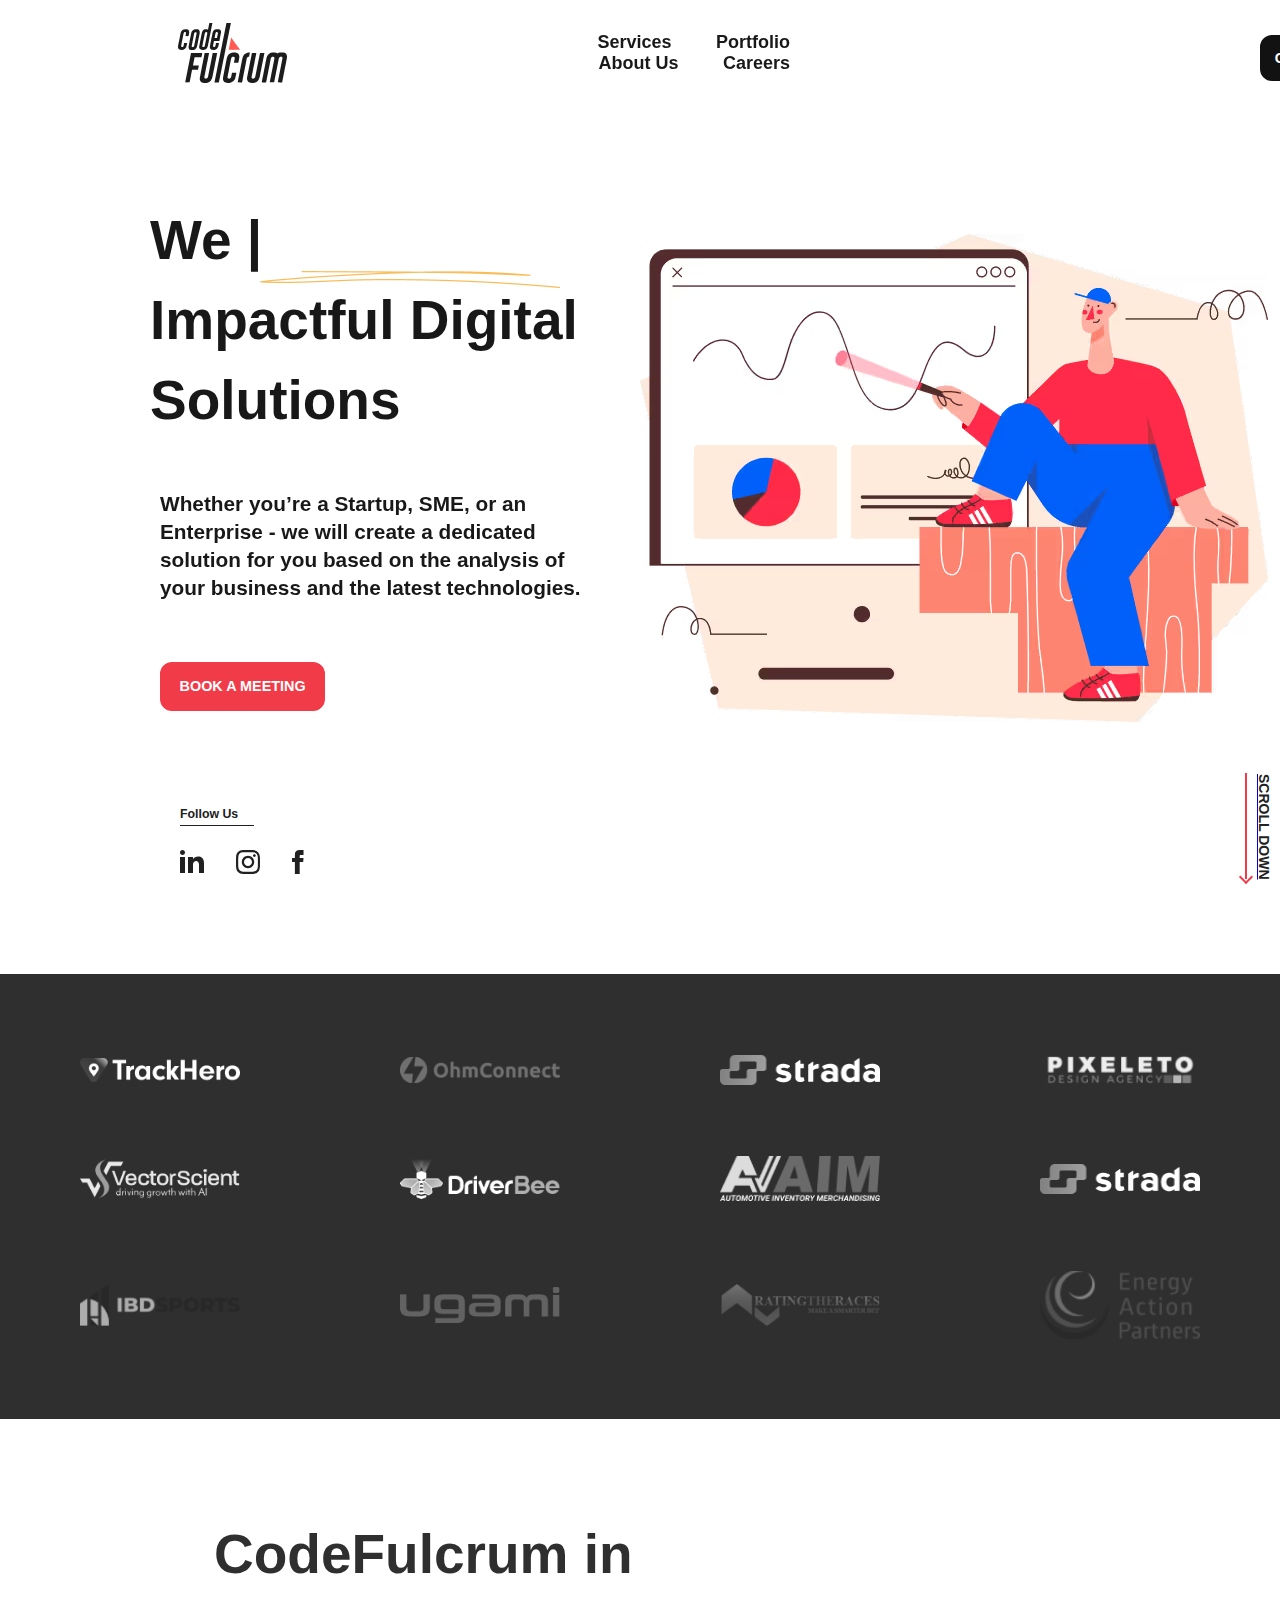
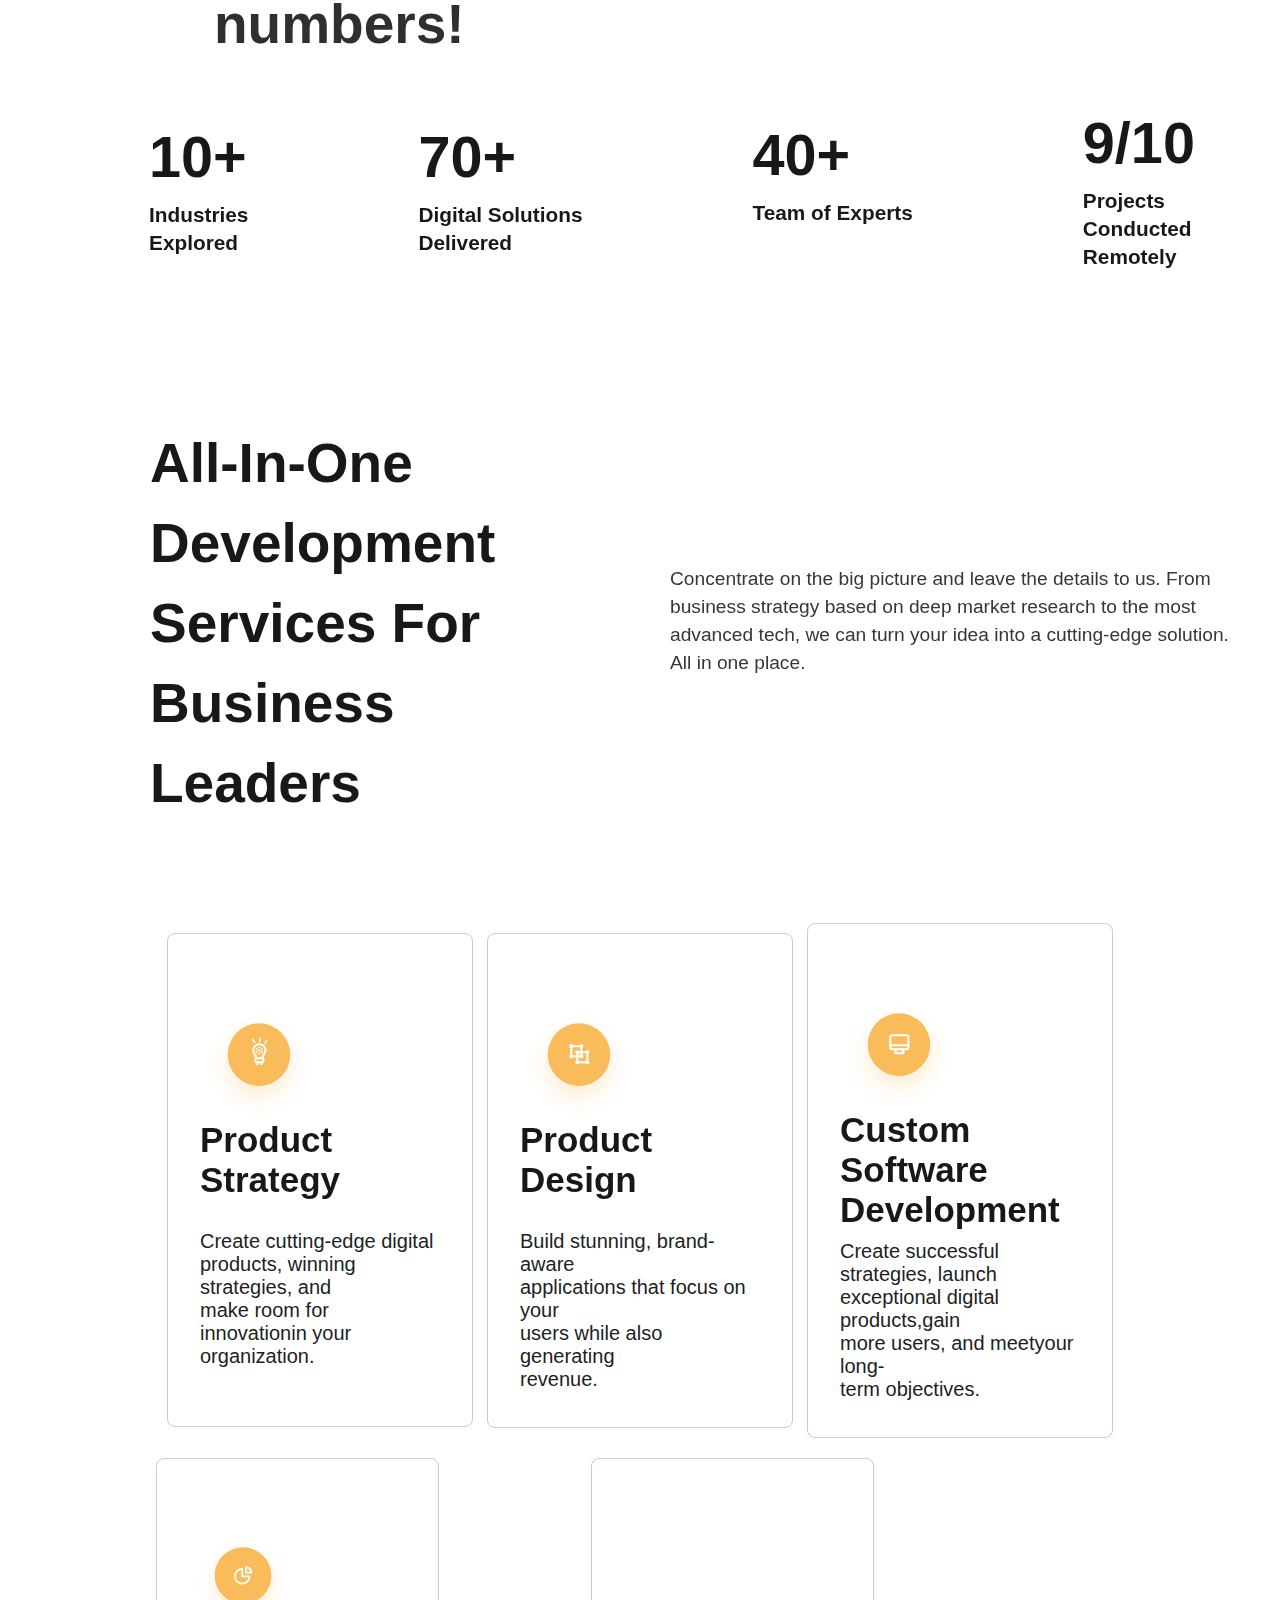
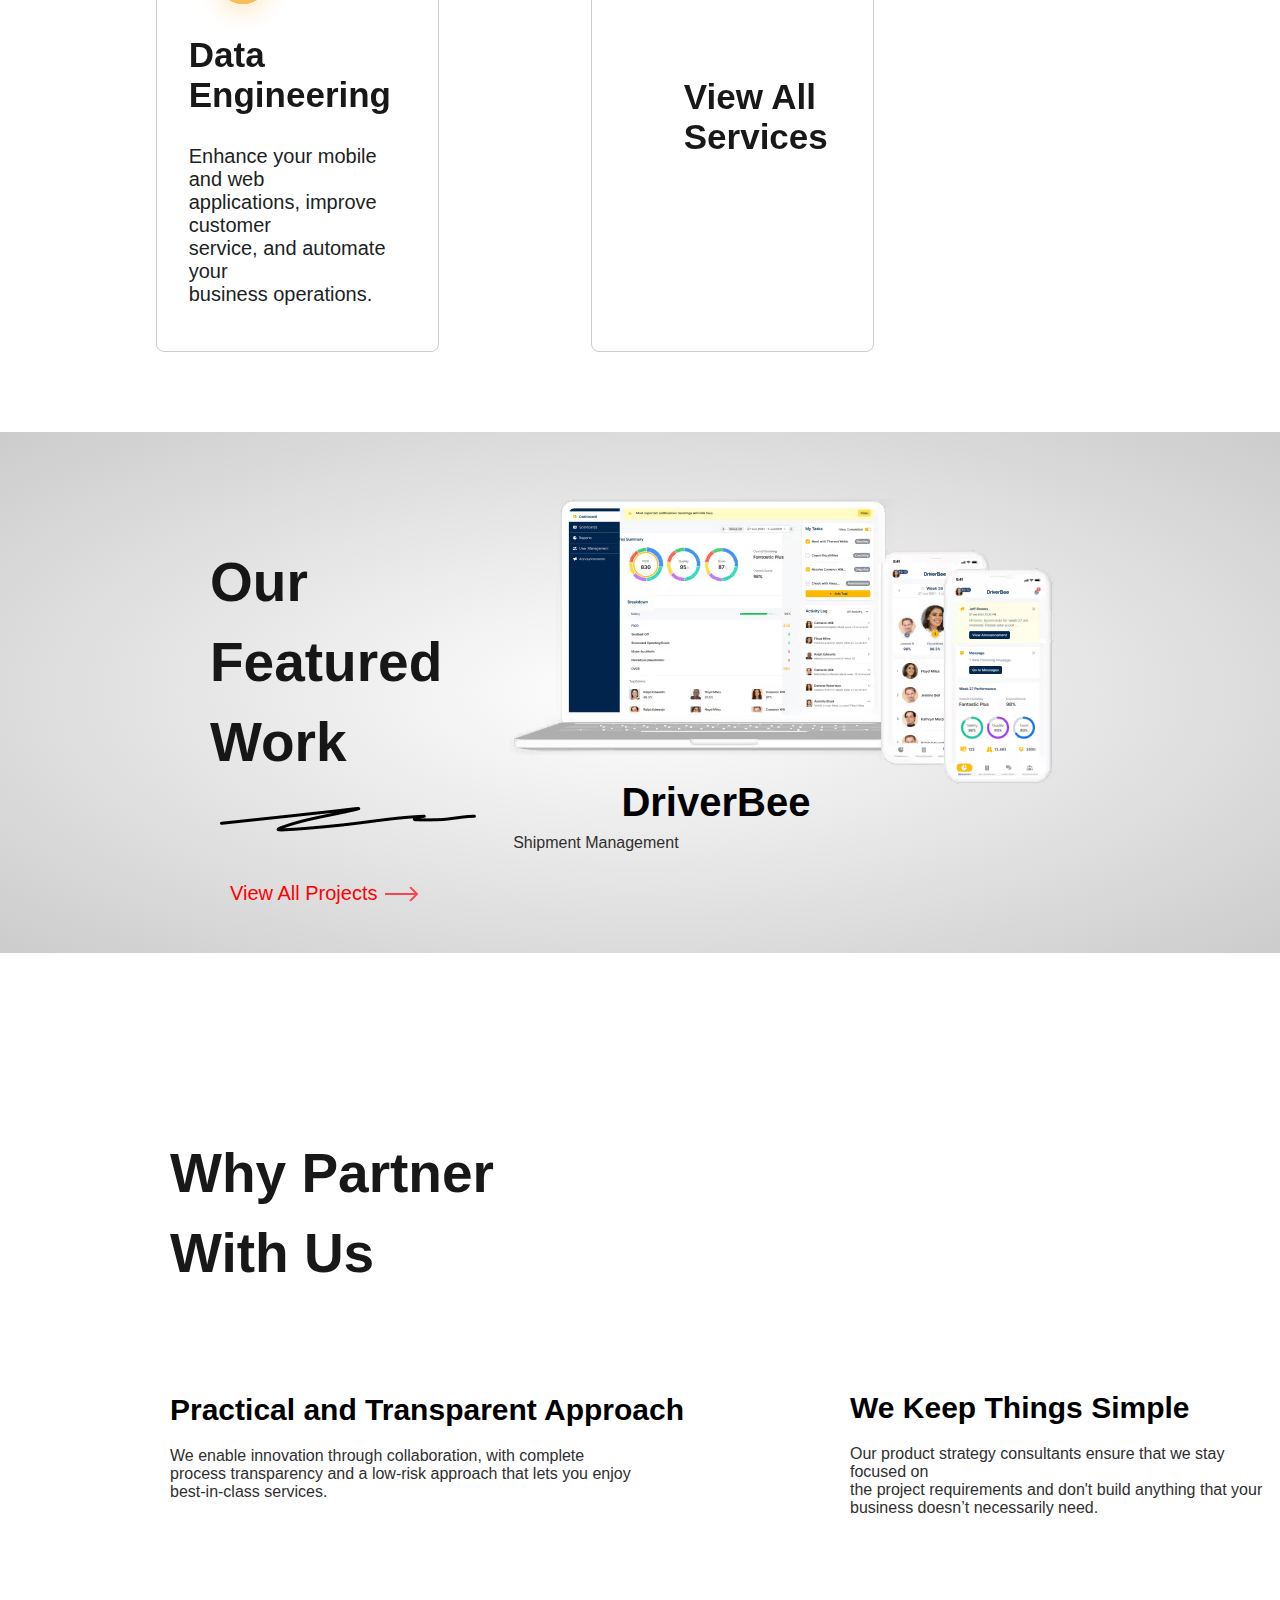
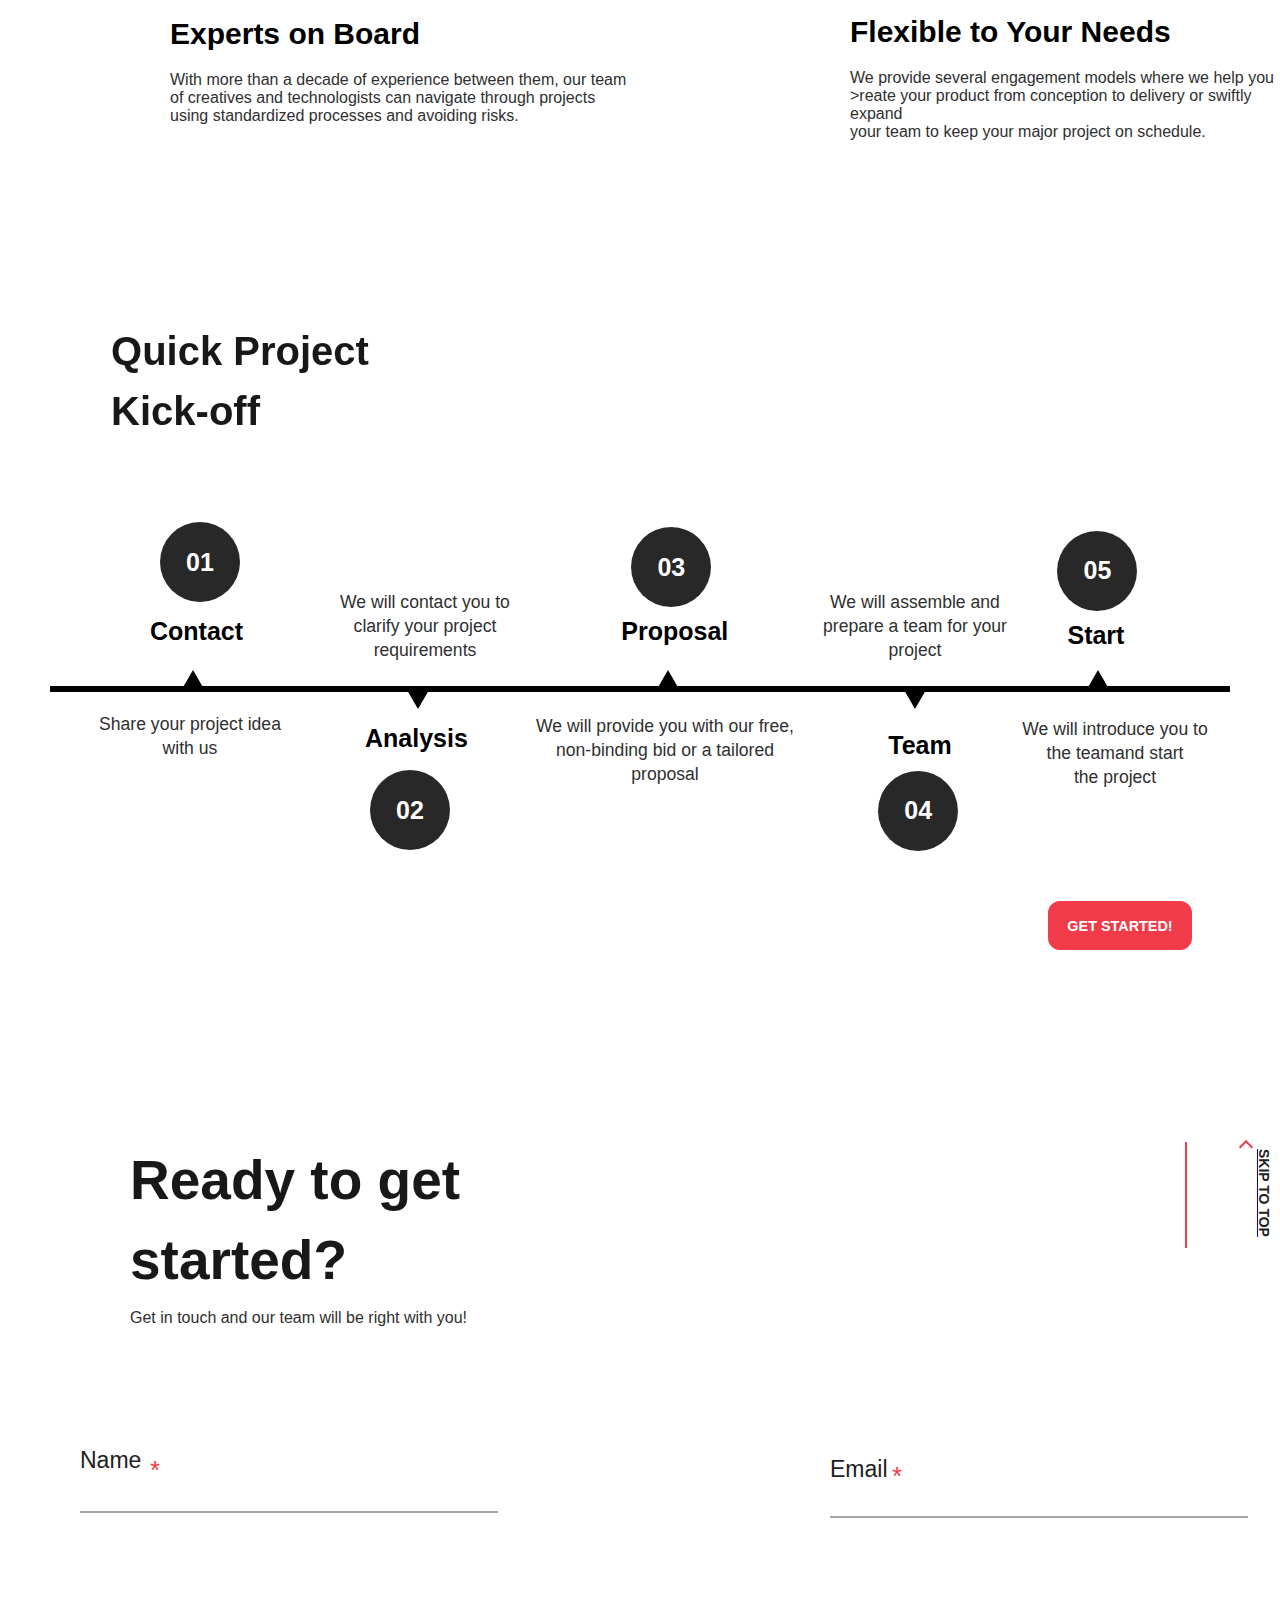
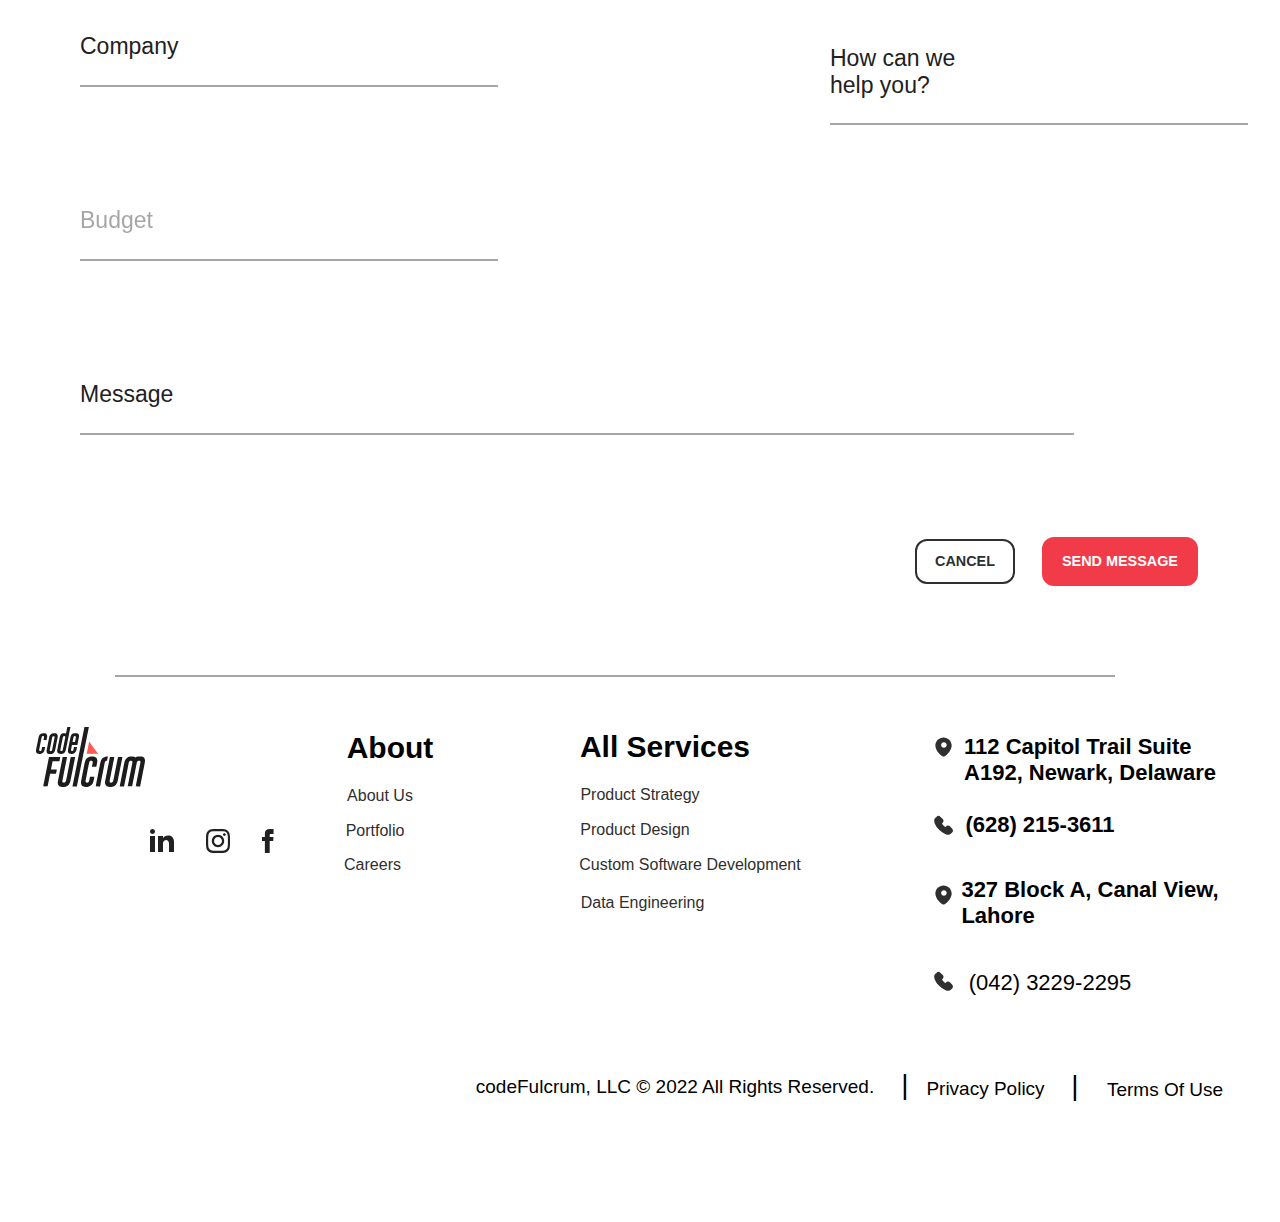
<file: index.html>
<!DOCTYPE html>
<html lang="en">
<head>
    <meta charset="UTF-8">
    <meta http-equiv="X-UA-Compatible" content="IE=edge">
    <meta name="viewport" initial-scale=1.0">
   
    <link rel="stylesheet" href="style.css">
    <title>CodeFulcrm</title>
</head>
<body>
    <section class="header">
        <nav> 
            <a class="logo" href="index.html"><img src="images/CF-logo-dark.svg">
            </a>
          
            <div class="nav-links">
                <ul>
                    <li><a href="services.html">Services</a></li>
                    <li><a href="Portfolio.html">Portfolio</a></li>
                    <li><a href="about.html">About Us</a></li>
                    <li><a href="">Careers</a></li> 
                   
                </ul>
            </div>
        </nav>
        <button class="button">CONTACT US</button>
    </section>
<section class="hight">
    <section>
        <div class="row">
            <div class="col-2">
            <h1>
                We |
                <br>
                Impactful Digital
                <br>
                Solutions
            </h1>
            <img class="hero" src="images/hero-text-underline.png">
            <p class="hero-text">Whether you’re a Startup, SME, or an<br>Enterprise - we will create a dedicated<br>solution for you based on the analysis of<br>your business and the latest technologies.</p>
            <button class="btn">BOOK A MEETING</button>
            <div class="social-heading">Follow Us
            </div>
            <div class="social-icons"><a href="https://www.linkedin.com/company/codefulcrum/" target="_blank" class="social-icon" rel="noreferrer" style="cursor: none;"><img src="images/linkedin.svg" alt="" class="img-fluid"></a><a href="https://instagram.com/codefulcrum_?igshid=YmMyMTA2M2Y=" target="_blank" class="social-icon" rel="noreferrer" style="cursor: none;"><img src="images/instagram.svg" alt="" class="img-fluid"></a><a href="https://www.facebook.com/codeFulcrum/" target="_blank" class="social-icon" rel="noreferrer" style="cursor: none;"><img src="images/facebook.svg" alt="" class="img-fluid"></a></div>
            </div>
            

            <div class="col-2">
                <img class="image" src="images/hero-img.avif">
                <a href="#about_us_section" class="scroll-down-global" style="cursor: none;"><div class="icon"><div id="wrapper-down"><div id="wrapper-inner-down"><div id="scroll-down"><span class="arrow-down"></span></div></div></div></div><div class="toe">SCROLL DOWN</div></a>
            </div>
        </div>
    </section>
               
    <div class="bg-cf-dark client-section">
        <div class="small-container">
            <div class="row">
                <div class="col-5">
                    <img src="images/trackhero-hover.png">
                </div>
                <div class="col-5">
                    <img src="images/ohmconnect-hover.png">
                </div>
                <div class="col-5">
                    <img src="images/strada-hover.png">
                </div>
                <div class="col-5">
                    <img src="images/pixeleto-hover.png">
                </div>
                
                
                
            </div>
        </div>
        <div class="small-container">
        <div class="row">
            <div class="col-6">
                    <img src="images/vector-hover.png">
                </div>
            <div class="col-6">
                <img src="images/driverbee-hover.png">
            </div>
            <div class="col-6">
                <img src="images/aimexpert-hover.png">
            </div>
            <div class="col-6">
                <img src="images/strada-hover.png">
            </div>
            
        </div>
    </div>
    <div class="small-container">
        <div class="row">
            
            <div class="col-7">
                <img src="images/IBD-hover.png">
            </div>
            <div class="col-7">
                <img src="images/ugami-hover.png">
            </div><div class="col-7">
                <img src="images/rating-hover.png">
            </div>
            <div class="col-7">
                <img src="images/energy-hover.png">
            </div>
        </div>
    </div>
    </div>
    
    <section class="text-number">
        <h1 class="number">
            CodeFulcrum in<br>numbers!
        </h1>
        <div class="small-container">
            <div class="row">
        <div class="col-4">
            <h1 class="animated-digit">
                10+
            </h1>
            <p class="text">
                Industries<br>Explored
            </p>
        </div>
        <div class="col-4">
            <h2 class="animated-digit">
                70+
            </h2>
            <p class="text">
                Digital Solutions<br>Delivered
            </p>

        </div>
        <div class="col-4">
            <h3 class="animated-digit">
                40+
            </h3>
            <p class="text-n">
                Team of Experts
            </p>
        </div>
        <div class="col-4">
            <h1 class="animated-digit">
                9/10
            </h1>
            <p class="text">
                Projects<br>Conducted<br>Remotely
            </p>
        </div>
        </div>
        </div>
    </section>
    <section>
        <div class="small-container">
            <div class="row">
                <div class="col-2">
                    <h1 class="heading">
                        All-In-One<br>Development<br>Services For Business<br>Leaders
                    </h1>
                </div>
                <div class="col-2">
                    <p class="word">
                        Concentrate on the big picture and leave the details to us. From<br>business strategy based on deep market research to the most<br>advanced tech, we can turn your idea into a cutting-edge solution.<br>All in one place.
                    </p>
                </div>
            </div>
        </div>
    </section>
    <div class="testimonial">
        <div class="small-container">
            <div class="row">
                <div class="col-3">
                    <img src="images/productStrategy.svg">
                    <div class="heading">
                        <h3 class="head">
                            Product<br>Strategy
                        </h3>
                    </div>
                    
                    <p class="tet">
                        Create cutting-edge digital<br>products, winning strategies, and<br>make room for innovationin your<br>organization.
                    </p>
                </div>
                <div class="col-3">
                    <img src="images/productDesign.svg">    
                    <div class="heading">
                      <h3 class="head">
                        Product<br>Design
                      </h3>
                    </div>
                    <p class="tet">
                        Build stunning, brand-aware<br>applications that focus on your<br>users while also generating<br>revenue.
                    </p>
                </div>
                <div class="col-3">
                    <img src="images/softwareDevelopment.svg">    
                    <div class="heading">
                      <h3 class="head">                     
                        Custom<br>Software<br>Development
                      </h3>
                    </div>
                    <p class="tet">
                        Create successful strategies, launch<br>exceptional digital products,gain<br>more users, and meetyour long-<br>term objectives.                       
                    </p>
                </div>
               
            </div>
        </div>
        <div class="testimonial-g">
        <div class="small-container">
            <div class="row">
                <div class="col-3">
                    
                    <img src="images/dataEngineering.svg">
                    <div class="heading">
                        <h3 class="head">
                            Data<br>Engineering
                        </h3>
                    </div>
                    
                    <p class="tet">
                        Enhance your mobile and web<br>applications, improve customer<br>service, and automate your<br>business operations.
                    </p>
                </div>
                <div class="col-3">   
                    <div class="heading">
                      <h3 class="headwe">
                        View All<br>Services
                      </h3>
                    </div>
                    
                    
                </div>
                
               
            </div>
        </div>
    </div>
</div>

<section class="even-columns">
    <div class="row">
        <div class="col-2">
        <h1 class="work">
            Our<br>Featured<br>Work
        </h1>
        <img class="stroke" src="images/our-work-stroke.png">
        <p class="all">
             View All Projects 
        </p>
        <img class="arrow" src="images/our-work-link-arrow.svg">
                </div>
        

        <div class="col-2">
            <img class="image-work" src="images/driverbee.avif">
        </div>
        <h1 class="bee">
             DriverBee
        </h1>
        <p class="mana">
            Shipment Management
        </p>
    </div>
</section>
<section>
    <div class="row">
        <div class="col-2">
        <h1 class="work-out">
            Why Partner<br> With Us
           
        </h1>
        <p class="transperent">
            
Practical and Transparent Approach

        </p>
        <p class="services">
            We enable innovation through collaboration, with complete<br>process transparency and a low-risk approach that lets you enjoy<br>best-in-class services.
        </p></div>
        </div>
        <p class="transperent-T">
            
            We Keep Things Simple
            
                    </p>
                    <p class="services-S">
                        Our product strategy consultants ensure that we stay focused on<br>the project requirements and don't build anything that your<br>business doesn’t necessarily need.                     
                    </p></div>
        

    </div>
</section>

<section>
    <div class="row">
        <div class="col-2">
        <p class="transperent">
            
            Experts on Board

        </p>
        <p class="services">
            With more than a decade of experience between them, our team<br>of creatives and technologists can navigate through projects<br>using standardized processes and avoiding risks.
        </p></div>
        </div>
        <p class="transperent-T">
            
            Flexible to Your Needs
            
                    </p>
                    <p class="services-S">
                        We provide several engagement models where we help you<br>>reate your product from conception to delivery or swiftly expand<br>your team to keep your major project on schedule.

                    </p></div>
        

    </div>
</section>
<section>
    <div class="row">
        <h1 class="work-out-to">  
            Quick Project<br>Kick-off
        </h1>
    </div>
</section>

<section>
    <div class="row">
        <div class="col-3">
            <p class="back">
                01
            </p>
            <h1 class="contact">
                Contact 
            </h1>
            <div class="divider"></div>
            <p class="share">               
             Share your project idea<br>with us
            </p>
        </div>

    </div>
    <div class="row">
        <div class="col-3">
            <h1 class="contact-g">
                Analysis
            </h1>
            <p class="back-g">
                02
            </p>
            
            
            <p class="share-g">               
                We will contact you to<br>clarify your project<br>requirements
            </p>
        </div>

    </div>
    <div class="row">
        <div class="col-3">
             <p class="back-gf">
                03
            </p>
            <h1 class="contact-gf">
                Proposal
            </h1>
           
            
            
            <p class="share-gf">               
                We will provide you with our free,<br>non-binding bid or a tailored<br>proposal
            </p>
        </div>

    </div>

    <div class="row">
        <div class="col-3">
            <h1 class="contact-gfs">
                Team
            </h1>
            <p class="back-gfs">
                04
                </p>
            
            
            <p class="share-gfs"> 
                We will assemble and<br>prepare a team for your<br>project              
            </p>
        </div>

    </div>
    <div class="row">
        <div class="col-3">
             <p class="back-gff">
                05
            </p>
            <h1 class="contact-gfg">
               Start
            </h1>
           
            
            
            <p class="share-gff">               
                We will introduce you to<br> the teamand start<br>the project
            </p>
        </div>

    </div>
    <div class="row">
        <img class="trial" src="images/triangleTop.svg">
    </div>
    <div class="row">
        <img class="trial-a" src="images/triangleBottom.svg">
    </div>
    <div class="row">
        <img class="trial-b" src="images/triangleTop.svg">
    </div>
    <div class="row">
        <img class="trial-c" src="images/triangleBottom.svg">
    </div>
    <div class="row">
        <img class="trial-d" src="images/triangleTop.svg">
    </div>
    <div class="row">
        <button class="trial-f">GET STARTED!</button>
    </div>
    

</section>

<section>
    <div class="row">
       <div class="col-2">
        <h1 class="ready">
            Ready to get started?
        </h1>
<p class="red">
    Get in touch and our team will be right with you!
</p>
       </div>
       <div class="col-2">
        <a href="#top" class="scroll-top-global d-flex" style="cursor: none;"><div class="icon"><div id="wrapper-up"><div id="wrapper-inner-up"><span class="arrow-up"></span><div id="scroll-up"></div></div></div></div><div class="toe">SKIP TO TOP</div></a>
       </div>
    </div>
</section>
<section>
    <div class="row">
        <div class="col-2">
            <p class="name">
                Name
            </p>
            <p class="star">
                *
            </p>
            <div class="divider-g"></div>
        </div>
    </div>
    <div class="row">
        <div class="col-2">
            <p class="name">
                Company
            </p>
            
            <div class="divider-g"></div>
        </div>
    </div>
    <div class="row">
        <div class="col-2">
            <p class="name color">
                  Budget
            </p>
            <div class="divider-g"></div>
        </div>
    </div>
    <div class="row">
        <div class="col-2">
            <p class="name">
                Message
            </p>
            
            <div class="divider-g width"></div>
        </div>
    </div>
    <div class="row">
        <div class="col-2">
            <p class="name-g">
                Email

            </p>
            <p class="star-g">
                *
            </p>
            <div class="divider-gf"></div>
        </div>
    </div>
    <div class="row">
        <div class="col-2">
            <p class="name-gg">
                How can we help you?
            </p>
            
            <div class="divider-ggf"></div>
        </div>
    </div>
</section>
 <section>
    <div class="row">
        <button class="trial-f">SEND MESSAGE</button>
    </div>
    <div class="row">
        <button class="trial-fs">CANCEL</button> 
    </div> 
 </section>
 <section>
    <div class="row">
        <div class="divider-gt"></div>
</div>
 </section>
    
   <section class="footer-g">
    <div class="row">
        <img class="footer" src="images/CF-logo-dark.svg">
    </div>
    <div class="row-a">
    <div class="social-icons"><a href="https://www.linkedin.com/company/codefulcrum/" target="_blank" class="social-icon" rel="noreferrer" style="cursor: none;"><img src="images/linkedin.svg" alt="" class="img-fluid"></a><a href="https://instagram.com/codefulcrum_?igshid=YmMyMTA2M2Y=" target="_blank" class="social-icon" rel="noreferrer" style="cursor: none;"><img src="images/instagram.svg" alt="" class="img-fluid"></a><a href="https://www.facebook.com/codeFulcrum/" target="_blank" class="social-icon" rel="noreferrer" style="cursor: none;"><img src="images/facebook.svg" alt="" class="img-fluid"></a></div>
</div>
<div class="row">
    <p class="ab">
        About
    </p>
</div>
<div class="row">
    <p class="red-g">
        About Us
    </p>
</div>
<div class="row">
    <p class="red-s">
        Portfolio
    </p>
</div>
<div class="row">
    <p class="red-f">
        Careers
    </p>
</div>
<div class="even">
<div class="row">
    <p class="ab">
        All Services
    </p>
</div>
<div class="row">
    <p class="red-gg">
        Product Strategy
    </p>
</div>
<div class="row">
    <p class="red-ss">
        Product Design
    </p>
</div>
<div class="row">
    <p class="red-ff">
        Custom Software Development
    </p>
</div>
<div class="row">
    <p class="red-k">
        Data Engineering
    </p>
</div>
</div>
<div class="row">
    <img class="location" src="images/Location.svg">
</div>
<div class="row">
    <p class="abc">
     112 Capitol Trail Suite<br>A192, Newark, Delaware    
    </p>
   
</div>
<div class="row">
    <img class="location-g" src="images/Call.svg">
</div>
<div class="row">
    <p class="abd">
        (628) 215-3611   
    </p>
   
</div>
<div class="row">
    <img class="location-t" src="images/Location.svg">
</div>
<div class="row">
    <p class="abcd">
        327 Block A, Canal View,<br>Lahore   
    </p>
   
</div>
<div class="row">
    <img class="location-gt" src="images/Call.svg">
</div>
<div class="row">
    <p class="abde">
        (042) 3229-2295  
    </p>
   
</div>
<div class="row">
      <p class="abdef">
        codeFulcrum, LLC © 2022 All Rights Reserved.
      </p>
</div>
<div class="row">
    <p class="slash">
        |
    </p>
</div>
<div class="row">
    <p class="Policy">
        Privacy Policy
    </p>
</div>
<div class="row">
  <p class="slash-f">
      |
  </p>
</div>
<div class="row">
    <p class="Policy-g">
        
Terms Of Use
    </p>
</div>


   </section>


</section>
</body>
</html>
</file>
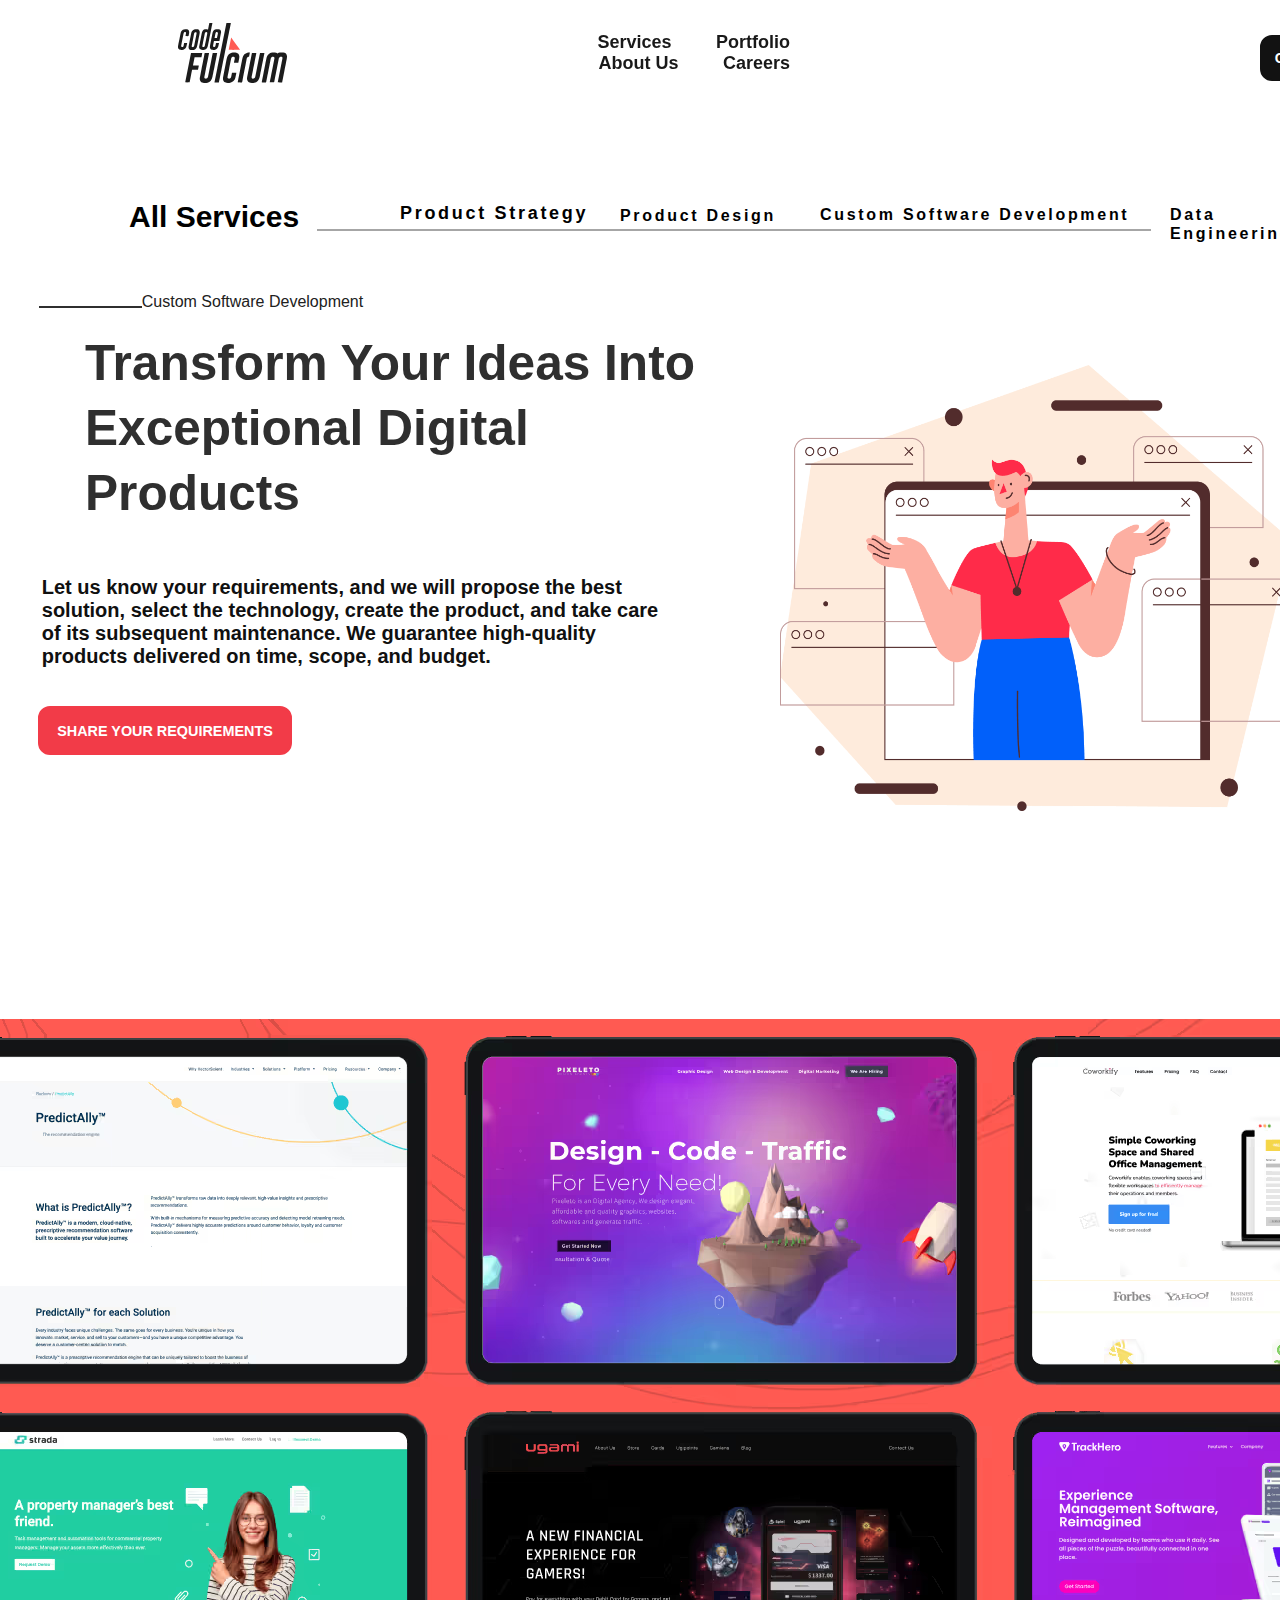
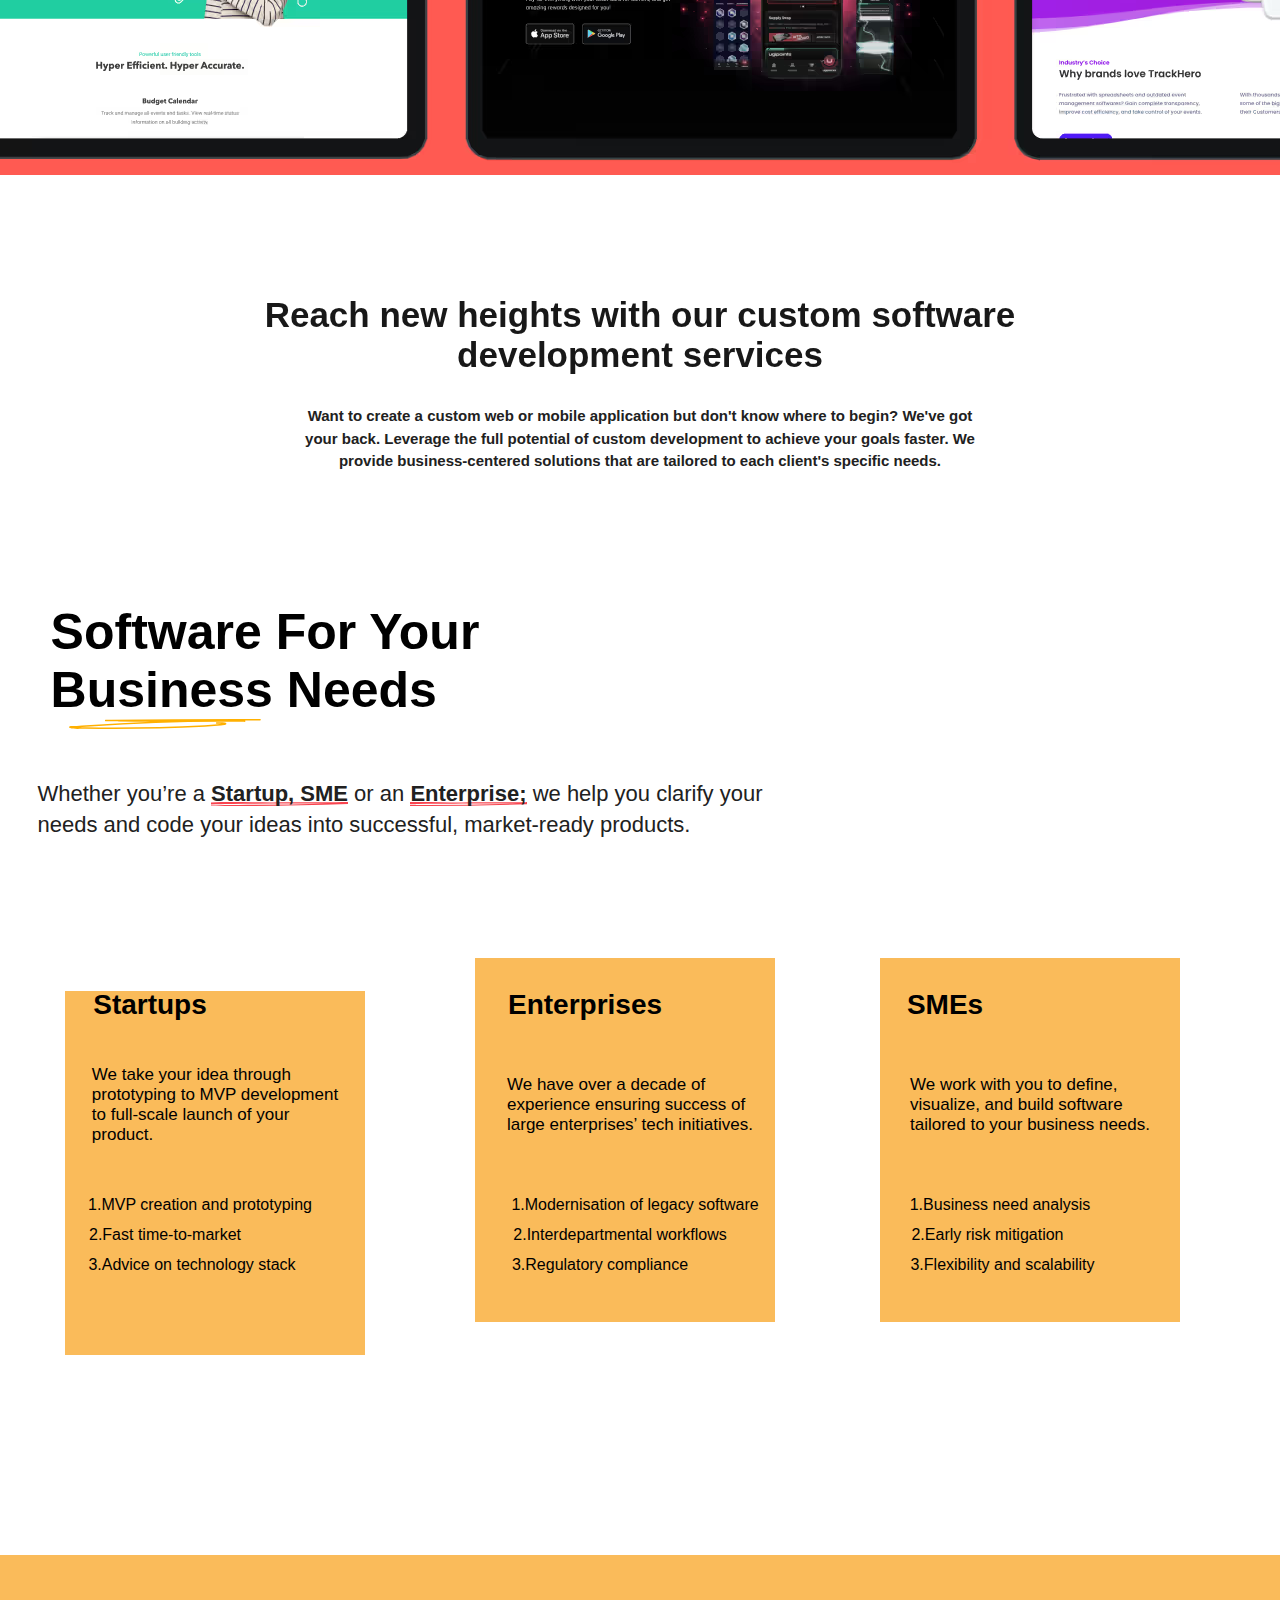
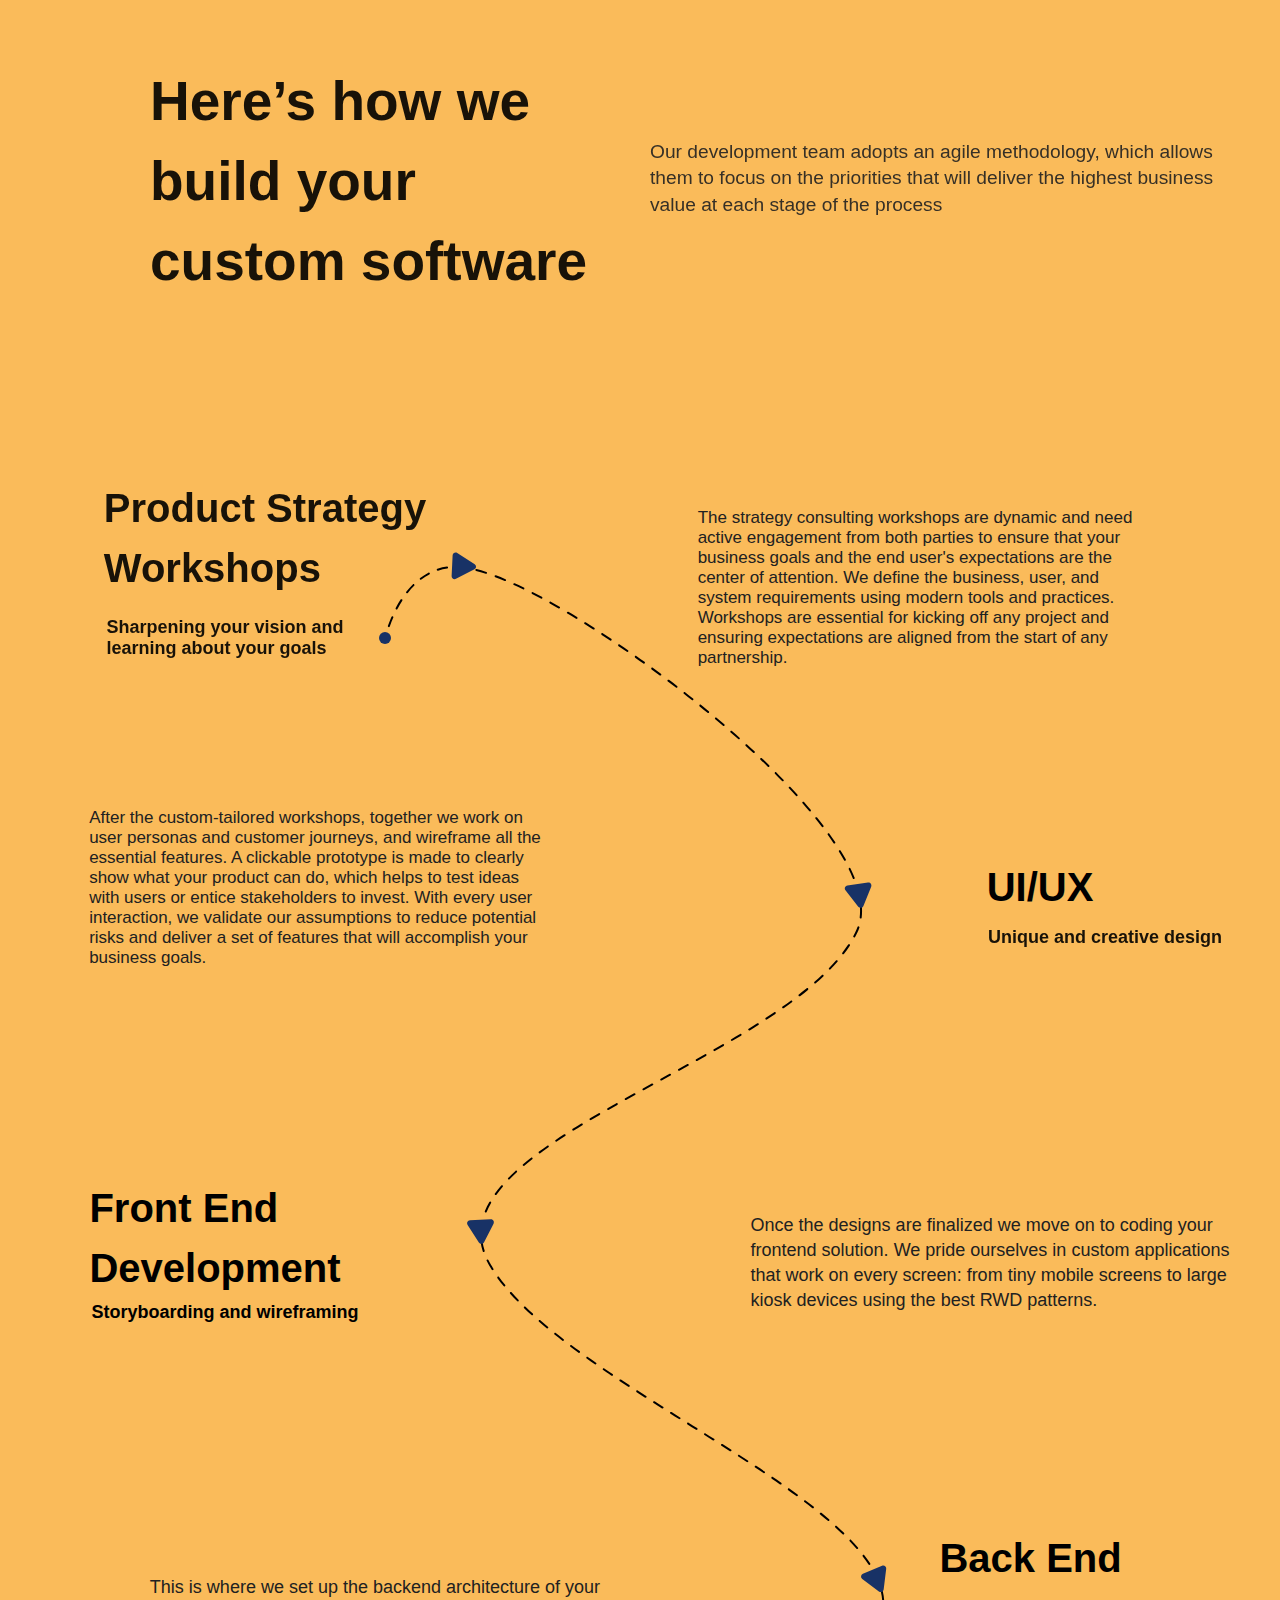
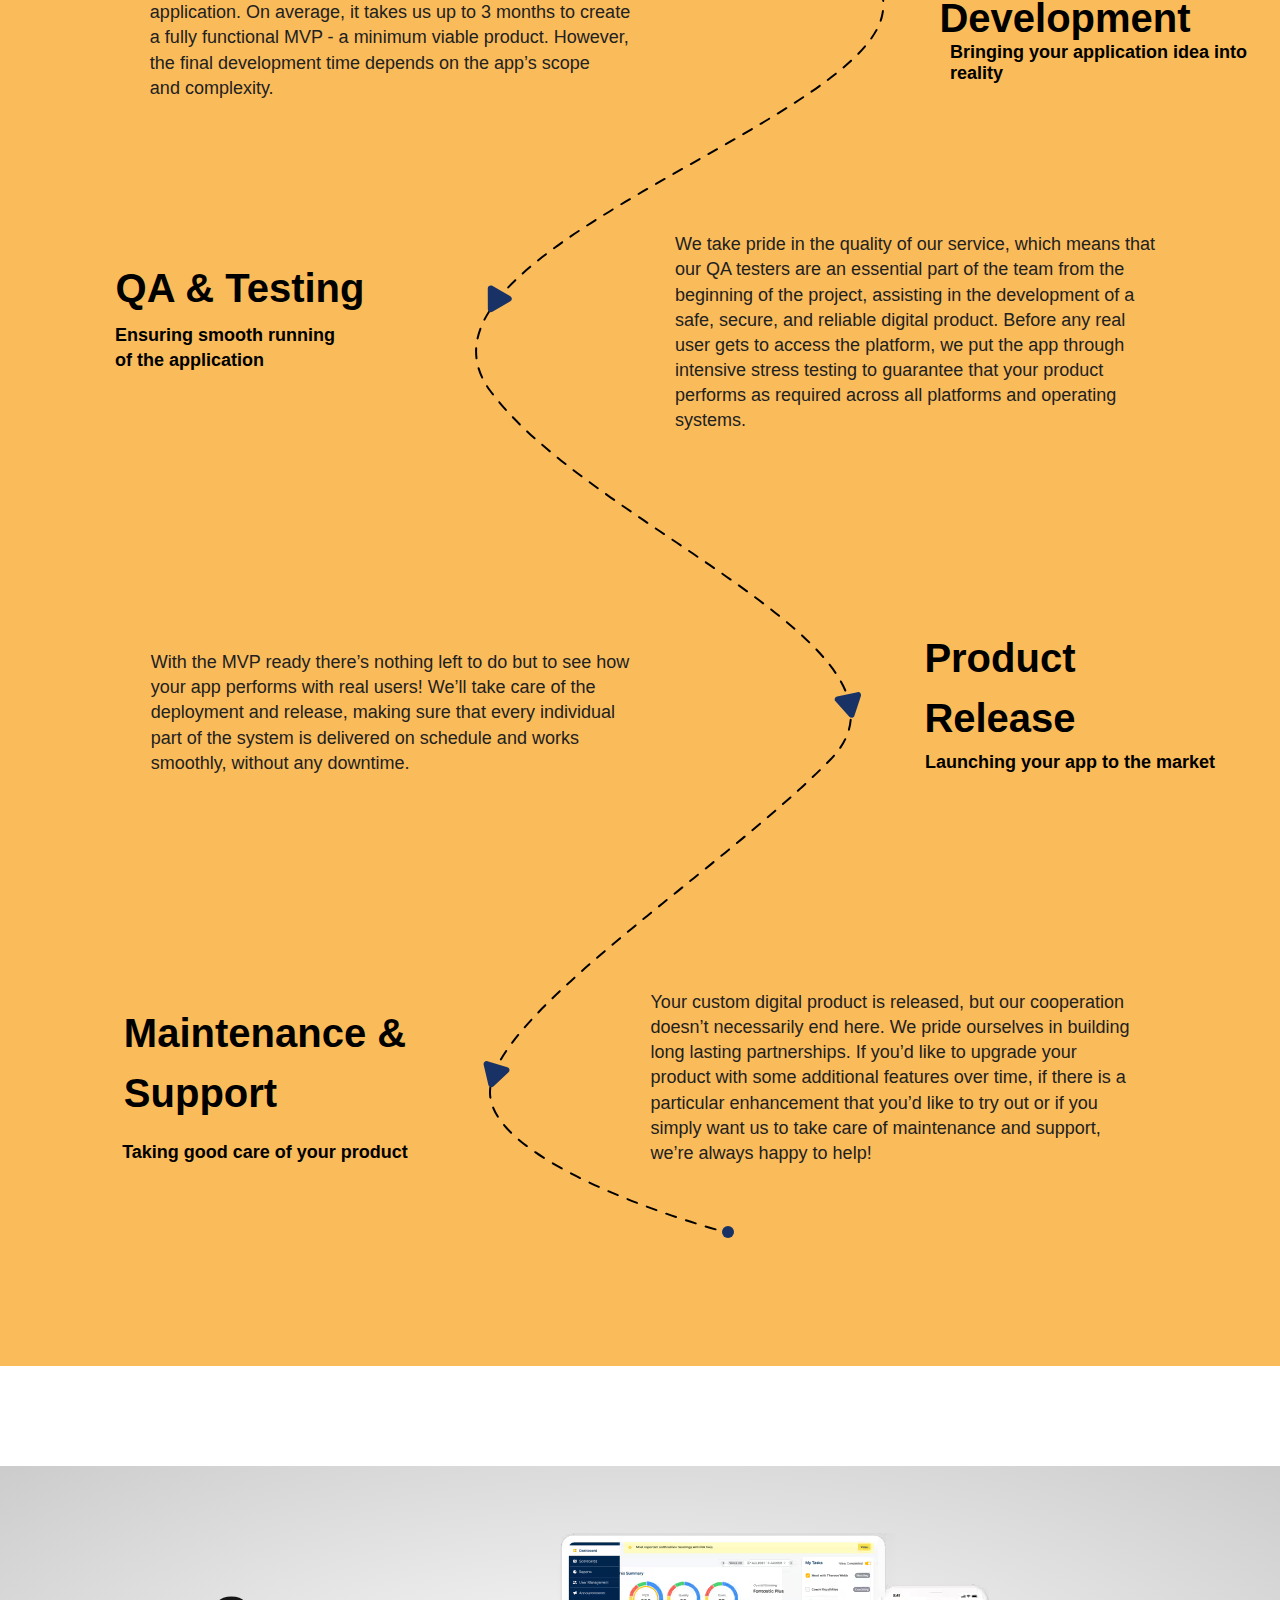
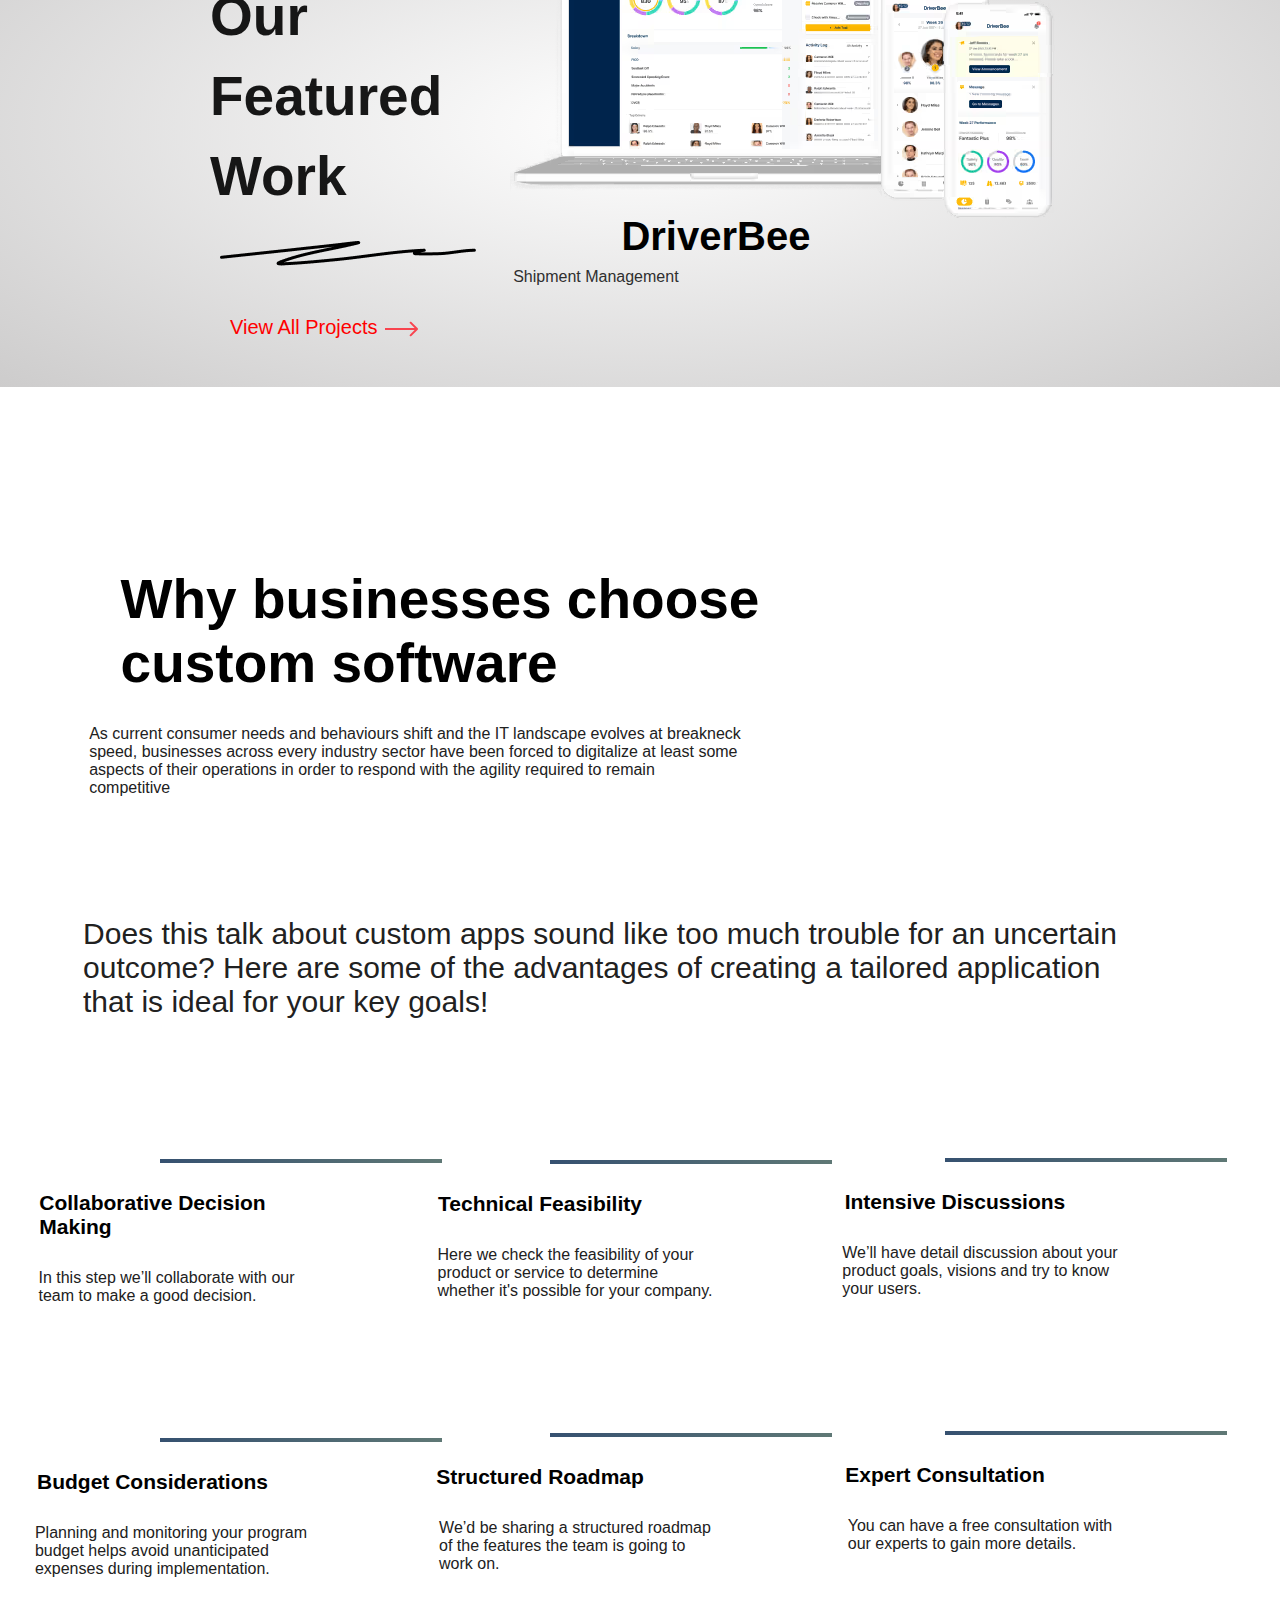
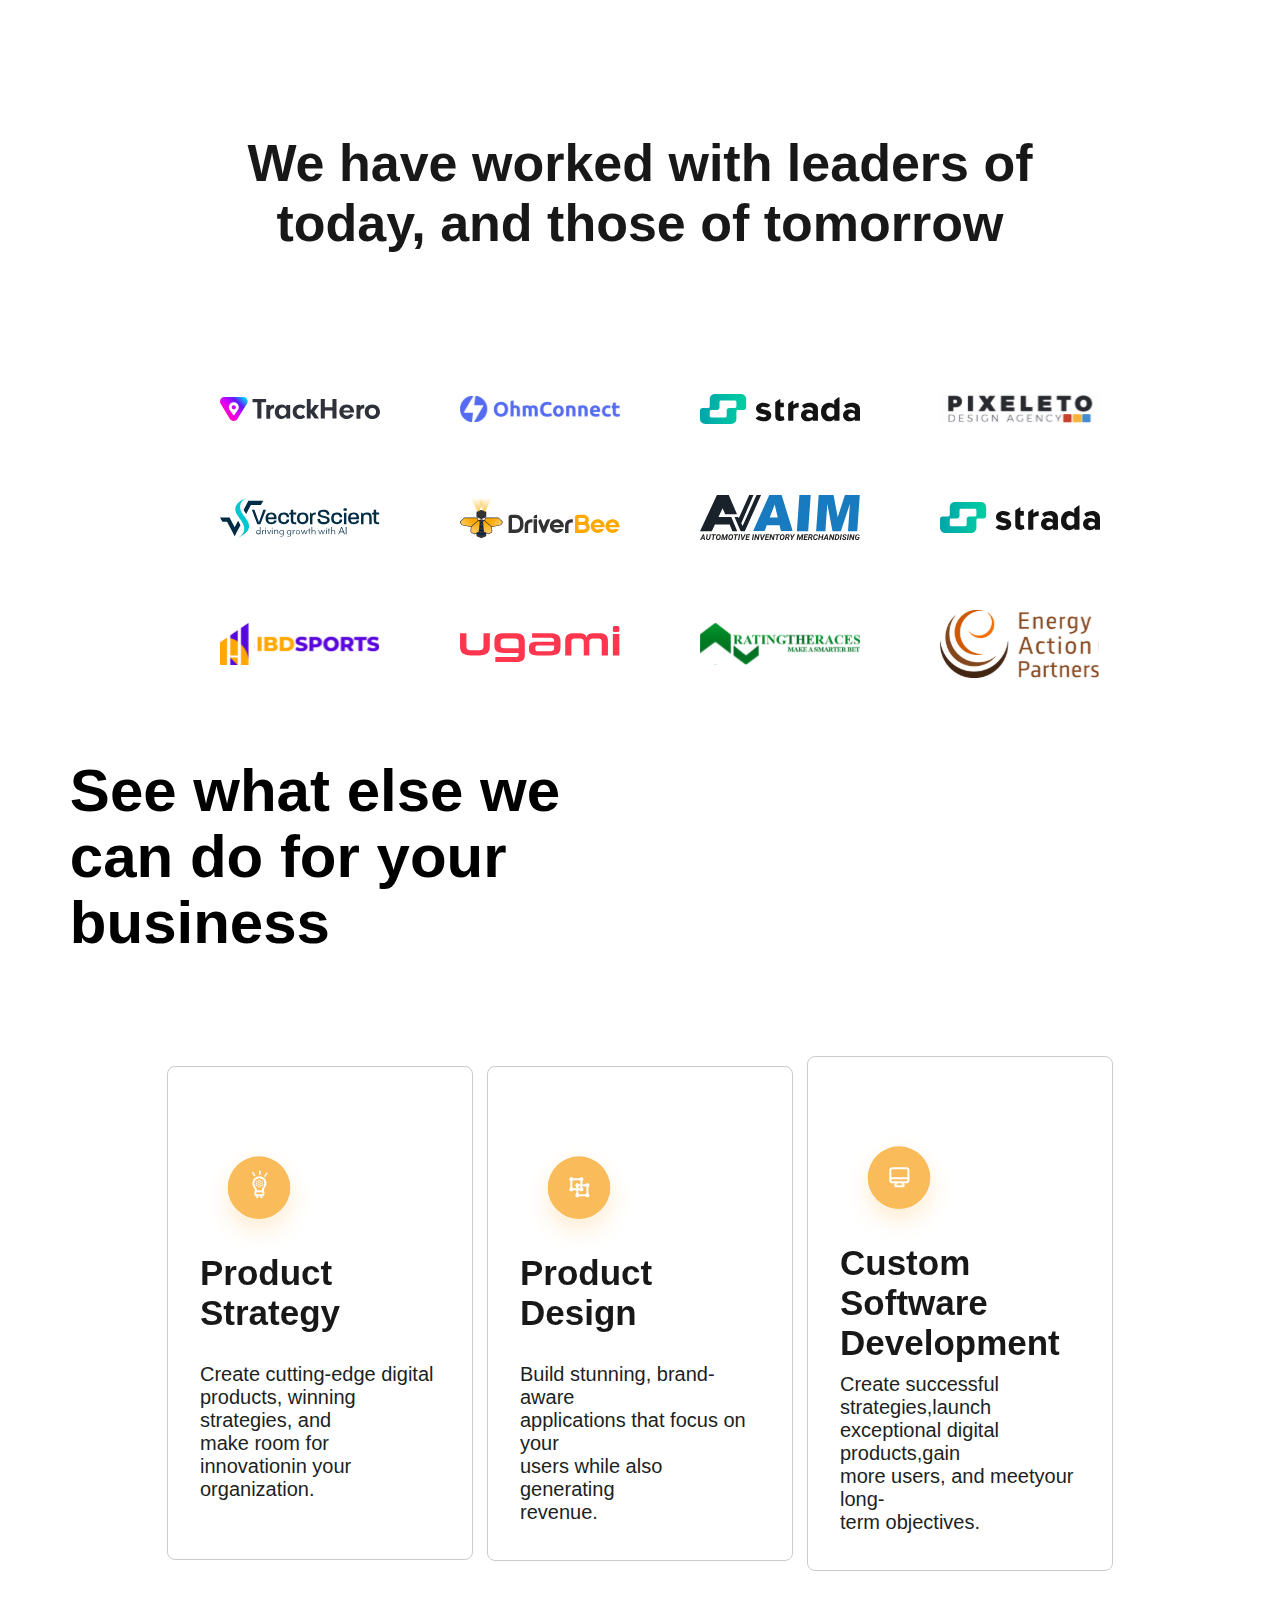
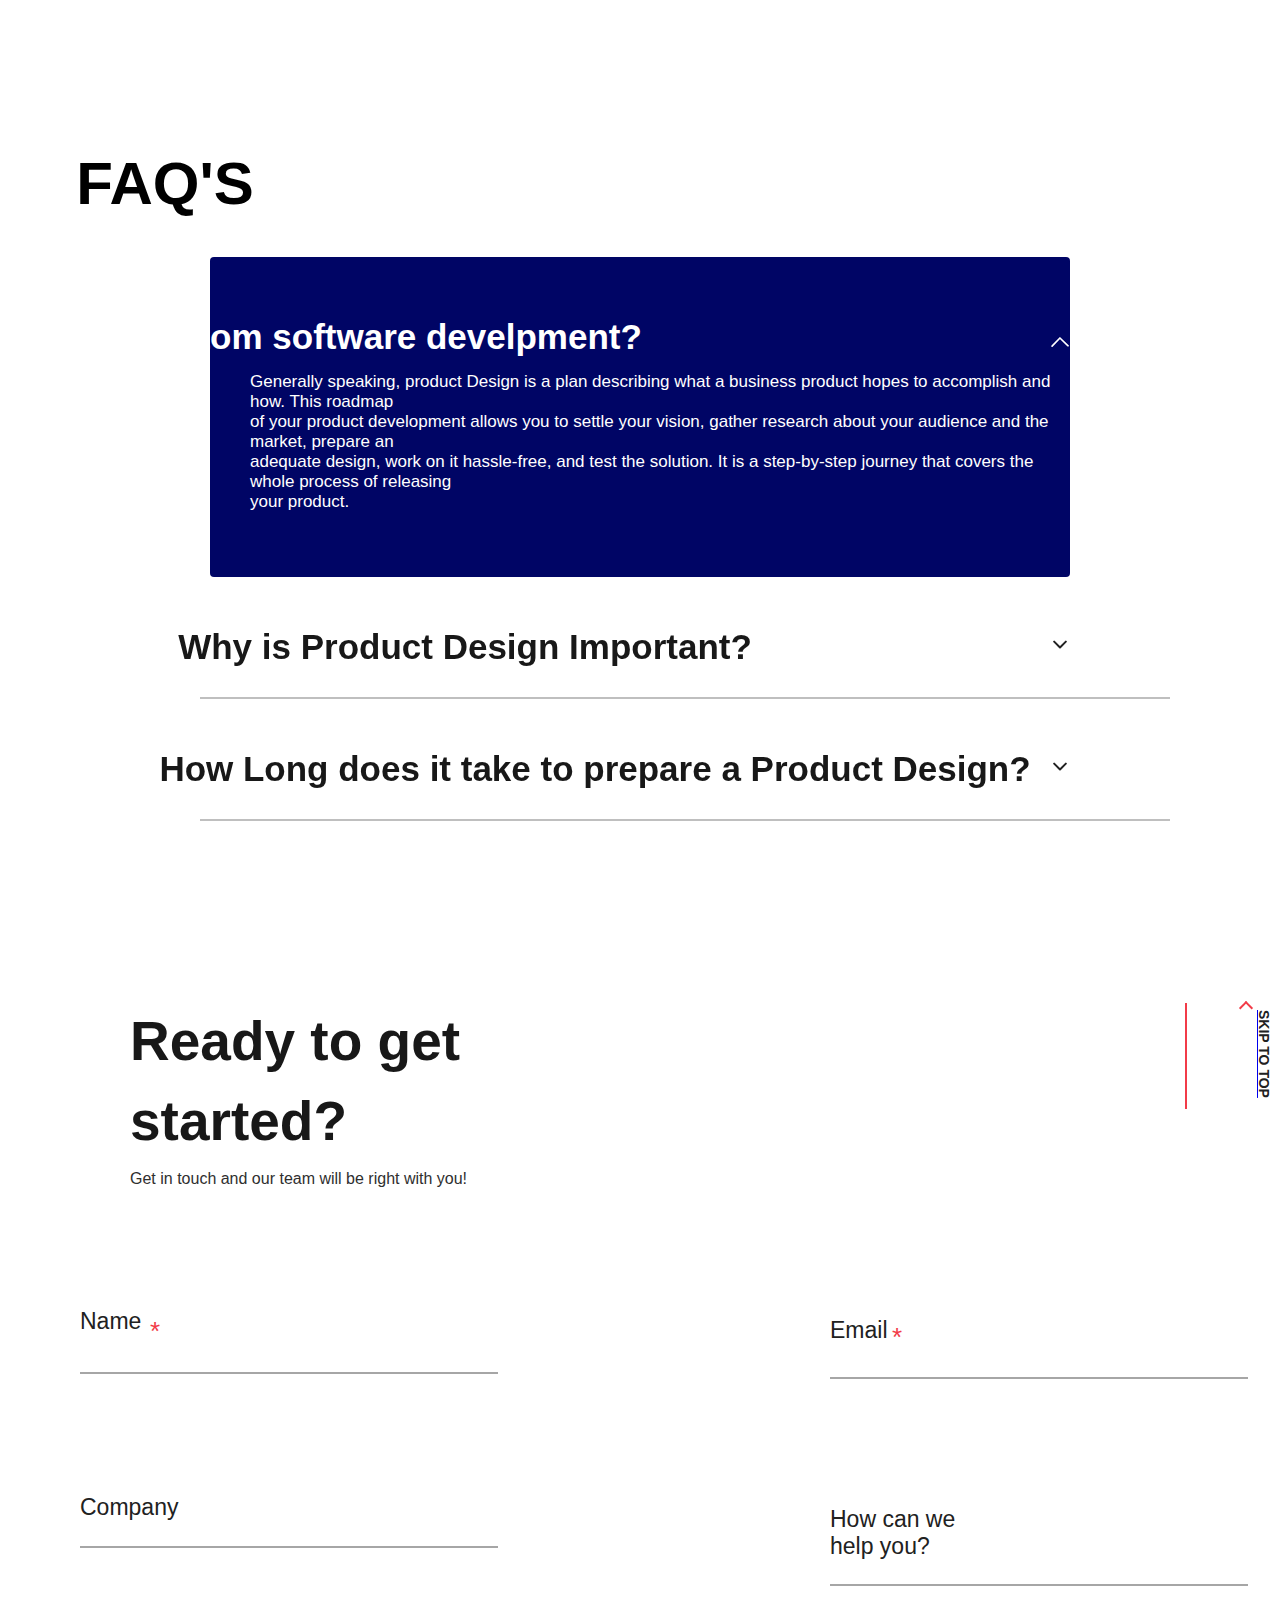
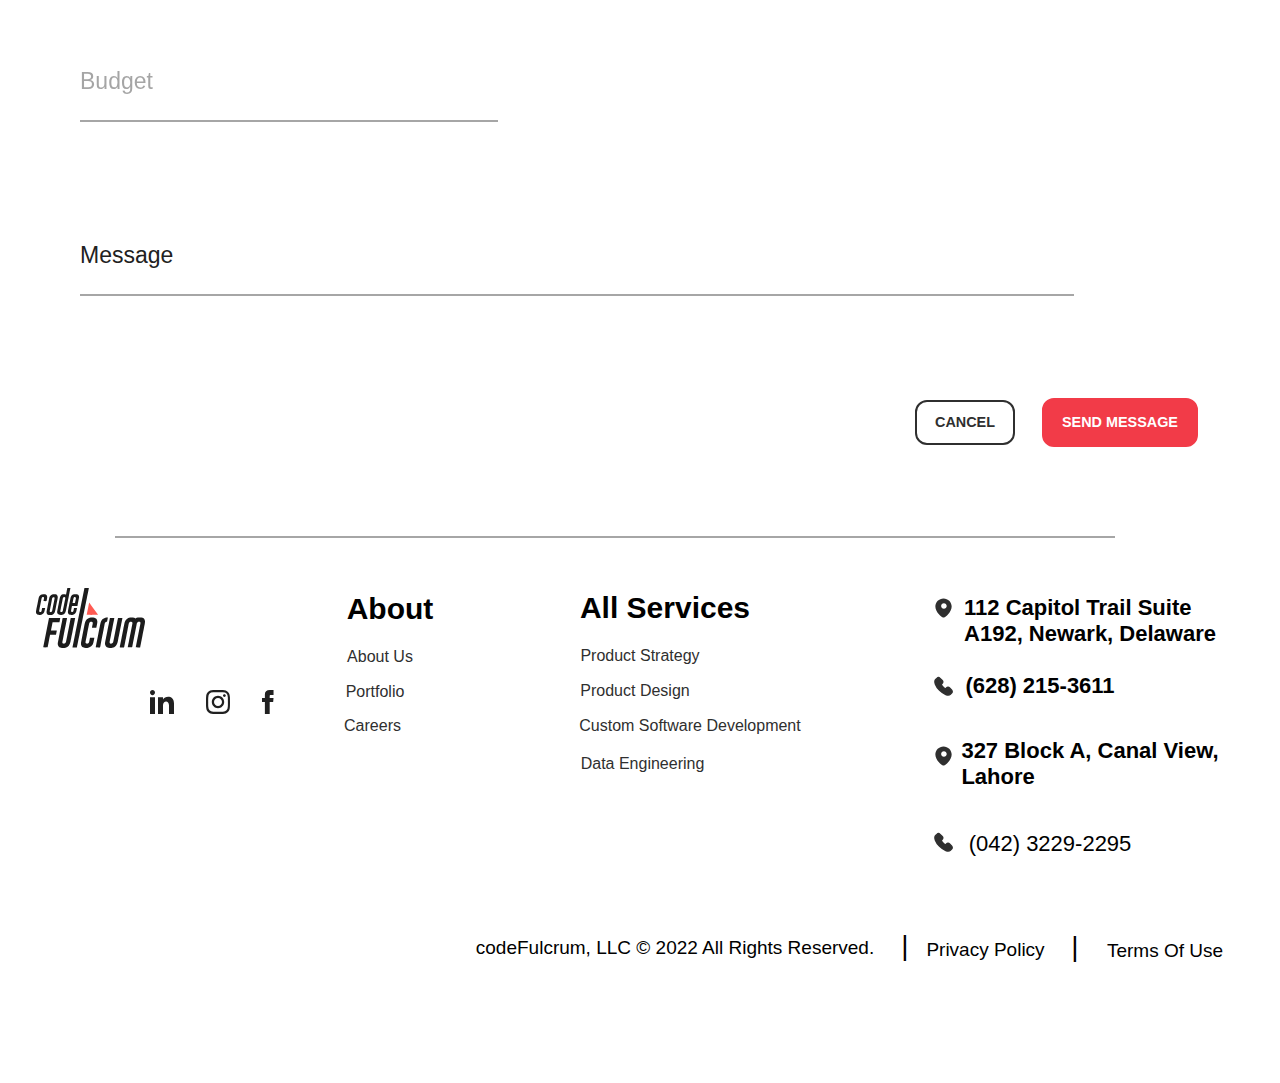
<file: custom.html>
<!DOCTYPE html>
<html lang="en">
<head>
    <meta charset="UTF-8">
    <meta http-equiv="X-UA-Compatible" content="IE=edge">
    <meta name="viewport" initial-scale=1.0">
   
    <link rel="stylesheet" href="style.css">
    <title>Custom Software Development</title>
</head>
<body>
    <section class="header">
        <nav> 
            <a class="logo" href="index.html"><img src="images/CF-logo-dark.svg">
            </a>
          
            <div class="nav-links">
                <ul>
                    <li><a href="services.html">Services</a></li>
                    <li><a href="Portfolio.html">Portfolio</a></li>
                    <li><a href="about.html">About Us</a></li>
                    <li><a href="">Careers</a></li> 
                   
                </ul>
            </div>
        </nav>
        <button class="button">CONTACT US</button>
    </section>
    
    <section class="hight">
        <section>
            <div class="row">
                <p class="at">
                    All Services
                </p>
                <div class="divider-g"></div>
            </div> 
        </section>
     <section>
         
        <div class="nav">
            
            <ul>
                <li><a class="e" href="product.html">Product Strategy</a></li>
                <li><a class="f" href="design.html">Product Design</a></li>
                <li><a class="g" href="custom.html">Custom Software Development</a></li>
                <li><a class="h" href="enginer.html">Data Engineering</a></li>
            </ul>
        </div>
    </section>
<section>
    <div class="row">
        <img class="wire" src="images/hero-wire.svg">
    </div>
    <div class="row">
        <p class="posst">
            Custom Software Development
        </p>
    </div>
    <div class="row">
        <h1 class="needshting">
            Transform Your Ideas Into<br>Exceptional Digital<br>Products
        </h1>
    </div>
    <div class="row">
        <p class="provideing">
            Let us know your requirements, and we will propose the best<br>solution, select the technology, create the product, and take care<br>of its subsequent maintenance. We guarantee high-quality<br>products delivered on time, scope, and budget.
        </p>
    </div>
    <div class="row">
        <button class="trial-qp">SHARE YOUR REQUIREMENTS</button>
    </div>
    <div class="row">
        <img class="png" src="images/portfolio-hero.png">
    </div>
    <div class="lek">
        <div class="row">
       
        <a href="#about_us_section" class="scroll-down-global" style="cursor: none;"><div class="icon"><div id="wrapper-down"><div id="wrapper-inner-down"><div id="scroll-down"><span class="arrow-down"></span></div></div></div></div><div class="toe">SCROLL DOWN</div></a>
    </div>
    </div>
</section>
    
        <section>
            <div class="row">
                <img class="frame" src="images/frame.avif">
            </div>
        </section>
        <section>
            <div class="row">
                <p class="and">
                    Reach new heights with our custom software<br>development services
                </p>
            </div>
            <div class="row">
                <p class="annd">
                    Want to create a custom web or mobile application but don't know where to begin? We've got<br>your back. Leverage the full potential of custom development to achieve your goals faster. We<br>provide business-centered solutions that are tailored to each client's specific needs.
                </p>
            </div>
        
        </section>
        <section>
            <div class="row">
                <p class="kolii">
                    Software For Your<br>Business Needs
                </p>
            </div>
            <div class="row">
                <img class="colii" src="images/heading-bg.svg">
            </div>
            <div class="row">
                <p class="sub-header">Whether you’re a <span class="span-1">Startup, SME</span> or an <span class="span-2">Enterprise;</span> we help you clarify your<br>needs and code your ideas into successful, market-ready products.</p>  
            </div>
            
        </section>
     <section>
        <div class="col-3">
            <div class="row">
                <div class="divider-po"></div>
            </div>
            <div class="row">
                <p class="starth">
                    Startups
                </p>
            </div>
            <div class="row">
                <p class="ssss">
                    We take your idea through<br>prototyping to MVP development<br>to full-scale launch of your<br>product.
                </p>
            </div>
            <div class="row">
               <p class="mvp">
                1.MVP creation and prototyping
               </p>
               <p class="mvpg">
                2.Fast time-to-market
               </p>
               <p class="mvpgh">
                3.Advice on technology stack
               </p>
            </div>
        </div>
        <div class="col-3">
            <div class="row">
                <div class="divider-poz"></div>
            </div>
            <div class="row">
                <p class="starth-2">
                    Enterprises
                </p>
            </div>
            <div class="row">
                <p class="ssss-2">
                    We have over a decade of<br>experience ensuring success of<br>large enterprises’ tech initiatives.
                </p>
            </div>
            <div class="row">
               <p class="mvp-2">
                1.Modernisation of legacy software
               </p>
            </div>
            <div class="row">
               <p class="mvpg-2">
                2.Interdepartmental workflows
               </p>
            </div>
            <div class="row">
               <p class="mvpgh-2">
                3.Regulatory compliance
               </p>
            </div>
        </div>
        <div class="col-3">
            <div class="row">
                <div class="divider-poz-2"></div>
            </div>
            <div class="row">
                <p class="starth-3">
                    SMEs
                </p>
            </div>
            <div class="row">
                <p class="ssss-3">
                    We work with you to define,<br>visualize, and build software<br>tailored to your business needs.
                </p>
            </div>
            <div class="row">
               <p class="mvp-3">
                1.Business need analysis
               </p>
            </div>
            <div class="row">
               <p class="mvpg-3">
                2.Early risk mitigation
               </p>
            </div>
            <div class="row">
               <p class="mvpgh-3">
                3.Flexibility and scalability
               </p>
            </div>
        </div>
       
        
     </section>
     <section>
        <div class="bg-cf-dark-lpg client-section-lpg">
            <div class="vox">
                <div class="small-container">
                    <div class="row">
                        <div class="col-2">
                            <h1 class="headingtpg">
                                Here’s how we<br>build your<br>custom software
                             </h1>
                        </div>
                        <div class="col-2">
                            <p class="word-xpg">
                                Our development team adopts an agile methodology, which allows<br>them to focus on the priorities that will deliver the highest business<br>value at each stage of the process
                            </p>
                        </div>
                    </div>
                </div>
            </div>
            <div class="row">
                <img class="col-bg" src="images/col-bg.svg">
            </div>
           <div class="row">
            <p class="workshop">
                Product Strategy<br>Workshops
            </p>
           </div>
           <div class="row">
            <p class="vision">
                Sharpening your vision and<br>learning about your goals
            </p>
           </div>
           <div class="row">
            <p class="consulting">
                The strategy consulting workshops are dynamic and need<br>active engagement from both parties to ensure that your<br>business goals and the end user's expectations are the<br>center of attention. We define the business, user, and<br>system requirements using modern tools and practices.<br>Workshops are essential for kicking off any project and<br>ensuring expectations are aligned from the start of any<br>partnership.
            </p>
           </div>
           <div class="row">
            <p class="aFter">
                After the custom-tailored workshops, together we work on<br>user personas and customer journeys, and wireframe all the<br>essential features. A clickable prototype is made to clearly<br>show what your product can do, which helps to test ideas<br>with users or entice stakeholders to invest. With every user<br>interaction, we validate our assumptions to reduce potential<br>risks and deliver a set of features that will accomplish your<br>business goals.
            </p>
           </div>
           <div class="row">
            <p class="index">
                UI/UX
            </p>
           </div>
           <div class="row">
            <p class="indo">
                Unique and creative design
            </p>
           </div>
           <div class="row">
            <p class="front">
                Front End<br>Development
            </p>
           </div>
           <div class="row">
            <p class="outlooking">
                Storyboarding and wireframing
            </p>
           </div>
           <div class="row">
            <p class="finalized">
                Once the designs are finalized we move on to coding your<br>frontend solution. We pride ourselves in custom applications<br>that work on every screen: from tiny mobile screens to large<br>kiosk devices using the best RWD patterns.
            </p>
           </div>
           <div class="row">
            <p class="backboon">
                Back End<br>Development
            </p>
           </div>
           <div class="row">
            <p class="bring">
                Bringing your application idea into reality
            </p>
           </div>
           <div class="row">
            <p class="est">
                This is where we set up the backend architecture of your<br>application. On average, it takes us up to 3 months to create<br>a fully functional MVP - a minimum viable product. However,<br>the final development time depends on the app’s scope<br>and complexity.
            </p>
           </div>
           <div class="row">
            <p class="test">
                QA & Testing
            </p>
           </div>
           <div class="row">
            <p class="smoth">
                Ensuring smooth running<br>of the application
            </p>
           </div>
           <div class="row">
            <p class="prideer">
                
                We take pride in the quality of our service, which means that<br>our QA testers are an essential part of the team from the<br>beginning of the project, assisting in the development of a<br>safe, secure, and reliable digital product. Before any real<br>user gets to access the platform, we put the app through<br>intensive stress testing to guarantee that your product<br>performs as required across all platforms and operating<br>systems.
            </p>
           </div>
           <div class="row">
            <p class="gold">
                Product<br>Release
            </p>
           </div>
           <div class="row">
            <p class="golden">
                Launching your app to the market
            </p>
           </div>
           <div class="row">
            <p class="Mvp">
                With the MVP ready there’s nothing left to do but to see how<br>your app performs with real users! We’ll take care of the<br>deployment and release, making sure that every individual<br>part of the system is delivered on schedule and works<br>smoothly, without any downtime.
            </p>
           </div>
           <div class="row">
            <p class="socks">
                Maintenance &<br>Support
            </p>
           </div>
           <div class="row">
            <p class="boots">
                Taking good care of your product
            </p>
           </div>
           <div class="row">
            <p class="costum">
                Your custom digital product is released, but our cooperation<br>doesn’t necessarily end here. We pride ourselves in building<br>long lasting partnerships. If you’d like to upgrade your<br>product with some additional features over time, if there is a<br>particular enhancement that you’d like to try out or if you<br>simply want us to take care of maintenance and support,<br>we’re always happy to help!
            </p>
           </div>
        </div>
     </section>
     <section class="even-columns">
        <div class="row">
            <div class="col-2">
            <h1 class="work">
                Our<br>Featured<br>Work
            </h1>
            <img class="stroke" src="images/our-work-stroke.png">
            <p class="all">
                 View All Projects 
            </p>
            <img class="arrow" src="images/our-work-link-arrow.svg">
                    </div>
            
    
            <div class="col-2">
                <img class="image-work" src="images/driverbee.avif">
            </div>
            <h1 class="bee">
                 DriverBee
            </h1>
            <p class="mana">
                Shipment Management
            </p>
        </div>
    </section>
    <section>
        <div class="row">
            <h1 class="wads">
                Why businesses choose<br>custom software
            </h1>
        </div>
        <div class="row">
            <p class="lucii">
                As current consumer needs and behaviours shift and the IT landscape evolves at breakneck<br>speed, businesses across every industry sector have been forced to digitalize at least some<br>aspects of their operations in order to respond with the agility required to remain<br>competitive
            </p>
        </div>
        <div class="row">
            <p class="poshpa">
                Does this talk about custom apps sound like too much trouble for an uncertain<br>outcome? Here are some of the advantages of creating a tailored application<br>that is ideal for your key goals!
            </p>
        </div>
    </section>
    <section>
        <div class="col-3">
            <div class="divider-bol"></div>
            <div class="row">
                <p class="making">
                    Collaborative Decision<br>Making
                </p>
            </div>
            <div class="row">
                <p class="in">
                    In this step we’ll collaborate with our<br>team to make a good decision.
                </p>
            </div>
        </div>
        <div class="col-3">
            <div class="divider-bolg"></div>
                <div class="row">
                    <p class="makingy">
                        Technical Feasibility
                    </p>
                </div>
                <div class="row">
                    <p class="inx">
                        Here we check the feasibility of your<br>product or service to determine<br>whether it's possible for your company.
                    </p>
                </div>
            
        </div>
           <div class="col-3">
            <div class="divider-bolgx"></div>
                <div class="row">
                    <p class="makingyg">
                        Intensive Discussions
                    </p>
                </div>
                <div class="row">
                    <p class="inxg">
                        We’ll have detail discussion about your<br>product goals, visions and try to know<br>your users.
                    </p>
                </div>
            
        </div>
      
        <div class="col-3">
            <div class="divider-bol"></div>
            <div class="row">
                <p class="making">
                    Budget Considerations
                </p>
            </div>
            <div class="row">
                <p class="inu">
                    Planning and monitoring your program<br>budget helps avoid unanticipated<br>expenses during implementation.
                </p>
            </div>
        </div>
        <div class="col-3">
            <div class="divider-bolg"></div>
                <div class="row">
                    <p class="makingy">
                        Structured Roadmap
                    </p>
                </div>
                <div class="row">
                    <p class="inx">
                        We’d be sharing a structured roadmap<br>of the features the team is going to<br>work on.
                    </p>
                </div>
            
        </div>
           <div class="col-3">
            <div class="divider-bolgx"></div>
                <div class="row">
                    <p class="makingygu">
                        Expert Consultation
                    </p>
                </div>
                <div class="row">
                    <p class="inxg">
                        You can have a free consultation with<br>our experts to gain more details.
                    </p>
                </div>
            
        </div>
        
    </section>
    <section>
        <p class="partnerx">
            We have worked with leaders of<br>today, and those of tomorrow
        </p>
    </div>
    </section>
    <section class="addsg">
        <div class="small-container">
        <div class="row">
            <div class="col-8">
                <img src="images/trackhero.svg">
            </div>
            <div class="col-8">
                <img src="images/ohmconnect.svg">
            </div>
            <div class="col-8">
                <img src="images/strada.svg">
            </div>
            <div class="col-8">
                <img src="images/pixeleto.svg">
            </div>
            
            
            
        </div>
        </div>
        <div class="small-container">
        <div class="row">
        <div class="col-9">
                <img src="images/vector.svg">
            </div>
        <div class="col-9">
            <img src="images/driverbee.svg">
        </div>
        <div class="col-9">
            <img src="images/aimexpert.svg">
        </div>
        <div class="col-9">
            <img src="images/strada.svg">
        </div>
        
        </div>
        </div>
        <div class="small-container">
        <div class="row">
        
        <div class="col-10">
            <img src="images/IBD.svg">
        </div>
        <div class="col-10">
            <img src="images/ugami.svg">
        </div><div class="col-10">
            <img src="images/rating.svg">
        </div>
        <div class="col-10">
            <img src="images/energy.svg">
        </div>
        </div>
        </div>
        
        </section>
        <section>
            <div class="row">
                <h1 class="heading-g">
                    See what else we<br>can do for your<br>business
        
                </h1>
            </div>
        </section>
        <section>
            
            <div class="testimonial">
                <div class="small-container">
                    <div class="row">
                        <div class="col-3">
                            <img src="images/productStrategy.svg">
                            <div class="heading">
                                <h3 class="head">
                                    Product<br>Strategy
                                </h3>
                            </div>
                            
                            <p class="tet">
                                Create cutting-edge digital<br>products, winning strategies, and<br>make room for innovationin your<br>organization.
                            </p>
                        </div>
                        <div class="col-3">
                            <img src="images/productDesign.svg">    
                            <div class="heading">
                              <h3 class="head">
                                Product<br>Design
                              </h3>
                            </div>
                            <p class="tet">
                                Build stunning, brand-aware<br>applications that focus on your<br>users while also generating<br>revenue.
                            </p>
                        </div>
                        <div class="col-3">
                            <img src="images/softwareDevelopment.svg">    
                            <div class="heading">
                              <h3 class="head">                     
                                Custom<br>Software<br>Development
                              </h3>
                            </div>
                            <p class="tet">
                                Create successful strategies,launch<br>exceptional digital products,gain<br>more users, and meetyour long-<br>term objectives.                       
                            </p>
                        </div>
                       
                    </div>
                </div>
        </section>    
    <section>
        <div class="row">
            <h1 class="heading-gf">
                FAQ'S
            </h1>
        </div>
        <div class="looooo">
            <div class="bg-cf-dark-x client-section-x">
            <div class="row">
                <p class="tex">
                     custom software develpment?
                </p>
            </div>
            <div class="row">
                <img class="sofd" src="images/arrow-white.svg">
            </div>
            <div class="row">
                <p class="modex">
                    Generally speaking, product Design is a plan describing what a business product hopes to accomplish and how. This roadmap<br>of your product development allows you to settle your vision, gather research about your audience and the market, prepare an<br>adequate design, work on it hassle-free, and test the solution. It is a step-by-step journey that covers the whole process of releasing<br>your product.
                </p>
            </div>
           
            
                </div>
                <div class="row">
                    <h1 class="tex-x">
                        Why is Product Design Important?
                    </h1>
                </div>
                <div class="row">
                    <img class="sofq" src="images/dropdown-arrow.svg">
                </div>
                <div class="divider-o"></div>
            <div class="sop">
                 <div class="row">
                    <h1 class="tex-xyz">
                        How Long does it take to prepare a Product Design?
                    </h1>
                </div>
                <div class="row">
                    <img class="sofq" src="images/dropdown-arrow.svg">
                </div>
                <div class="divider-o"></div>
            </div>
      
        </div>
    </section>
<section>
    <div class="row">
       <div class="col-2">
        <h1 class="ready">
            Ready to get started?
        </h1>
<p class="red">
    Get in touch and our team will be right with you!
</p>
       </div>
       <div class="col-2">
        <a href="#top" class="scroll-top-global d-flex" style="cursor: none;"><div class="icon"><div id="wrapper-up"><div id="wrapper-inner-up"><span class="arrow-up"></span><div id="scroll-up"></div></div></div></div><div class="toe">SKIP TO TOP</div></a>
       </div>
    </div>
</section>
<section>
    <div class="row">
        <div class="col-2">
            <p class="name">
                Name
            </p>
            <p class="star">
                *
            </p>
            <div class="divider-g"></div>
        </div>
    </div>
    <div class="row">
        <div class="col-2">
            <p class="name">
                Company
            </p>
            
            <div class="divider-g"></div>
        </div>
    </div>
    <div class="row">
        <div class="col-2">
            <p class="name color">
                  Budget
            </p>
            <div class="divider-g"></div>
        </div>
    </div>
    <div class="row">
        <div class="col-2">
            <p class="name">
                Message
            </p>
            
            <div class="divider-g width"></div>
        </div>
    </div>
    <div class="row">
        <div class="col-2">
            <p class="name-g">
                Email

            </p>
            <p class="star-g">
                *
            </p>
            <div class="divider-gf"></div>
        </div>
    </div>
    <div class="row">
        <div class="col-2">
            <p class="name-gg">
                How can we help you?
            </p>
            
            <div class="divider-ggf"></div>
        </div>
    </div>
</section>

 <section>
    <div class="row">
        <button class="trial-f">SEND MESSAGE</button>
    </div>
    <div class="row">
        <button class="trial-fs">CANCEL</button> 
    </div> 
 </section>
 <section>
    <div class="row">
        <div class="divider-gt"></div>
</div>
 </section>
    
   <section class="footer-g">
    <div class="row">
        <img class="footer" src="images/CF-logo-dark.svg">
    </div>
    <div class="row-a">
    <div class="social-icons"><a href="https://www.linkedin.com/company/codefulcrum/" target="_blank" class="social-icon" rel="noreferrer" style="cursor: none;"><img src="images/linkedin.svg" alt="" class="img-fluid"></a><a href="https://instagram.com/codefulcrum_?igshid=YmMyMTA2M2Y=" target="_blank" class="social-icon" rel="noreferrer" style="cursor: none;"><img src="images/instagram.svg" alt="" class="img-fluid"></a><a href="https://www.facebook.com/codeFulcrum/" target="_blank" class="social-icon" rel="noreferrer" style="cursor: none;"><img src="images/facebook.svg" alt="" class="img-fluid"></a></div>
</div>
<div class="row">
    <p class="ab">
        About
    </p>
</div>
<div class="row">
    <p class="red-g">
        About Us
    </p>
</div>
<div class="row">
    <p class="red-s">
        Portfolio
    </p>
</div>
<div class="row">
    <p class="red-f">
        Careers
    </p>
</div>
<div class="even">
<div class="row">
    <p class="ab">
        All Services
    </p>
</div>
<div class="row">
    <p class="red-gg">
        Product Strategy
    </p>
</div>
<div class="row">
    <p class="red-ss">
        Product Design
    </p>
</div>
<div class="row">
    <p class="red-ff">
        Custom Software Development
    </p>
</div>
<div class="row">
    <p class="red-k">
        Data Engineering
    </p>
</div>
</div>
<div class="row">
    <img class="location" src="images/Location.svg">
</div>
<div class="row">
    <p class="abc">
     112 Capitol Trail Suite<br>A192, Newark, Delaware    
    </p>
   
</div>
<div class="row">
    <img class="location-g" src="images/Call.svg">
</div>
<div class="row">
    <p class="abd">
        (628) 215-3611   
    </p>
   
</div>
<div class="row">
    <img class="location-t" src="images/Location.svg">
</div>
<div class="row">
    <p class="abcd">
        327 Block A, Canal View,<br>Lahore   
    </p>
   
</div>
<div class="row">
    <img class="location-gt" src="images/Call.svg">
</div>
<div class="row">
    <p class="abde">
        (042) 3229-2295  
    </p>
   
</div>
<div class="row">
      <p class="abdef">
        codeFulcrum, LLC © 2022 All Rights Reserved.
      </p>
</div>
<div class="row">
    <p class="slash">
        |
    </p>
</div>
<div class="row">
    <p class="Policy">
        Privacy Policy
    </p>
</div>
<div class="row">
  <p class="slash-f">
      |
  </p>
</div>
<div class="row">
    <p class="Policy-g">
        
Terms Of Use
    </p>
</div>


   </section>


</section>
</body>
</html>
</file>
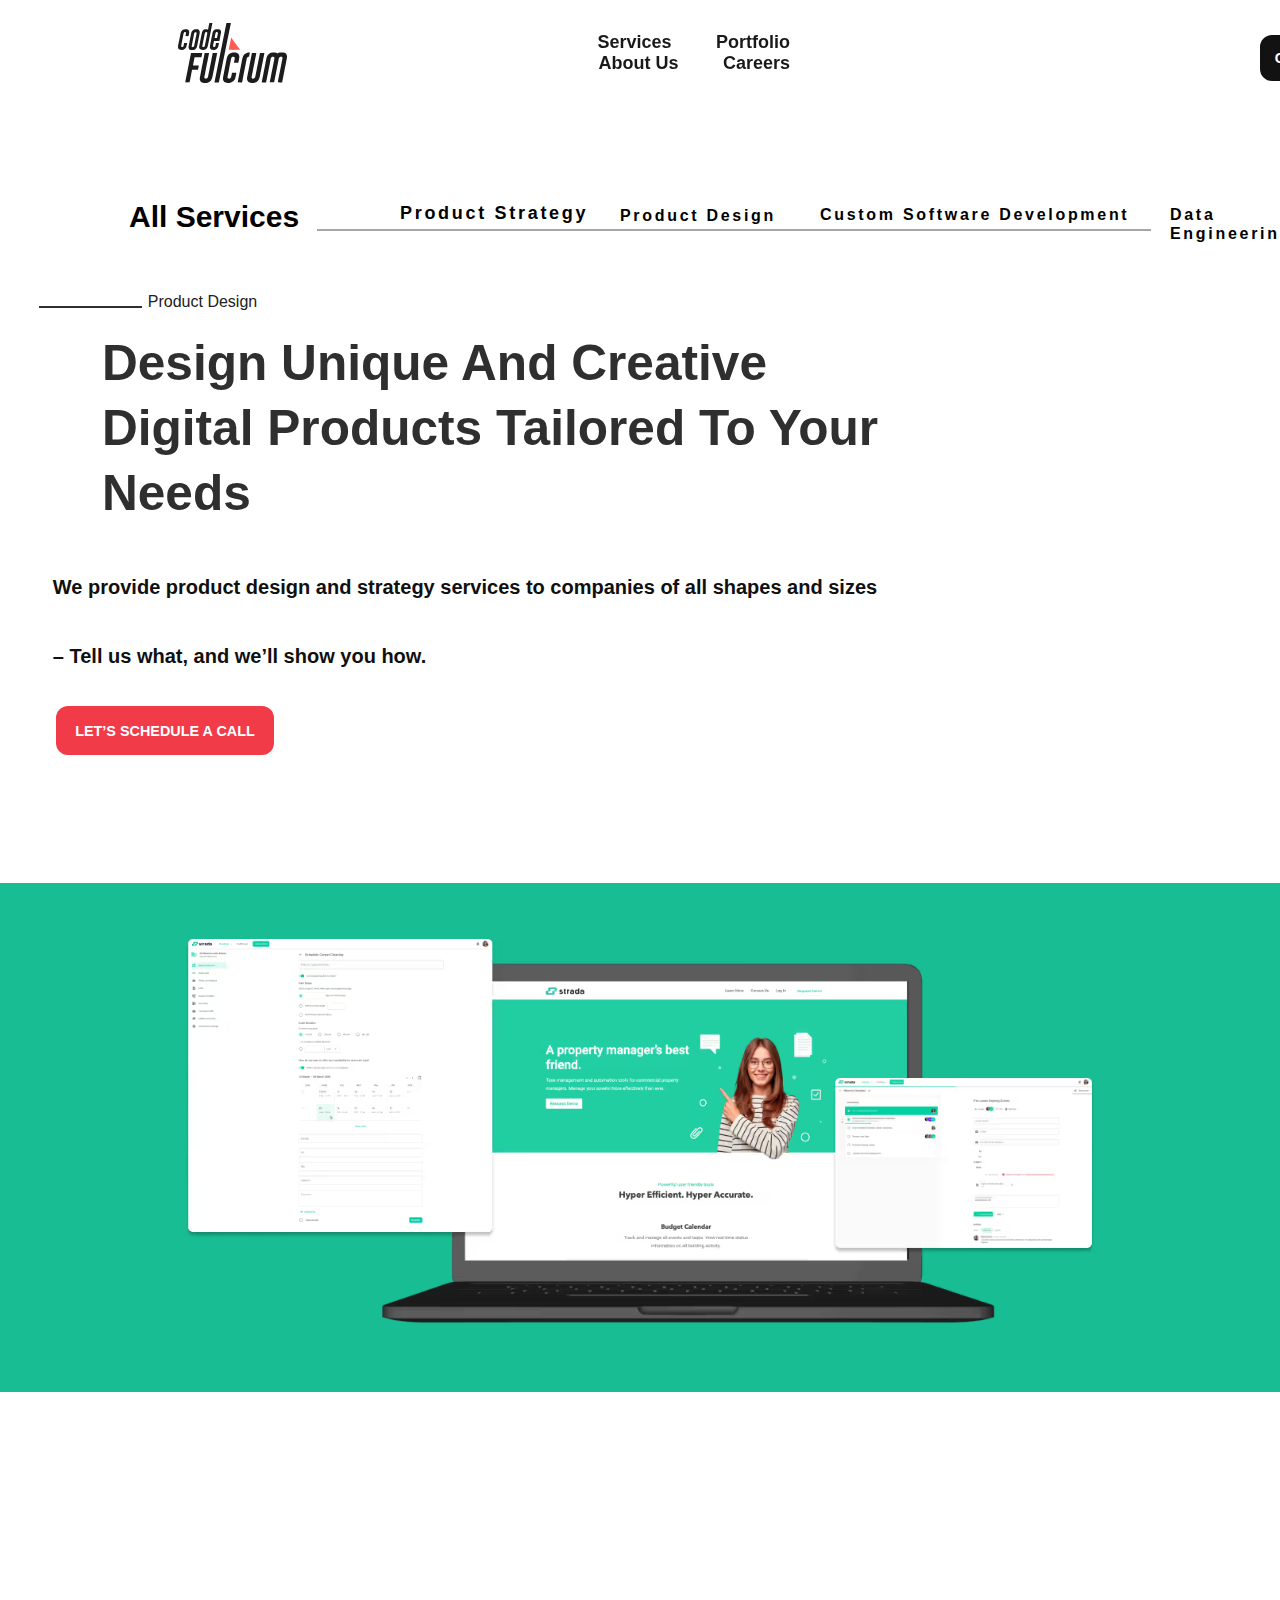
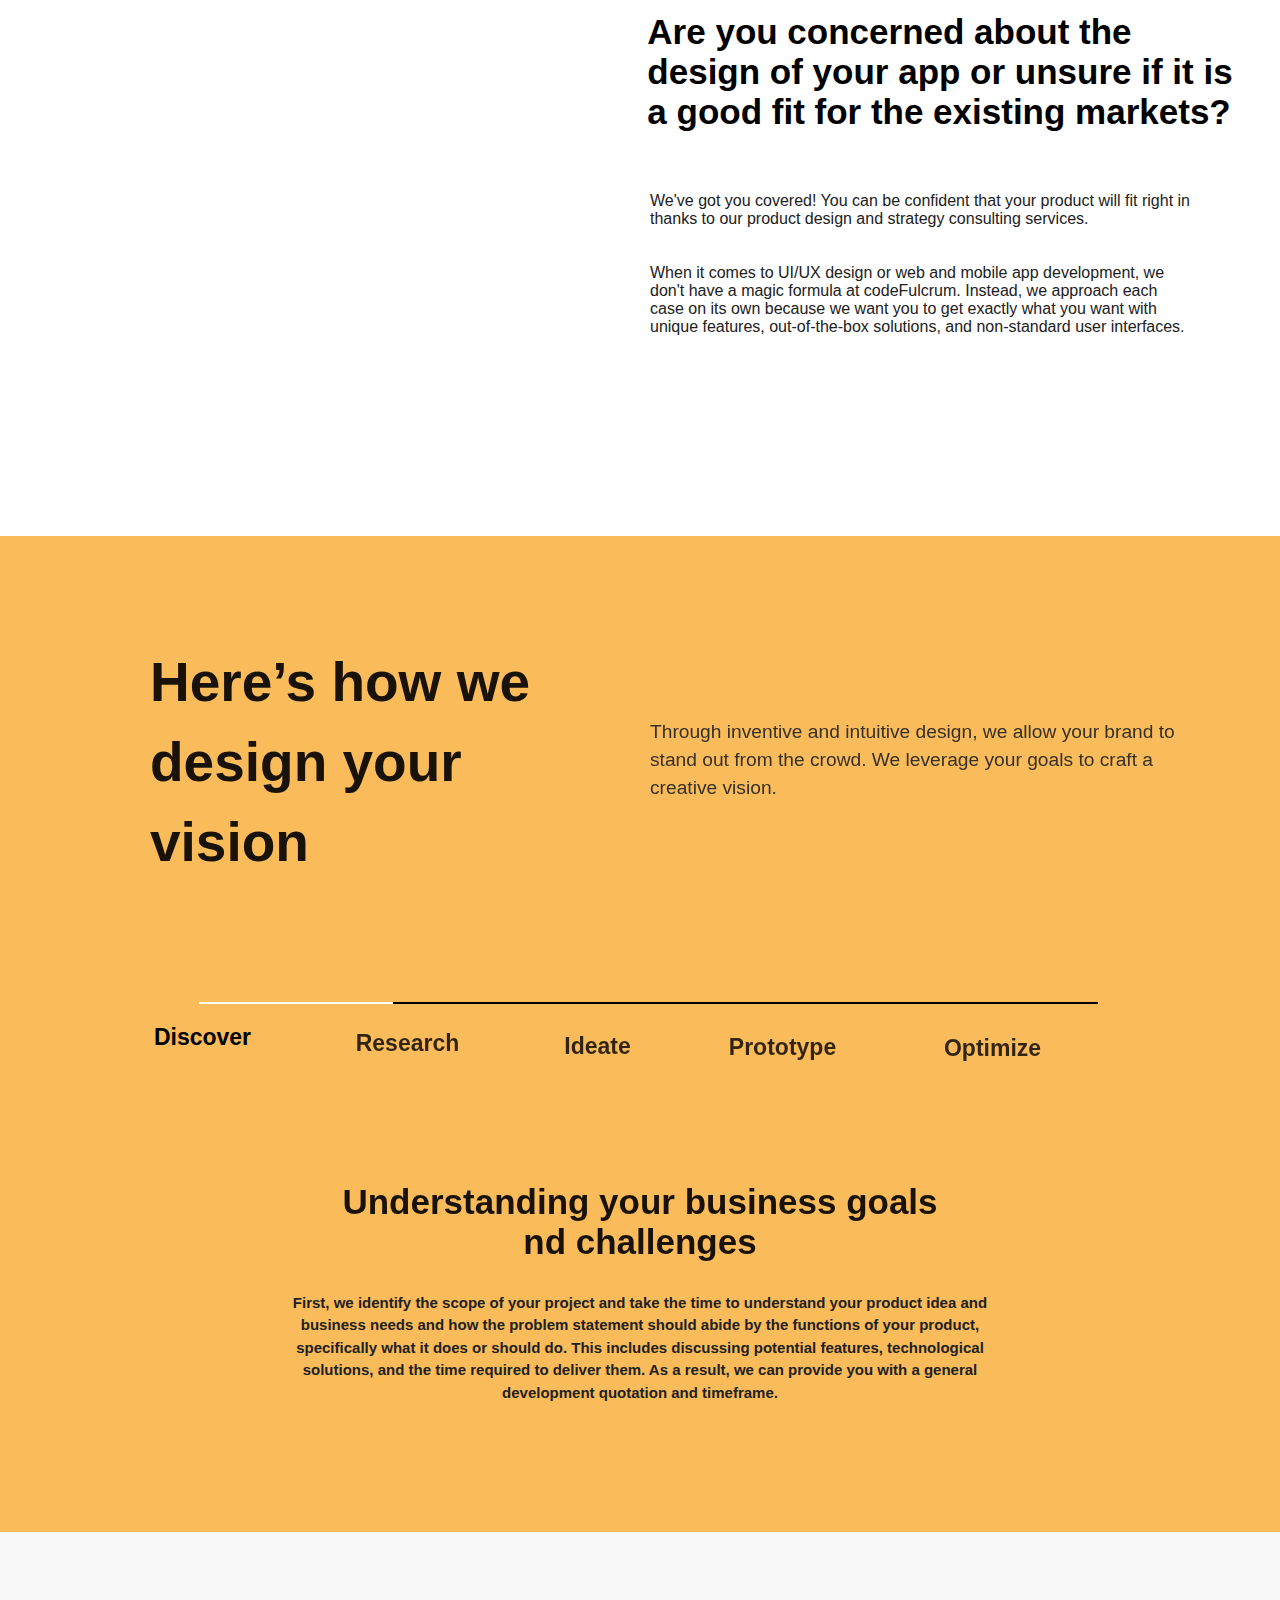
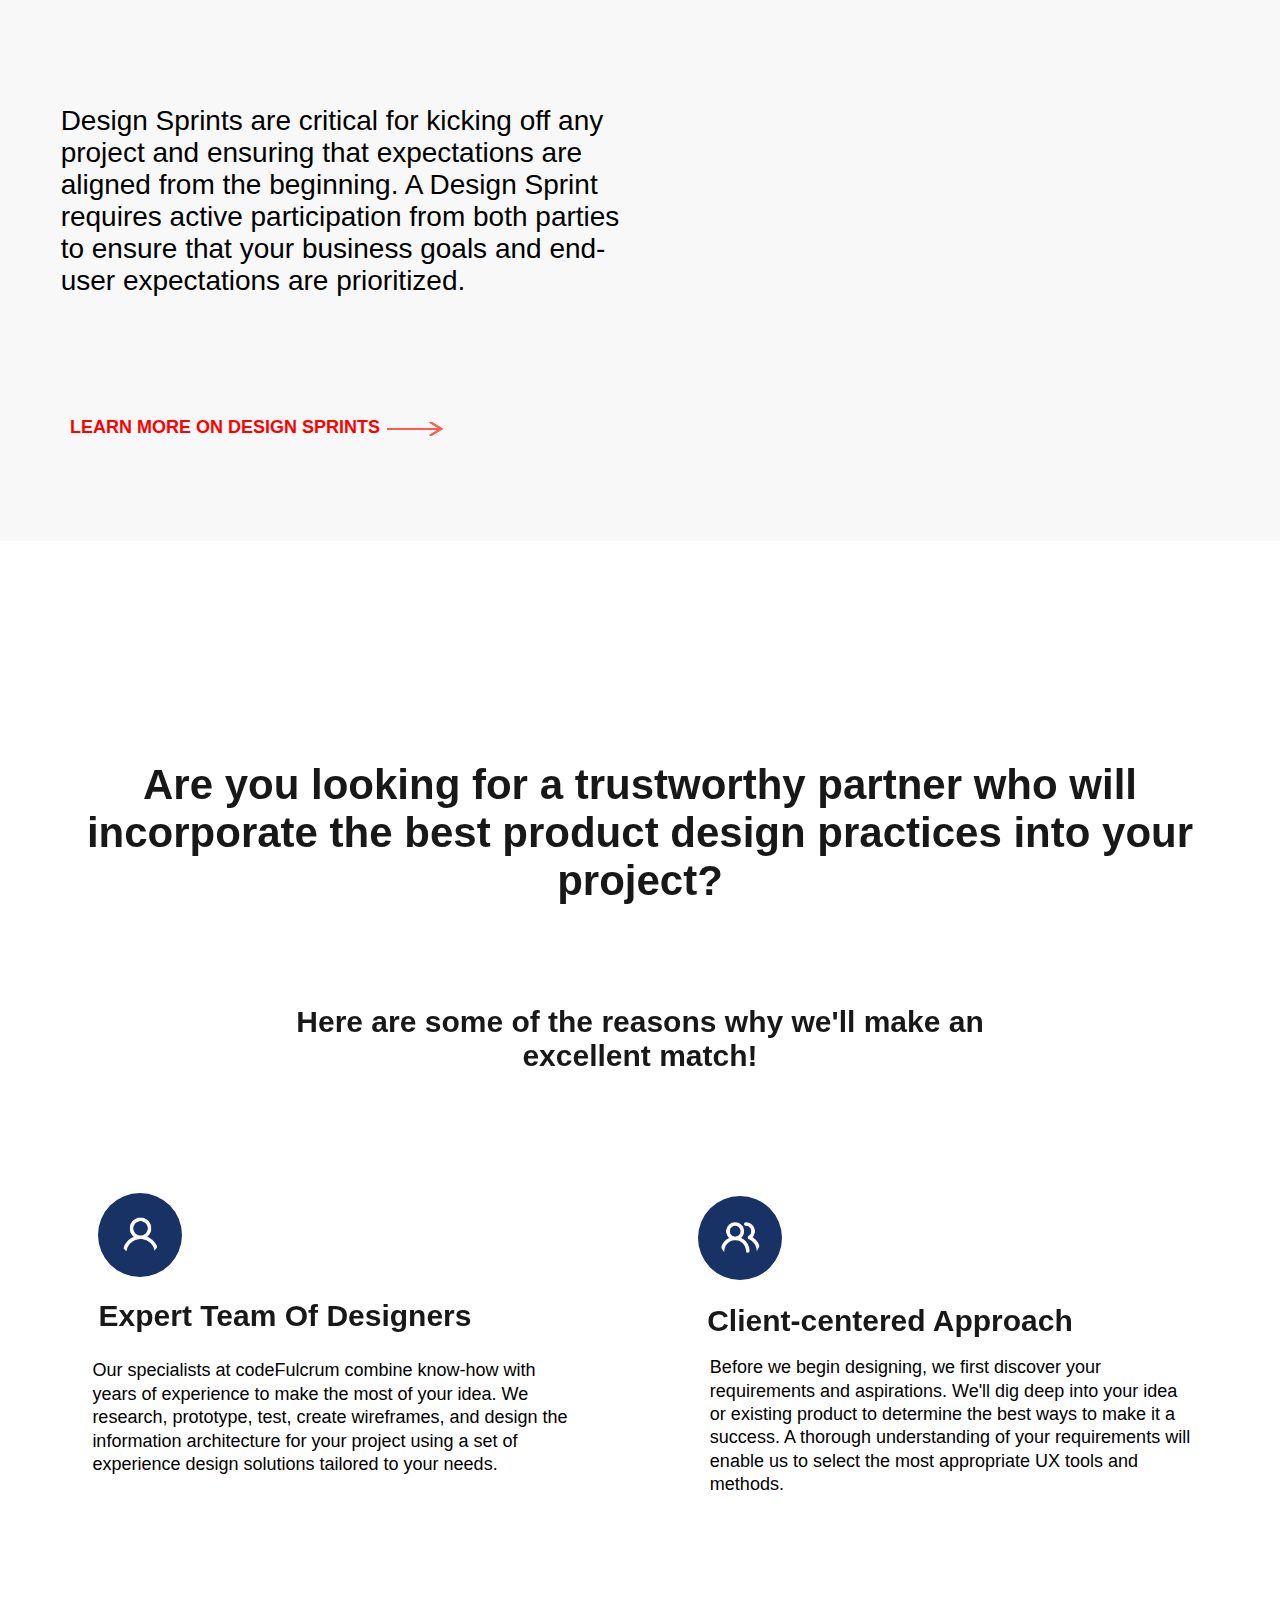
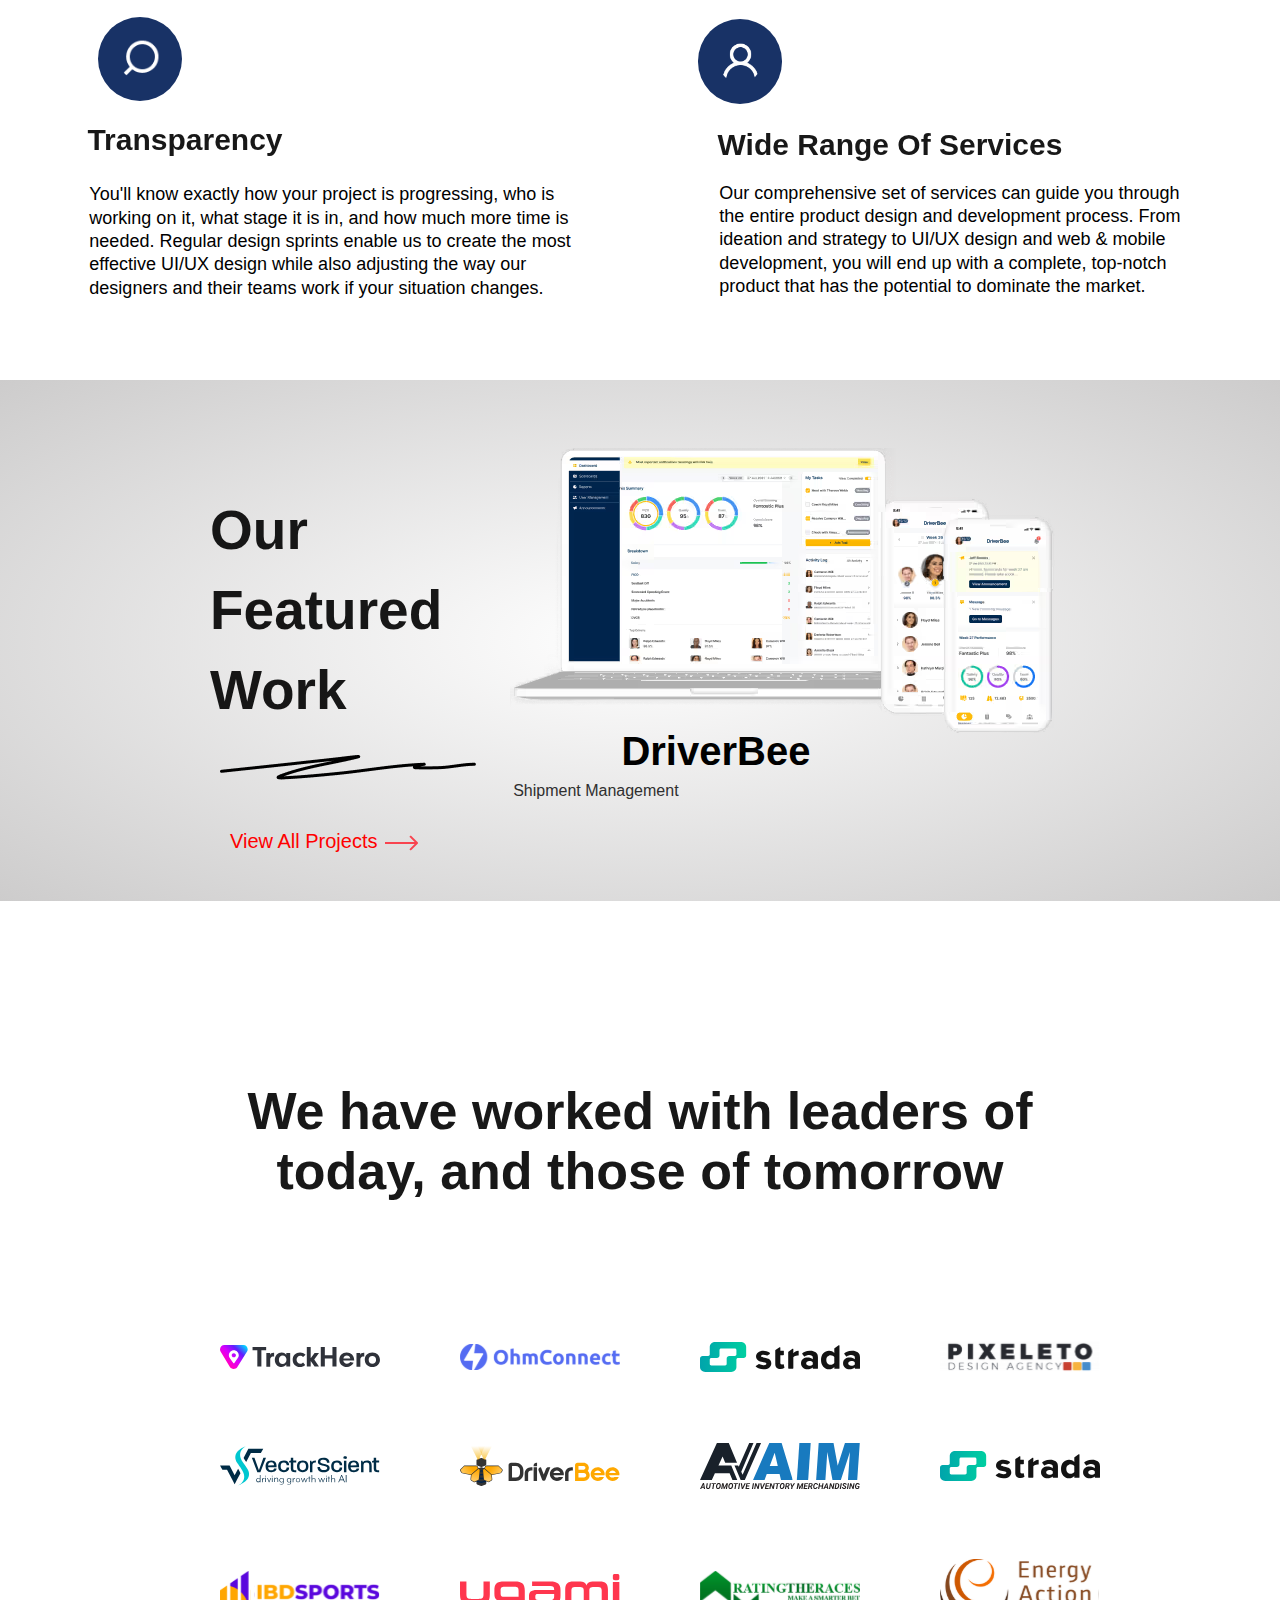
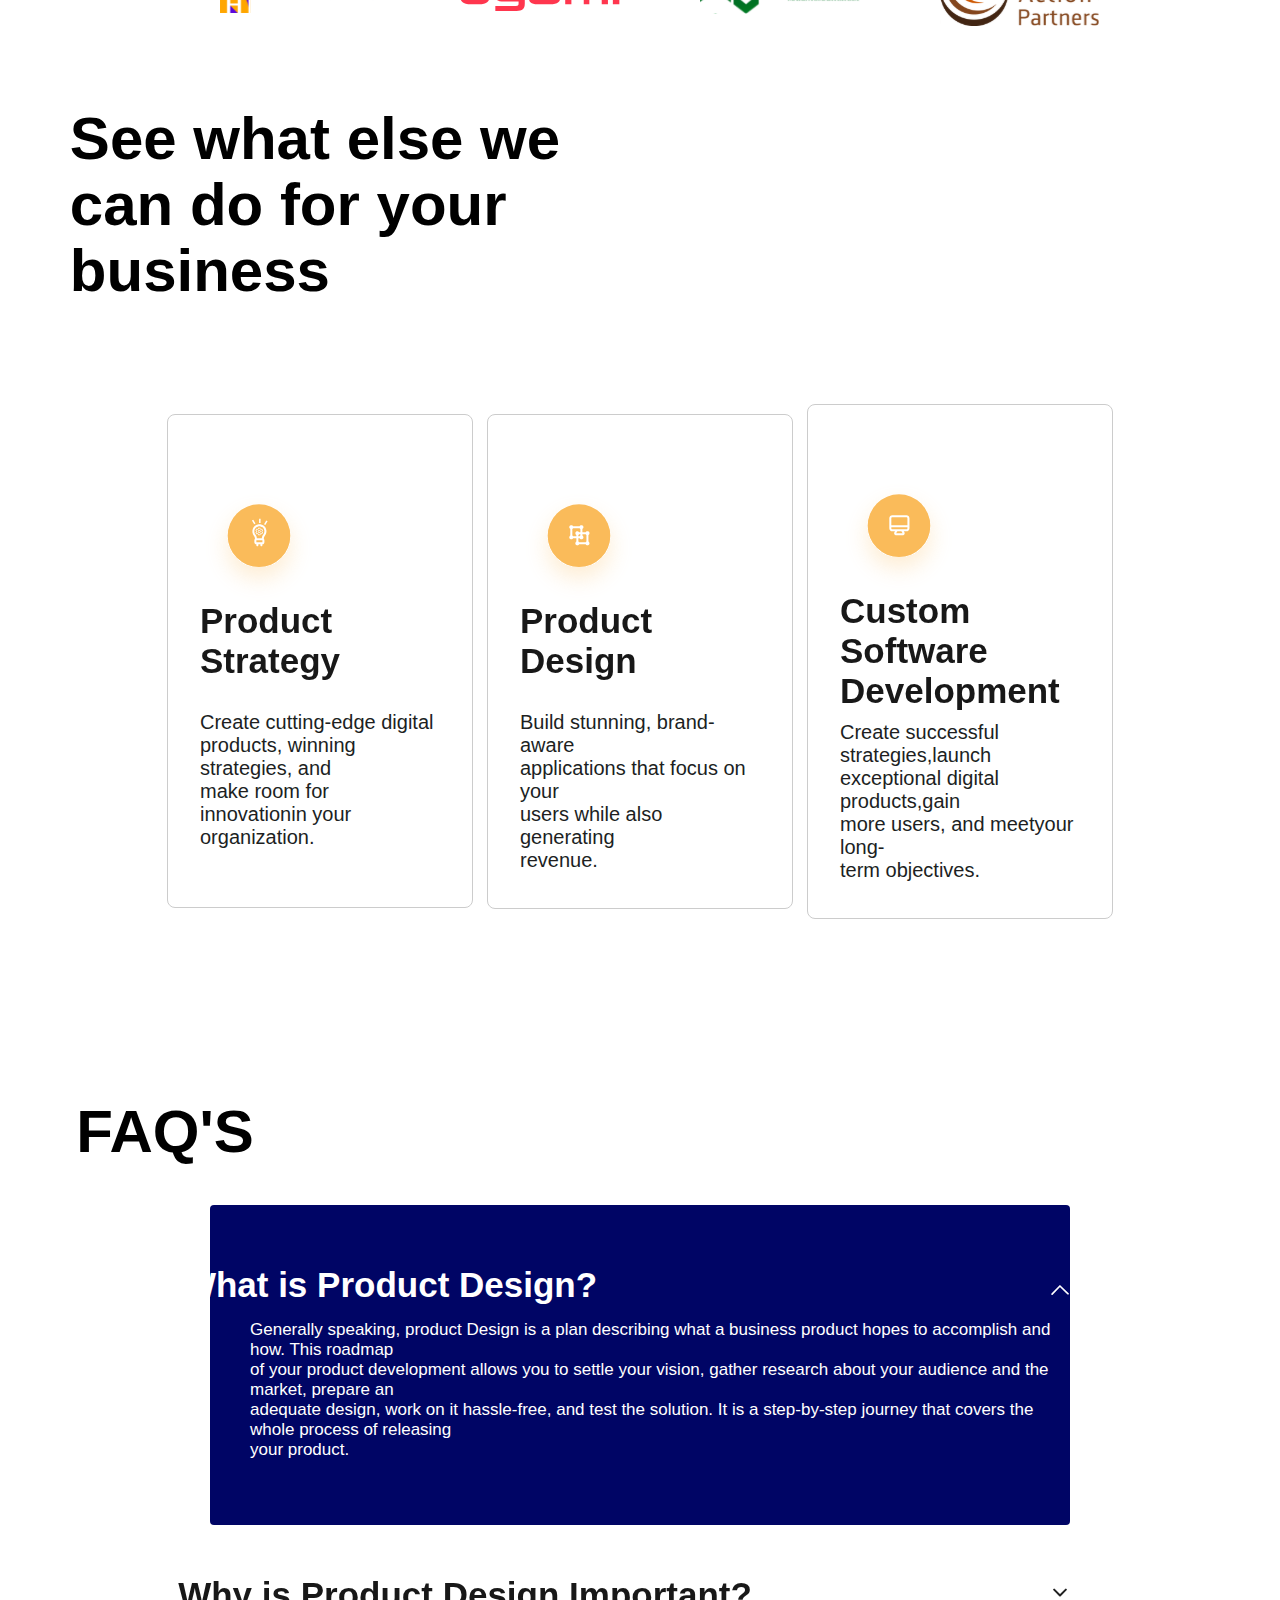
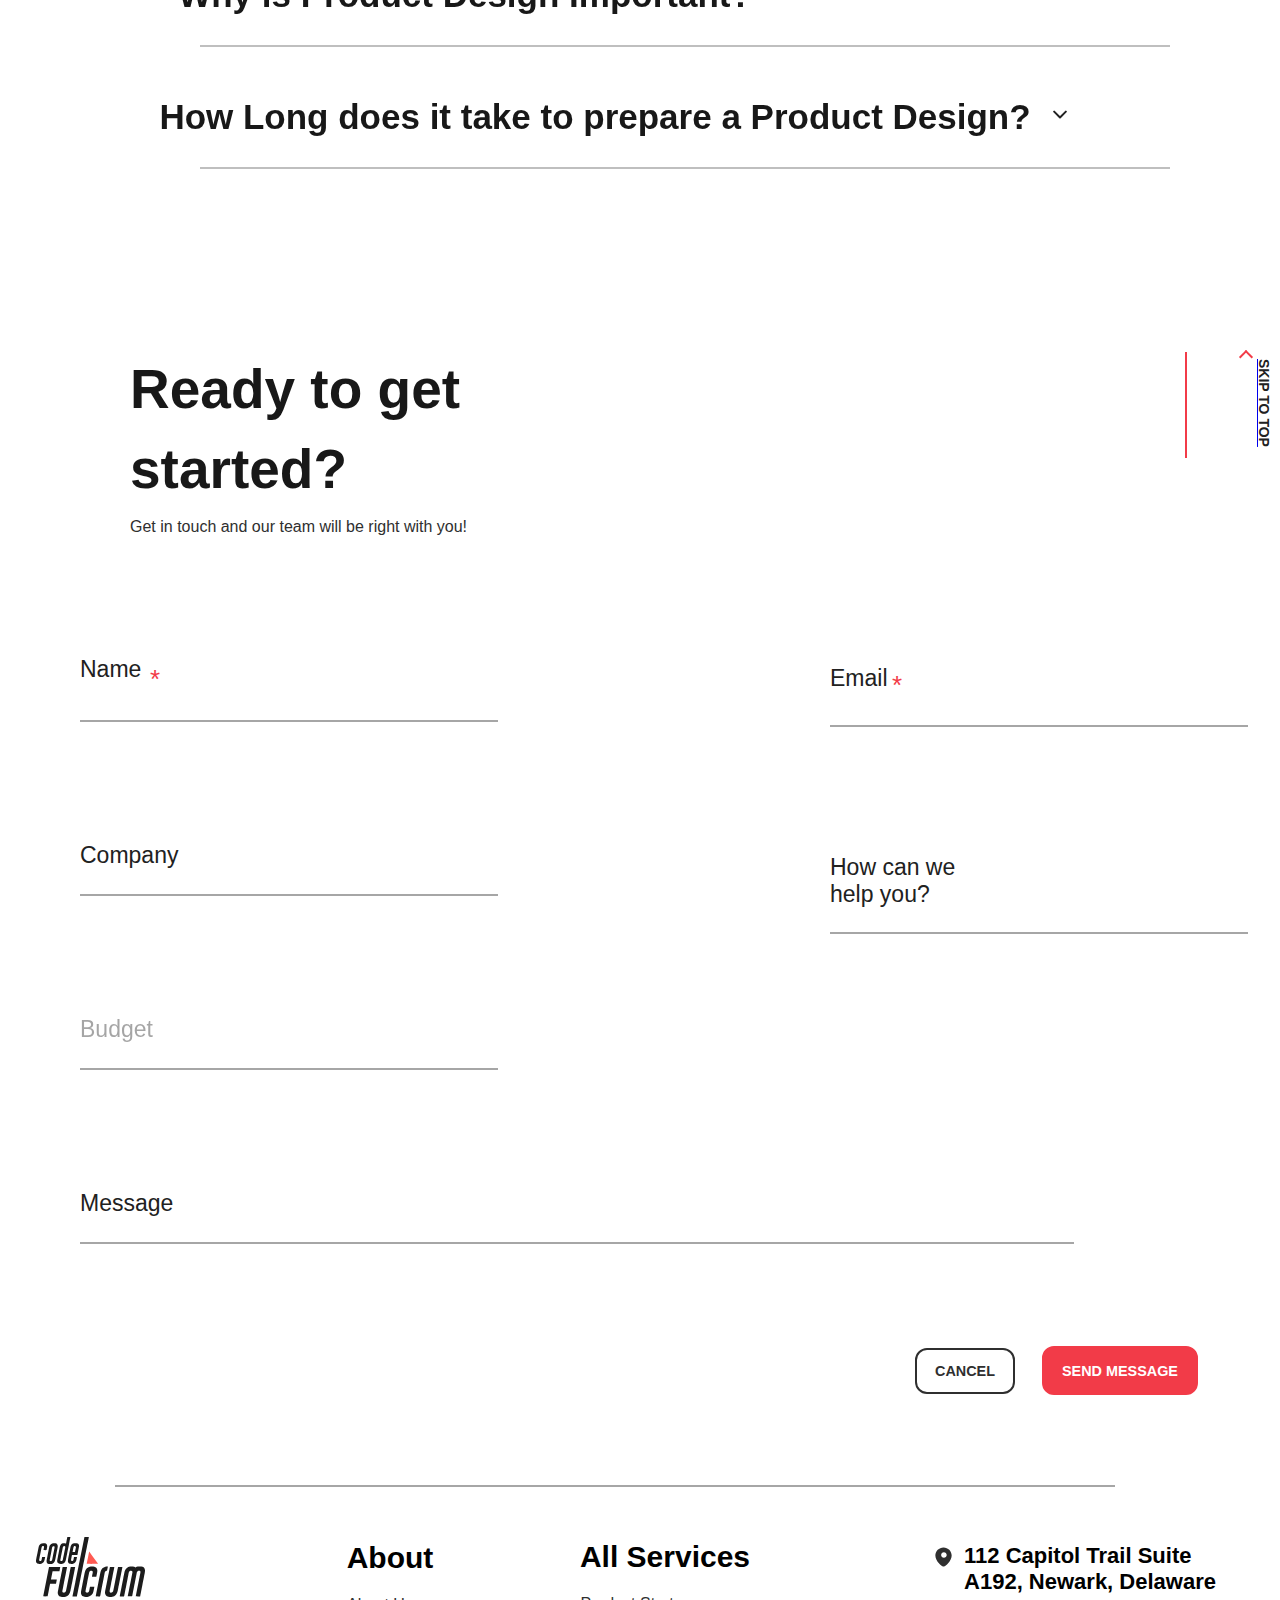
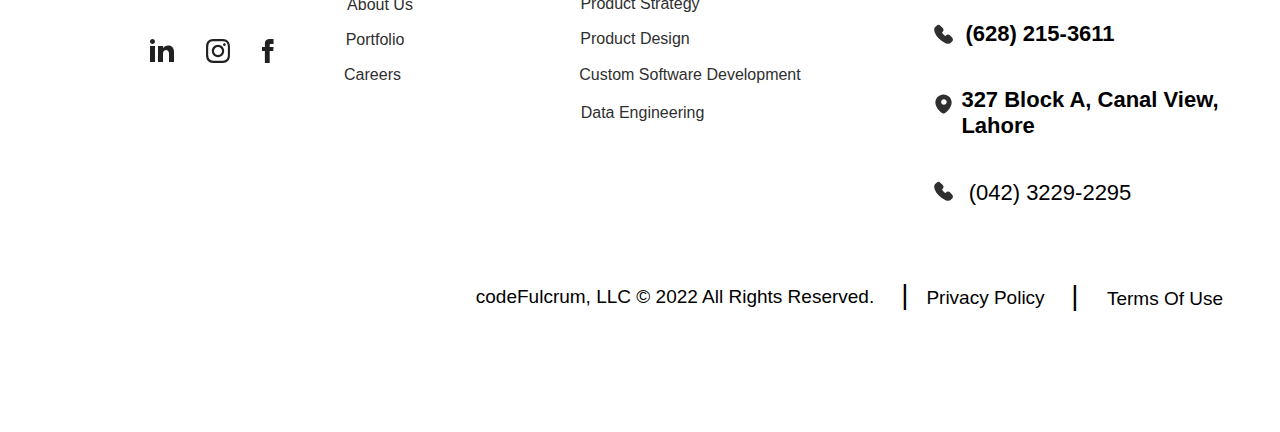
<file: design.html>
<!DOCTYPE html>
<html lang="en">
<head>
    <meta charset="UTF-8">
    <meta http-equiv="X-UA-Compatible" content="IE=edge">
    <meta name="viewport" initial-scale=1.0">
   
    <link rel="stylesheet" href="style.css">
    <title> Product Design</title>
</head>
<body>
    <section class="header">
        <nav> 
            <a class="logo" href="index.html"><img src="images/CF-logo-dark.svg">
            </a>
          
            <div class="nav-links">
                <ul>
                    <li><a href="services.html">Services</a></li>
                    <li><a href="Portfolio.html">Portfolio</a></li>
                    <li><a href="about.html">About Us</a></li>
                    <li><a href="">Careers</a></li> 
                   
                </ul>
            </div>
        </nav>
        <button class="button">CONTACT US</button>
    </section>
    
    <section class="hight">
        <section>
            <div class="row">
                <p class="at">
                    All Services
                </p>
                <div class="divider-g"></div>
            </div> 
        </section>
     <section>
         
        <div class="nav">
            
            <ul>
                <li><a class="e" href="product.html">Product Strategy</a></li>
                <li><a class="f" href="design.html">Product Design</a></li>
                <li><a class="g" href="custom.html">Custom Software Development</a></li>
                <li><a class="h" href="enginer.html">Data Engineering</a></li>
            </ul>
        </div>
    </section>
<section>
    <div class="row">
        <img class="wire" src="images/hero-wire.svg">
    </div>
    <div class="row">
        <p class="post">
            Product Design
        </p>
    </div>
    <div class="row">
        <h1 class="needsht">
            Design Unique And Creative<br>Digital Products Tailored To Your<br>Needs
        </h1>
    </div>
    <div class="row">
        <p class="provide">
            We provide product design and strategy services to companies of all shapes and sizes
            <br>
            <br>
            <br>
– Tell us what, and we’ll show you how.
        </p>
    </div>
    <div class="row">
        <button class="trial-qp">LET’S SCHEDULE A CALL</button>
    </div>
    <div class="le">
        <div class="row">
       
        <a href="#about_us_section" class="scroll-down-global" style="cursor: none;"><div class="icon"><div id="wrapper-down"><div id="wrapper-inner-down"><div id="scroll-down"><span class="arrow-down"></span></div></div></div></div><div class="toe">SCROLL DOWN</div></a>
    </div>
    </div>
    
</section>
<section>
    <div class="bg-cf-dark-e client-section-e">
<div class="row">
    <img class="strada" src="images/strada.avif">
</div>
    </div>
</section>
<section>
    <div class="row">
        <p class="cocett">
            Are you concerned about the<br>design of your app or unsure if it is<br>a good fit for the existing markets?
        </p>
    </div>
    <div class="row">
        <p class="got">
            We've got you covered! You can be confident that your product will fit right in<br>thanks to our product design and strategy consulting services.
<br>
<br>
<br>
When it comes to UI/UX design or web and mobile app development, we<br>don't have a magic formula at codeFulcrum. Instead, we approach each<br>case on its own because we want you to get exactly what you want with<br>unique features, out-of-the-box solutions, and non-standard user interfaces.
        </p>
    </div>
</section>
<section>
    <div class="bg-cf-dark-l client-section-l">
      <div class="vox">
        <div class="small-container">
            <div class="row">
                <div class="col-2">
                    <h1 class="headingt">
                        Here’s how we<br>design your<br>vision
                     </h1>
                </div>
                <div class="col-2">
                    <p class="word-x">
                        
Through inventive and intuitive design, we allow your brand to<br>stand out from the crowd. We leverage your goals to craft a<br>creative vision.
                    </p>
                </div>
            </div>
        </div>
    </div>
   
    
    <div class="divider-f"></div>
    <div class="divider-d"></div>
    <div class="topiii">
        <div class="row">
            
            <p class="disc">
                Discover
            </p>
        </div>
        <div class="row">
            <p class="discki">
                Research
            </p>
        </div>
        <div class="row">
            <p class="discking">
                Ideate
            </p>
        </div>
        <div class="row">
            <p class="disckingg">
                Prototype
            </p>
        </div>
        <div class="row">
            <p class="disckinggg">
                Optimize
            </p>
        </div>
    </div>
    <div class="row">
        <p class="and">
            Understanding your business goals<br>nd challenges
        </p>
    </div>
    <div class="row">
        <p class="annd">
            First, we identify the scope of your project and take the time to understand your product idea and<br>business needs and how the problem statement should abide by the functions of your product,<br>specifically what it does or should do. This includes discussing potential features, technological<br>solutions, and the time required to deliver them. As a result, we can provide you with a general<br>development quotation and timeframe.
        </p>
    </div>

      </div>
      <div class="bg-cf-dark-lof client-section-lof">
<div class="row">
    <p class="sprints">
        Design Sprints are critical for kicking off any<br>project and ensuring that expectations are<br>aligned from the beginning. A Design Sprint<br>requires active participation from both parties<br>to ensure that your business goals and end-<br>user expectations are prioritized.
    </p>
</div>
<div class="row">
    <p class="learn">
        LEARN MORE ON DESIGN SPRINTS
    </p>
</div>
<div class="row">
    <img class="right" src="images/right-arrow.png">
</div>
      </div>

</section>
<section>
    <div class="row">
        <p class="partner">
            Are you looking for a trustworthy partner who will<br>incorporate the best product design practices into your<br>project?
        </p>
    </div>
    <div class="row">
        <p class="here">
            Here are some of the reasons why we'll make an<br>excellent match!
        </p>
    </div>
    
</section>
<section>
    <div class="row">
        <img class="user" src="images/u_user.png">
    </div>
    <div class="row">
        <p class="here-it">
            Expert Team Of Designers
        </p>
    </div>
    <div class="row">
        <p class="combine">
            Our specialists at codeFulcrum combine know-how with<br>years of experience to make the most of your idea. We<br>research, prototype, test, create wireframes, and design the<br>information architecture for your project using a set of<br>experience design solutions tailored to your needs.
        </p>
    </div>
    <div class="row">
        <img class="user-alt" src="images/u_users-alt.png">
    </div>
    <div class="row">
        <p class="here-itx">
            Client-centered Approach
        </p>
    </div>
    <div class="row">
        <p class="combineg">
            Before we begin designing, we first discover your<br>requirements and aspirations. We'll dig deep into your idea<br>or existing product to determine the best ways to make it a<br>success. A thorough understanding of your requirements will<br>enable us to select the most appropriate UX tools and<br>methods.
        </p>
    </div>
    <div class="row">
        <img class="user" src="images/u_search.png">
    </div>
    <div class="row">
        <p class="here-itz">
            Transparency
        </p>
    </div>
    <div class="row">
        <p class="combine">
            You'll know exactly how your project is progressing, who is<br>working on it, what stage it is in, and how much more time is<br>needed. Regular design sprints enable us to create the most<br>effective UI/UX design while also adjusting the way our<br>designers and their teams work if your situation changes.
        </p>
    </div>
    <div class="row">
        <img class="user-alt" src="images/u_user.png">
    </div>
    <div class="row">
        <p class="here-itx">
            Wide Range Of Services
        </p>
    </div>
    <div class="row">
        <p class="combineg">
            Our comprehensive set of services can guide you through<br>the entire product design and development process. From<br>ideation and strategy to UI/UX design and web & mobile<br>development, you will end up with a complete, top-notch<br>product that has the potential to dominate the market.
        </p>
    </div>
    
</section>

<section class="even-columns">
    <div class="row">
        <div class="col-2">
        <h1 class="work">
            Our<br>Featured<br>Work
        </h1>
        <img class="stroke" src="images/our-work-stroke.png">
        <p class="all">
             View All Projects 
        </p>
        <img class="arrow" src="images/our-work-link-arrow.svg">
                </div>
        

        <div class="col-2">
            <img class="image-work" src="images/driverbee.avif">
        </div>
        <h1 class="bee">
             DriverBee
        </h1>
        <p class="mana">
            Shipment Management
        </p>
    </div>
</section>
<section>
    <p class="partnerx">
        We have worked with leaders of<br>today, and those of tomorrow
    </p>
</div>
</section>
<section class="addsg">
    <div class="small-container">
    <div class="row">
        <div class="col-8">
            <img src="images/trackhero.svg">
        </div>
        <div class="col-8">
            <img src="images/ohmconnect.svg">
        </div>
        <div class="col-8">
            <img src="images/strada.svg">
        </div>
        <div class="col-8">
            <img src="images/pixeleto.svg">
        </div>
        
        
        
    </div>
    </div>
    <div class="small-container">
    <div class="row">
    <div class="col-9">
            <img src="images/vector.svg">
        </div>
    <div class="col-9">
        <img src="images/driverbee.svg">
    </div>
    <div class="col-9">
        <img src="images/aimexpert.svg">
    </div>
    <div class="col-9">
        <img src="images/strada.svg">
    </div>
    
    </div>
    </div>
    <div class="small-container">
    <div class="row">
    
    <div class="col-10">
        <img src="images/IBD.svg">
    </div>
    <div class="col-10">
        <img src="images/ugami.svg">
    </div><div class="col-10">
        <img src="images/rating.svg">
    </div>
    <div class="col-10">
        <img src="images/energy.svg">
    </div>
    </div>
    </div>
    
    </section>
   
    <section>
        <div class="row">
            <h1 class="heading-g">
                See what else we<br>can do for your<br>business
    
            </h1>
        </div>
    </section>
    <section>
        
        <div class="testimonial">
            <div class="small-container">
                <div class="row">
                    <div class="col-3">
                        <img src="images/productStrategy.svg">
                        <div class="heading">
                            <h3 class="head">
                                Product<br>Strategy
                            </h3>
                        </div>
                        
                        <p class="tet">
                            Create cutting-edge digital<br>products, winning strategies, and<br>make room for innovationin your<br>organization.
                        </p>
                    </div>
                    <div class="col-3">
                        <img src="images/productDesign.svg">    
                        <div class="heading">
                          <h3 class="head">
                            Product<br>Design
                          </h3>
                        </div>
                        <p class="tet">
                            Build stunning, brand-aware<br>applications that focus on your<br>users while also generating<br>revenue.
                        </p>
                    </div>
                    <div class="col-3">
                        <img src="images/softwareDevelopment.svg">    
                        <div class="heading">
                          <h3 class="head">                     
                            Custom<br>Software<br>Development
                          </h3>
                        </div>
                        <p class="tet">
                            Create successful strategies,launch<br>exceptional digital products,gain<br>more users, and meetyour long-<br>term objectives.                       
                        </p>
                    </div>
                   
                </div>
            </div>
    </section>
    <section>
        <div class="row">
            <h1 class="heading-gf">
                FAQ'S
            </h1>
        </div>
        <div class="looooo">
            <div class="bg-cf-dark-x client-section-x">
            <div class="row">
                <p class="tex">
                    What is Product Design?
                </p>
            </div>
            <div class="row">
                <img class="sofd" src="images/arrow-white.svg">
            </div>
            <div class="row">
                <p class="modex">
                    Generally speaking, product Design is a plan describing what a business product hopes to accomplish and how. This roadmap<br>of your product development allows you to settle your vision, gather research about your audience and the market, prepare an<br>adequate design, work on it hassle-free, and test the solution. It is a step-by-step journey that covers the whole process of releasing<br>your product.
                </p>
            </div>
           
            
                </div>
                <div class="row">
                    <h1 class="tex-x">
                        Why is Product Design Important?
                    </h1>
                </div>
                <div class="row">
                    <img class="sofq" src="images/dropdown-arrow.svg">
                </div>
                <div class="divider-o"></div>
            <div class="sop">
                 <div class="row">
                    <h1 class="tex-xyz">
                        How Long does it take to prepare a Product Design?
                    </h1>
                </div>
                <div class="row">
                    <img class="sofq" src="images/dropdown-arrow.svg">
                </div>
                <div class="divider-o"></div>
            </div>
      
        </div>
    </section>
<section>
    <div class="row">
       <div class="col-2">
        <h1 class="ready">
            Ready to get started?
        </h1>
<p class="red">
    Get in touch and our team will be right with you!
</p>
       </div>
       <div class="col-2">
        <a href="#top" class="scroll-top-global d-flex" style="cursor: none;"><div class="icon"><div id="wrapper-up"><div id="wrapper-inner-up"><span class="arrow-up"></span><div id="scroll-up"></div></div></div></div><div class="toe">SKIP TO TOP</div></a>
       </div>
    </div>
</section>
<section>
    <div class="row">
        <div class="col-2">
            <p class="name">
                Name
            </p>
            <p class="star">
                *
            </p>
            <div class="divider-g"></div>
        </div>
    </div>
    <div class="row">
        <div class="col-2">
            <p class="name">
                Company
            </p>
            
            <div class="divider-g"></div>
        </div>
    </div>
    <div class="row">
        <div class="col-2">
            <p class="name color">
                  Budget
            </p>
            <div class="divider-g"></div>
        </div>
    </div>
    <div class="row">
        <div class="col-2">
            <p class="name">
                Message
            </p>
            
            <div class="divider-g width"></div>
        </div>
    </div>
    <div class="row">
        <div class="col-2">
            <p class="name-g">
                Email

            </p>
            <p class="star-g">
                *
            </p>
            <div class="divider-gf"></div>
        </div>
    </div>
    <div class="row">
        <div class="col-2">
            <p class="name-gg">
                How can we help you?
            </p>
            
            <div class="divider-ggf"></div>
        </div>
    </div>
</section>

 <section>
    <div class="row">
        <button class="trial-f">SEND MESSAGE</button>
    </div>
    <div class="row">
        <button class="trial-fs">CANCEL</button> 
    </div> 
 </section>
 <section>
    <div class="row">
        <div class="divider-gt"></div>
</div>
 </section>
    
   <section class="footer-g">
    <div class="row">
        <img class="footer" src="images/CF-logo-dark.svg">
    </div>
    <div class="row-a">
    <div class="social-icons"><a href="https://www.linkedin.com/company/codefulcrum/" target="_blank" class="social-icon" rel="noreferrer" style="cursor: none;"><img src="images/linkedin.svg" alt="" class="img-fluid"></a><a href="https://instagram.com/codefulcrum_?igshid=YmMyMTA2M2Y=" target="_blank" class="social-icon" rel="noreferrer" style="cursor: none;"><img src="images/instagram.svg" alt="" class="img-fluid"></a><a href="https://www.facebook.com/codeFulcrum/" target="_blank" class="social-icon" rel="noreferrer" style="cursor: none;"><img src="images/facebook.svg" alt="" class="img-fluid"></a></div>
</div>
<div class="row">
    <p class="ab">
        About
    </p>
</div>
<div class="row">
    <p class="red-g">
        About Us
    </p>
</div>
<div class="row">
    <p class="red-s">
        Portfolio
    </p>
</div>
<div class="row">
    <p class="red-f">
        Careers
    </p>
</div>
<div class="even">
<div class="row">
    <p class="ab">
        All Services
    </p>
</div>
<div class="row">
    <p class="red-gg">
        Product Strategy
    </p>
</div>
<div class="row">
    <p class="red-ss">
        Product Design
    </p>
</div>
<div class="row">
    <p class="red-ff">
        Custom Software Development
    </p>
</div>
<div class="row">
    <p class="red-k">
        Data Engineering
    </p>
</div>
</div>
<div class="row">
    <img class="location" src="images/Location.svg">
</div>
<div class="row">
    <p class="abc">
     112 Capitol Trail Suite<br>A192, Newark, Delaware    
    </p>
   
</div>
<div class="row">
    <img class="location-g" src="images/Call.svg">
</div>
<div class="row">
    <p class="abd">
        (628) 215-3611   
    </p>
   
</div>
<div class="row">
    <img class="location-t" src="images/Location.svg">
</div>
<div class="row">
    <p class="abcd">
        327 Block A, Canal View,<br>Lahore   
    </p>
   
</div>
<div class="row">
    <img class="location-gt" src="images/Call.svg">
</div>
<div class="row">
    <p class="abde">
        (042) 3229-2295  
    </p>
   
</div>
<div class="row">
      <p class="abdef">
        codeFulcrum, LLC © 2022 All Rights Reserved.
      </p>
</div>
<div class="row">
    <p class="slash">
        |
    </p>
</div>
<div class="row">
    <p class="Policy">
        Privacy Policy
    </p>
</div>
<div class="row">
  <p class="slash-f">
      |
  </p>
</div>
<div class="row">
    <p class="Policy-g">
        
Terms Of Use
    </p>
</div>


   </section>


</section>
</body>
</html>
</file>
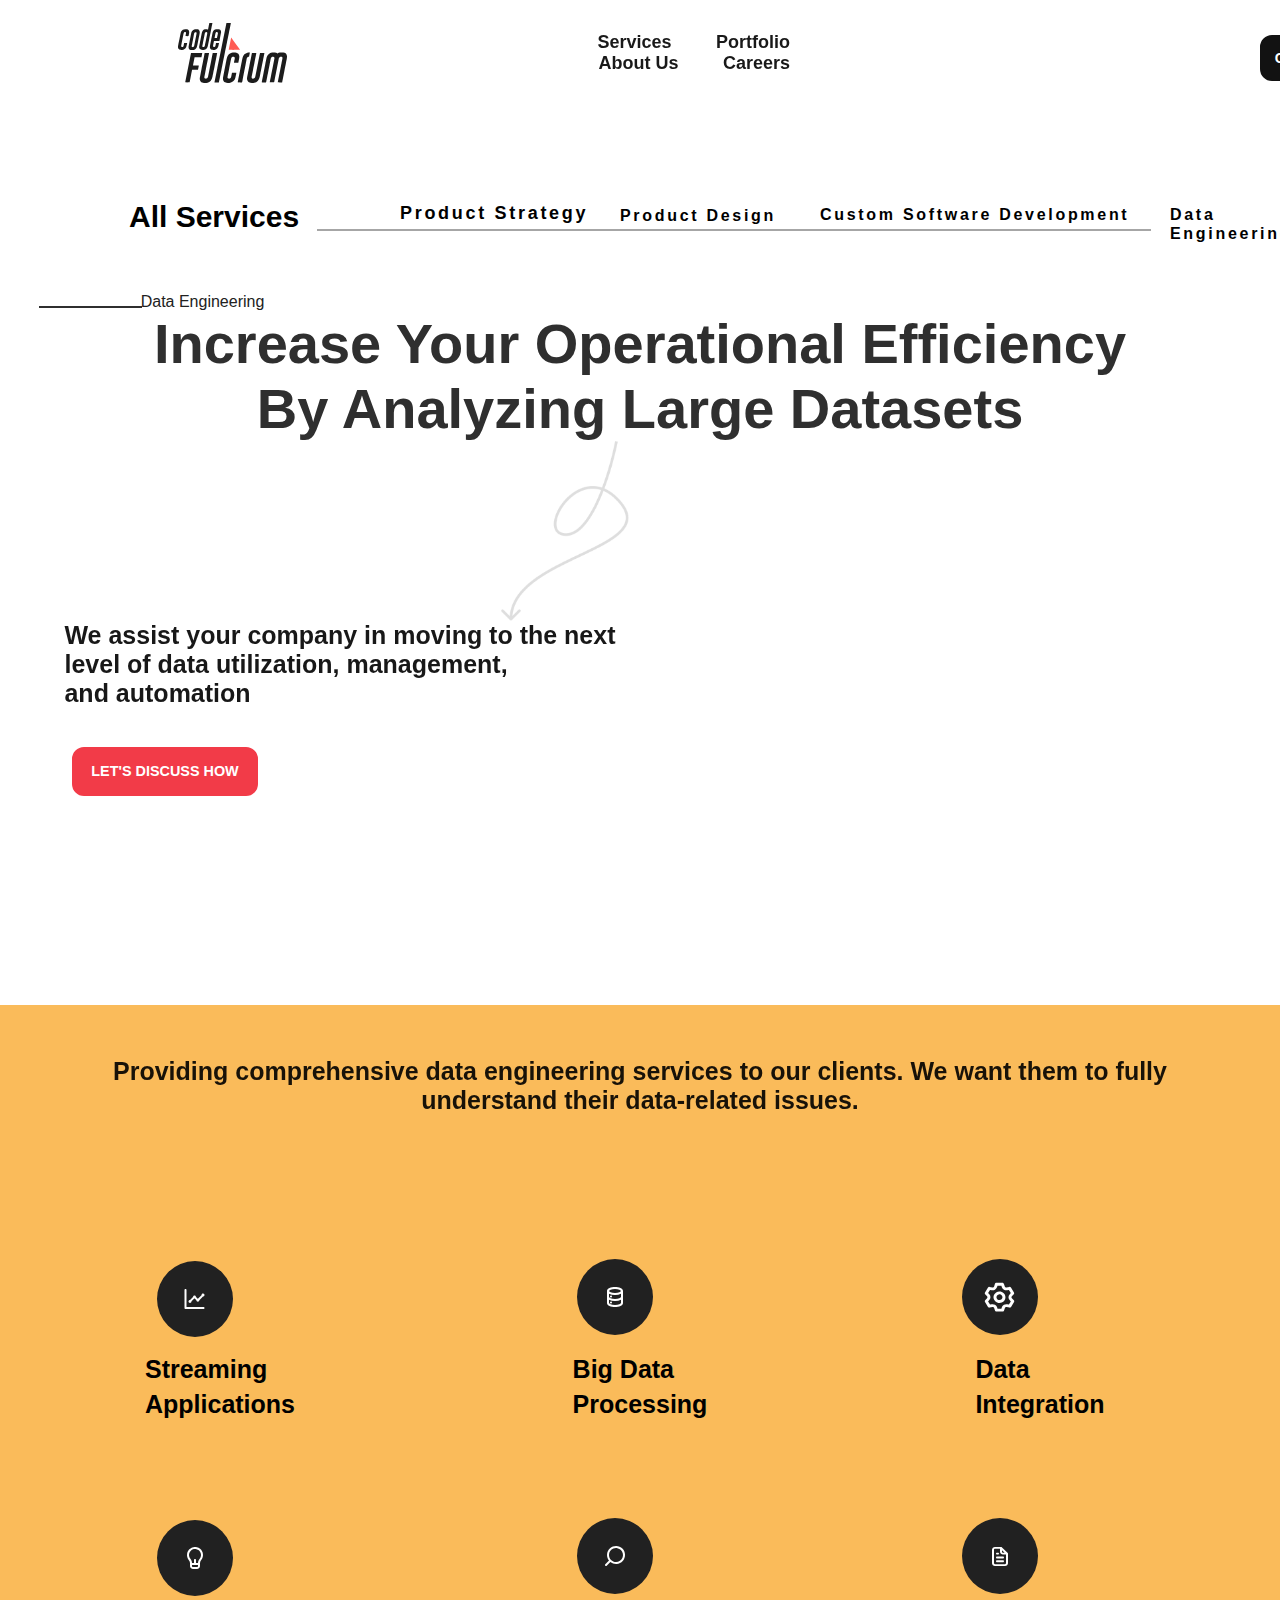
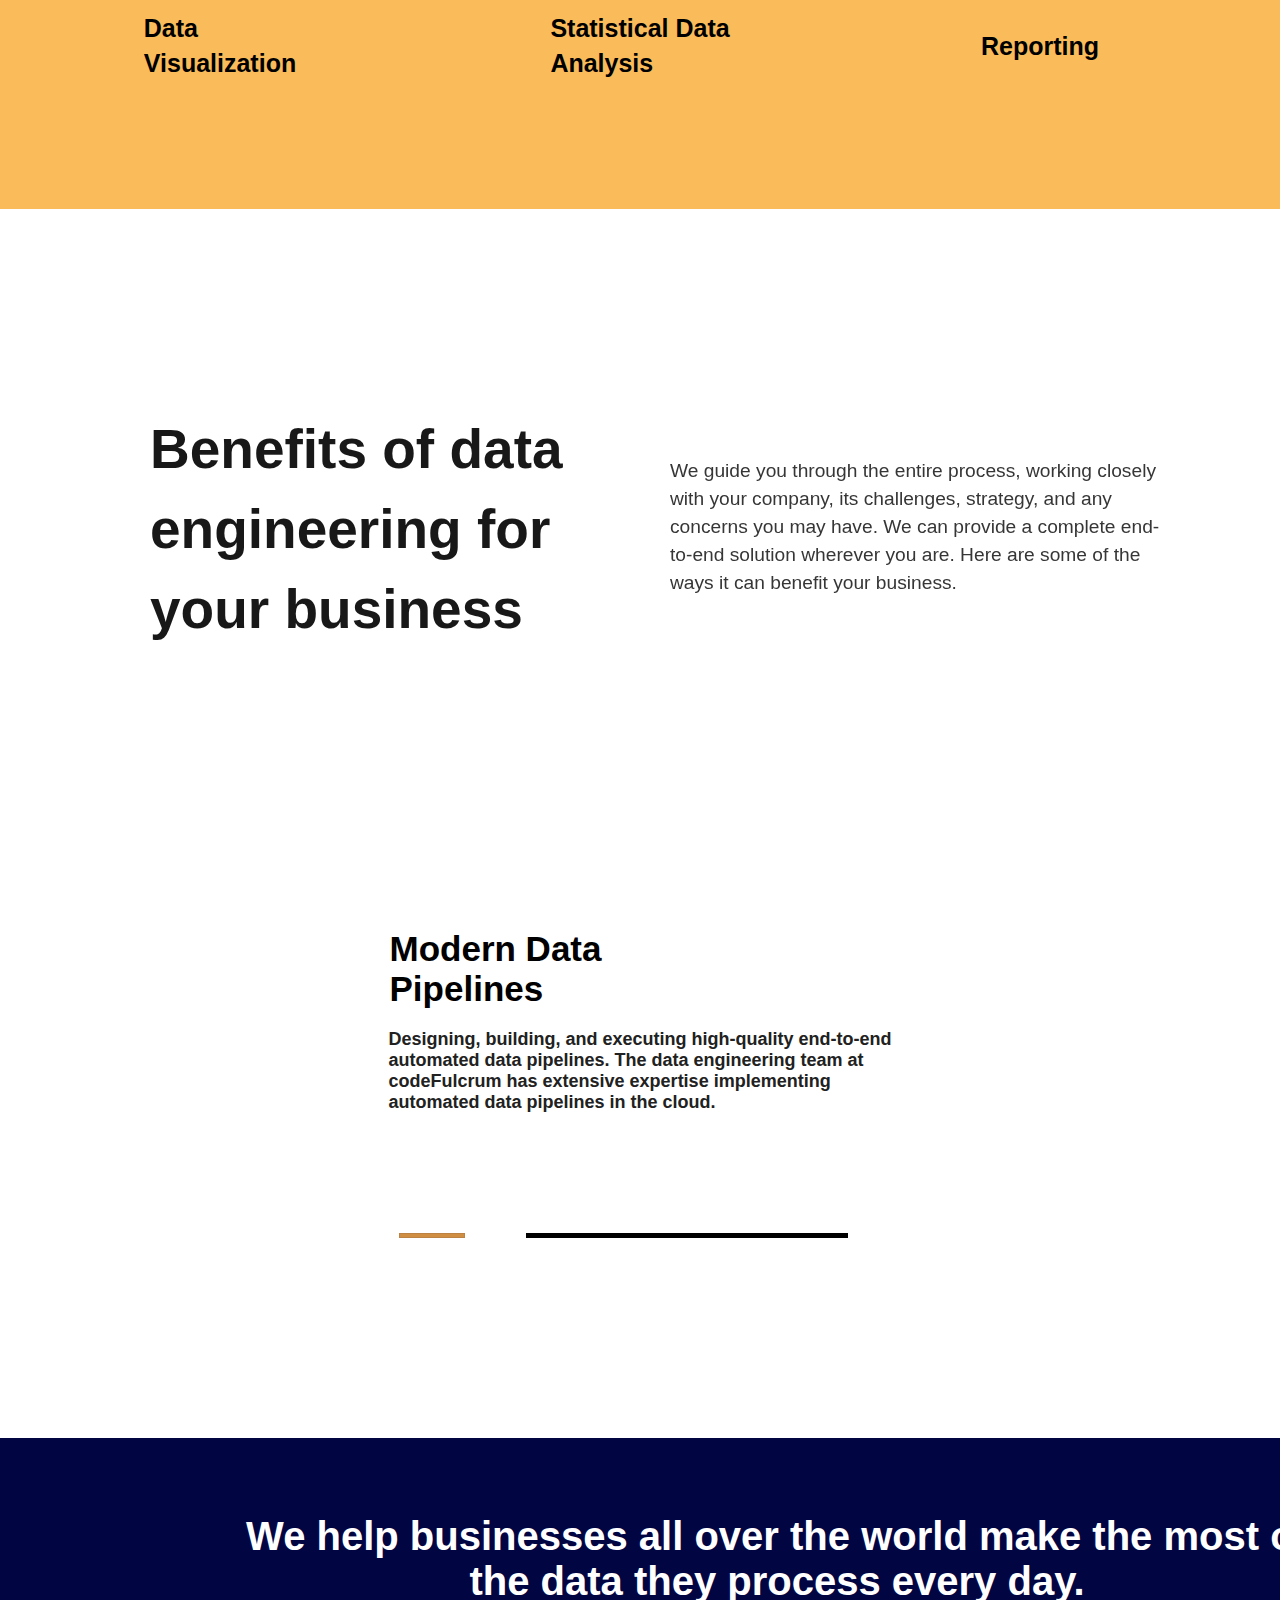
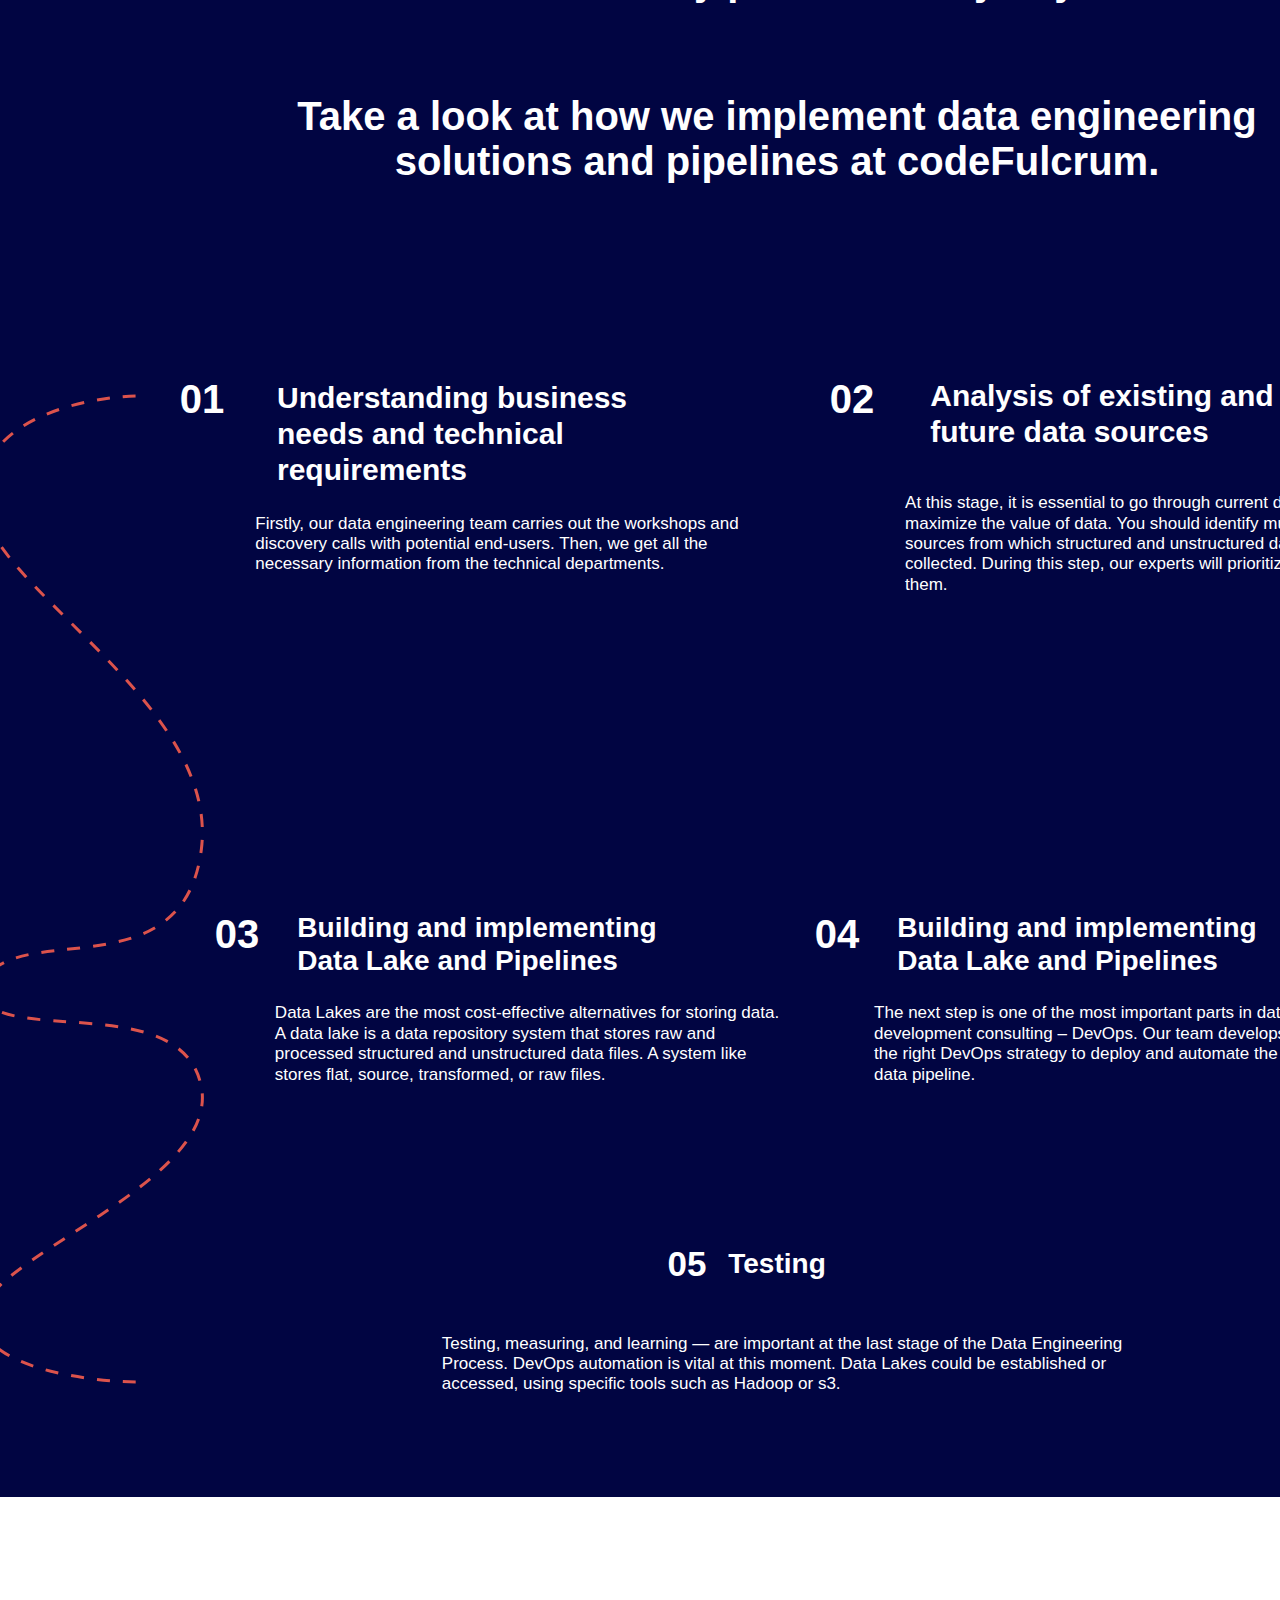
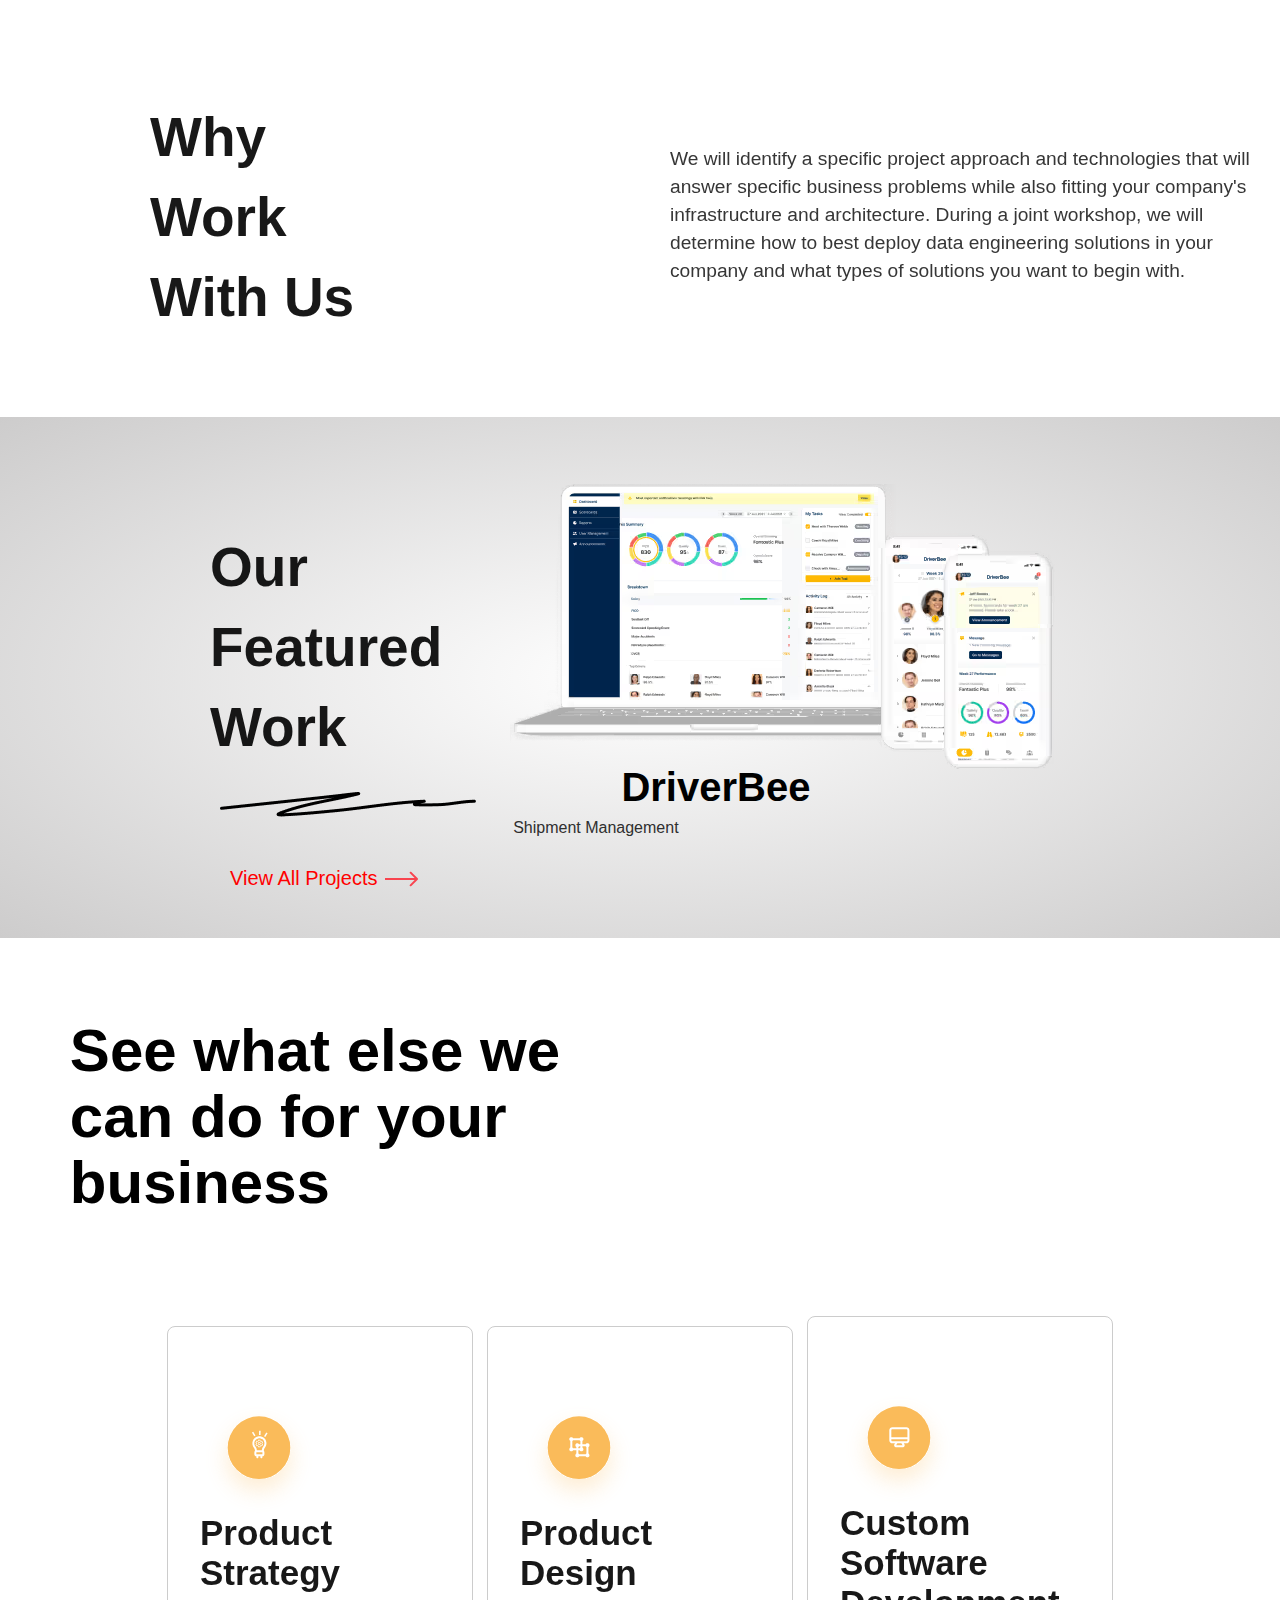
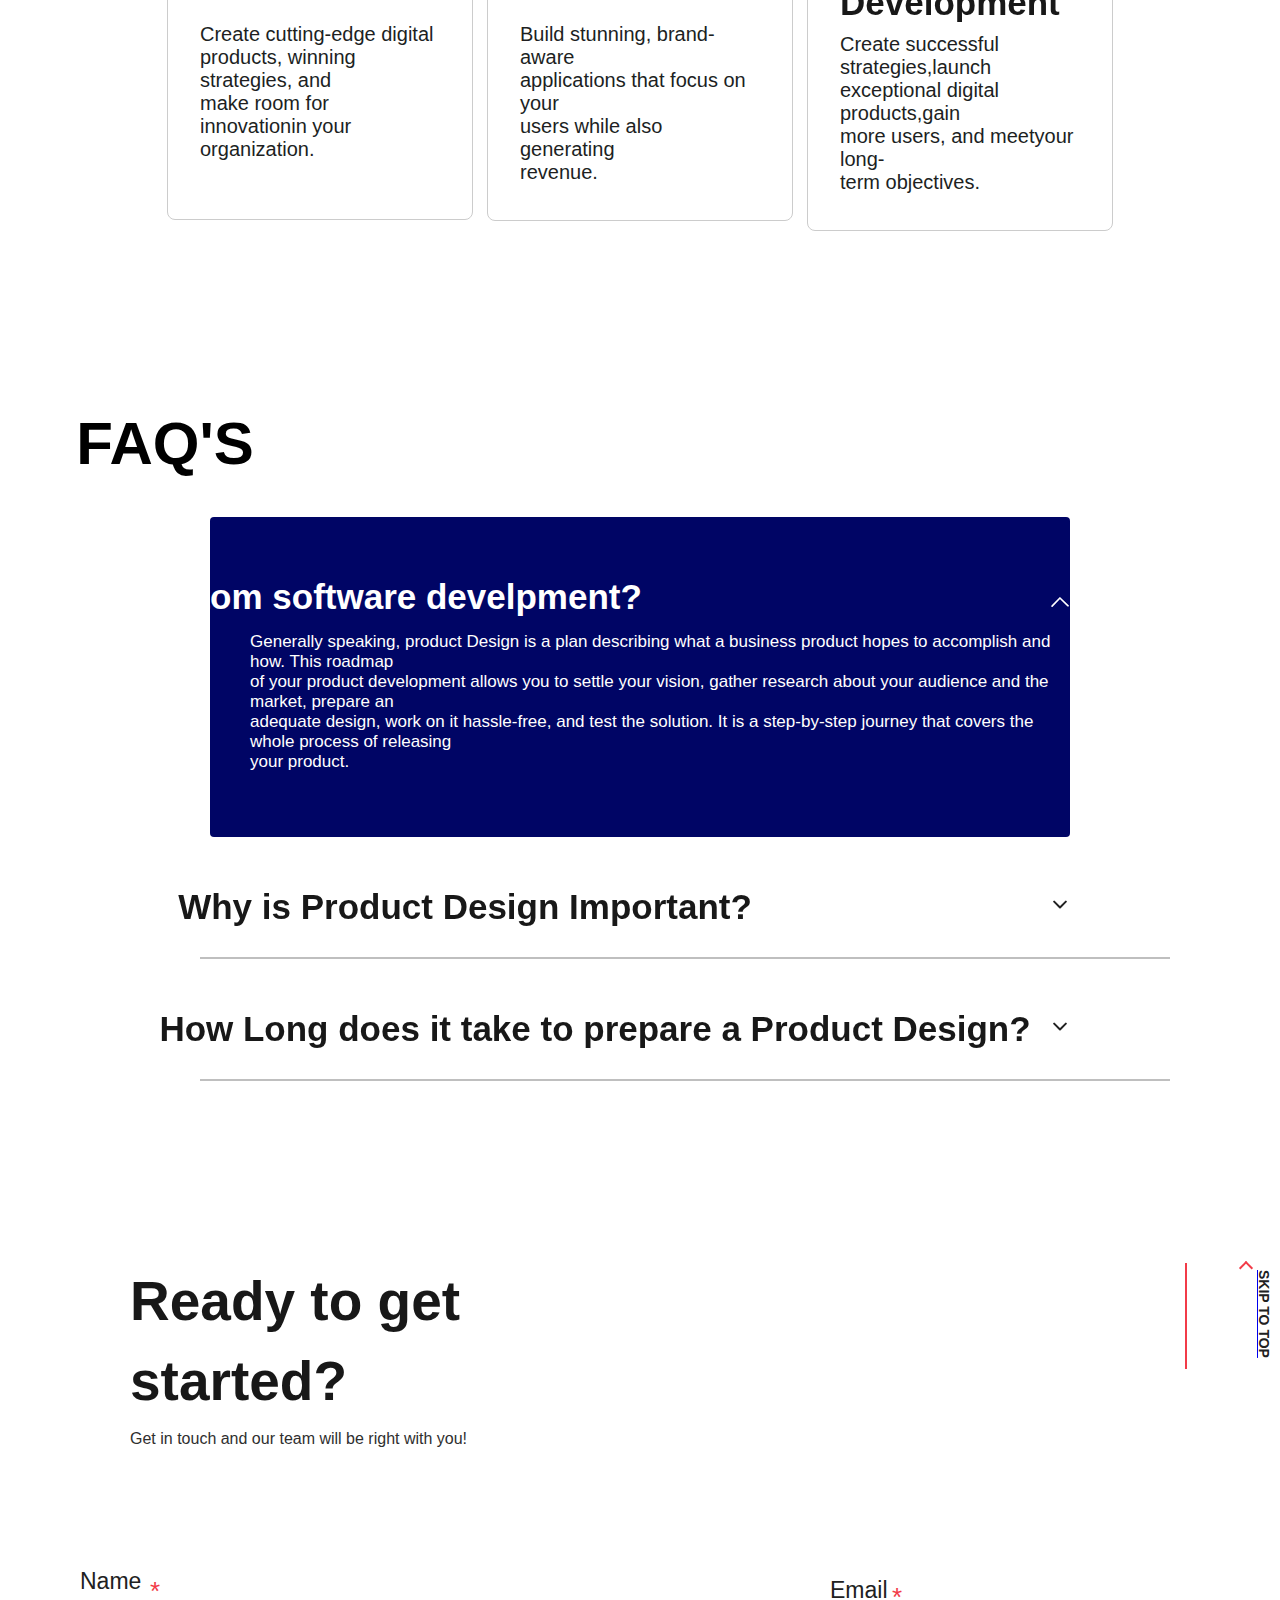
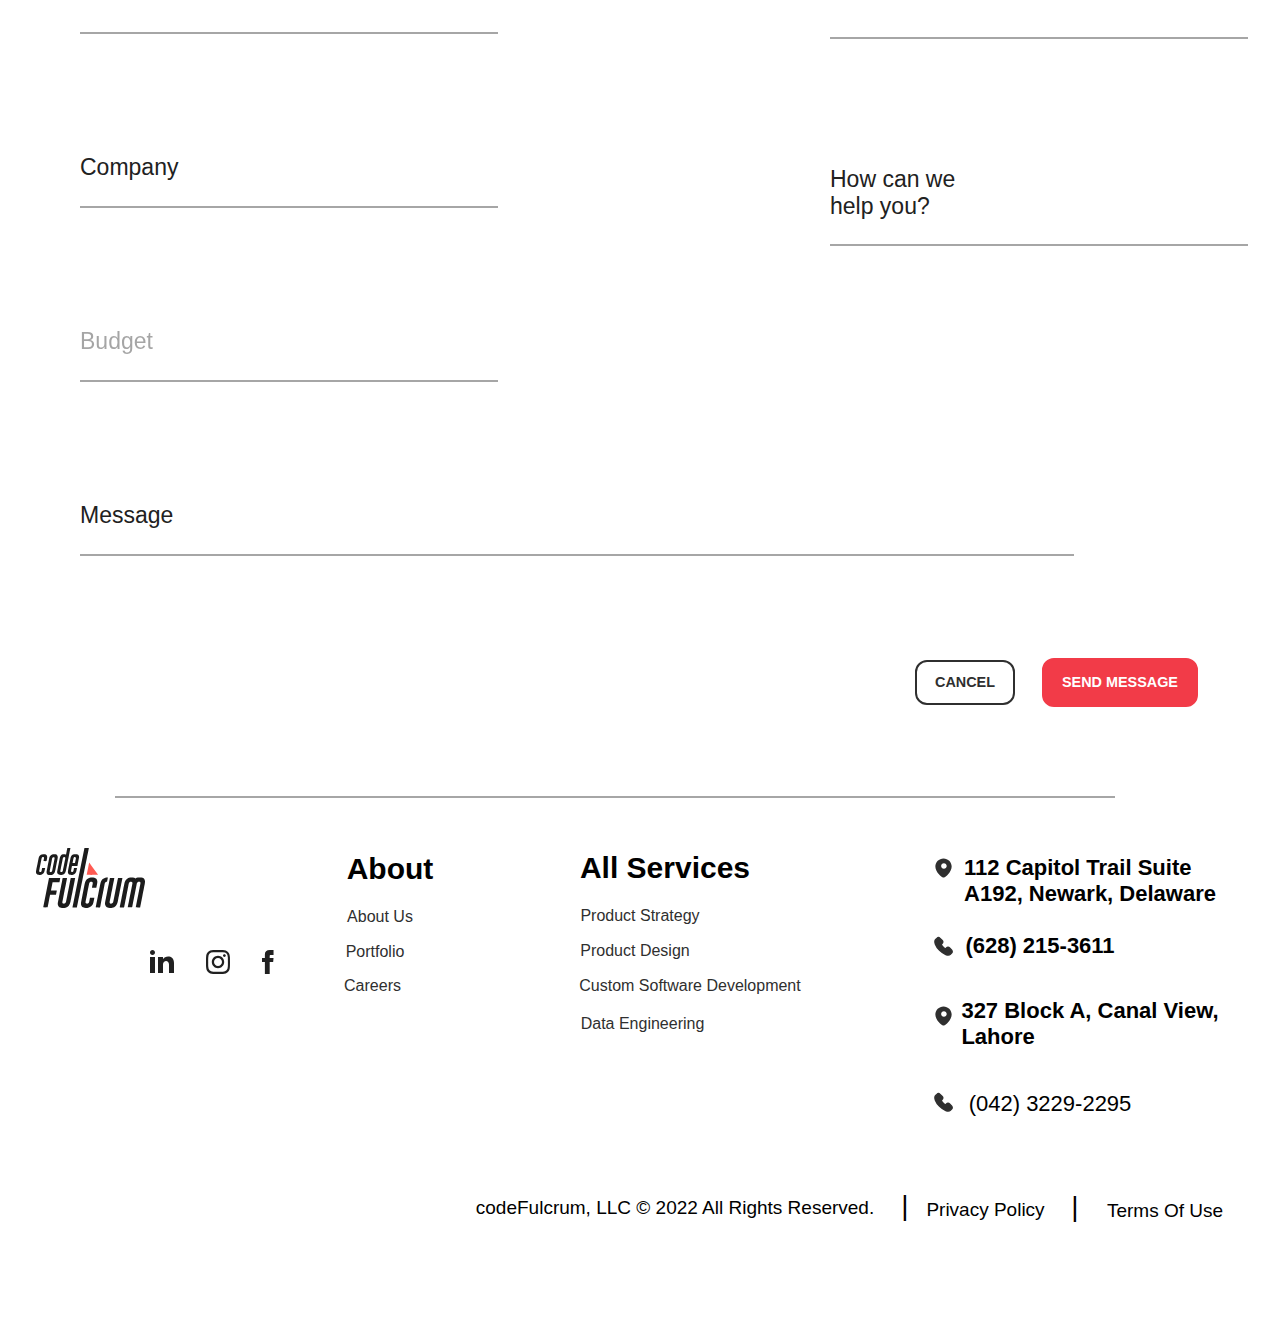
<file: enginer.html>
<!DOCTYPE html>
<html lang="en">
<head>
    <meta charset="UTF-8">
    <meta http-equiv="X-UA-Compatible" content="IE=edge">
    <meta name="viewport" initial-scale=1.0">
   
    <link rel="stylesheet" href="style.css">
    <title>Data Engineering</title>
</head>
<body>
    <section class="header">
        <nav> 
            <a class="logo" href="index.html"><img src="images/CF-logo-dark.svg">
            </a>
          
            <div class="nav-links">
                <ul>
                    <li><a href="services.html">Services</a></li>
                    <li><a href="Portfolio.html">Portfolio</a></li>
                    <li><a href="about.html">About Us</a></li>
                    <li><a href="">Careers</a></li> 
                   
                </ul>
            </div>
        </nav>
        <button class="button">CONTACT US</button>
    </section>
    
    <section class="hight">
        <section>
            <div class="row">
                <p class="at">
                    All Services
                </p>
                <div class="divider-g"></div>
            </div> 
        </section>
     <section>
         
        <div class="nav">
            
            <ul>
                <li><a class="e" href="product.html">Product Strategy</a></li>
                <li><a class="f" href="design.html">Product Design</a></li>
                <li><a class="g" href="custom.html">Custom Software Development</a></li>
                <li><a class="h" href="enginer.html">Data Engineering</a></li>
            </ul>
        </div>
    </section>
<section>
    <div class="row">
        <img class="wire" src="images/hero-wire.svg">
    </div>
    <div class="row">
        <p class="possting">
            Data Engineering
        </p>
    </div>
    <div class="row">
        <h1 class="needs">
            Increase Your Operational Efficiency<br>By Analyzing Large Datasets
        </h1>
    </div>
    <div class="row">
        <img class="hero-bg" src="images/hero-bg.png">
    </div>

    <div class="row">
        <p class="assit">
            
We assist your company in moving to the next<br>level of data utilization, management,<br>and automation
        </p>
    </div>
    <div class="row">
        <button class="trial-qp">LET'S DISCUSS HOW</button>
    </div>
</section>
<section>
    <div class="bg-cf-dark-look client-section-look">
        <div class="row">
            <h1 class="umiii">
                Providing comprehensive data engineering services to our clients. We want them to fully<br>understand their data-related issues.
            </h1>
        </div>
        <div class="row">
            <img class="strem" src="images/stream-app.svg">
        </div>
        <div class="row">
            <p class="toggle">
                Streaming<br>Applications
            </p>
        </div>
        <div class="row">
            <img class="stok" src="images/big-data.svg">
        </div>
        <div class="row">
            <p class="toggleing">
                Big Data<br>Processing
            </p>
        </div>
        
        <div class="row">
            <img class="stoking" src="images/data-int.svg">
        </div>
        <div class="row">
            <p class="toggleing-x">
                Data<br>Integration
            </p>
        </div>
        
        <div class="vid">
            <div class="row">
                <img class="strem" src="images/data-visual.svg">
            </div>
            <div class="row">
                <p class="toggle">
                    Data<br>Visualization
                </p>
            </div>
            <div class="row">
                <img class="stok" src="images/stat-data.svg">
            </div>
            <div class="row">
                <p class="toggleing">
                    Statistical Data<br>Analysis
                </p>
            </div>
            
            <div class="row">
                <img class="stoking" src="images/reporting.svg">
            </div>
            <div class="row">
                <p class="toggleing-x">
                    Reporting
                </p>
            </div>
        </div>
       
    </div>
</section>
<section>
    <div class="small-container">
        <div class="row">
            <div class="col-2">
                <h1 class="heading">
                    Benefits of data<br>engineering for<br>your business
                </h1>
            </div>
            <div class="col-2">
                <p class="word">
                    We guide you through the entire process, working closely<br>with your company, its challenges, strategy, and any<br>concerns you may have. We can provide a complete end-<br>to-end solution wherever you are. Here are some of the<br>ways it can benefit your business.
                </p>
            </div>
        </div>
    </div>
</section>
<section>
        <div class="row">
        <p class="modern">
            Modern Data<br>Pipelines
        </p>
    </div>
    <div class="row">
        <p class="strange">
            Designing, building, and executing high-quality end-to-end<br>automated data pipelines.  The data engineering team at<br>codeFulcrum has extensive expertise implementing<br>automated data pipelines in the cloud.
        </p>
    </div>
    <div class="row">
        <div class="divider-out"></div>
        <div class="divider-dox"></div>
    </div>
</section>
<section>
    <div class="bg-cf-dark-looking client-section-looking">
        <div class="row">
            <h1 class="ten">
                We help businesses all over the world make the most of<br>the data they process every day.
                <br>
                <br>
                <br>
Take a look at how we implement data engineering<br>solutions and pipelines at codeFulcrum.
            </h1>
        </div>
        <div class="row">
            <img class="lef-line" src="images/left-line.svg">
        </div>
        <div class="row">
            <img class="rig-line" src="images/right-line.svg">
        </div>
        <div class="row">
            <h1 class="now">
                01
            </h1>
        </div>
        <div class="row">
            <h1 class="rong">
            Understanding business<br>needs and technical<br>requirements
            </h1>
        </div>
        <div class="row">
            <p class="gfff">
                Firstly, our data engineering team carries out the workshops and<br>discovery calls with potential end-users. Then, we get all the<br>necessary information from the technical departments.
            </p>
        </div>
        <div class="flowwww">
            <div class="row">
            <h1 class="now">
                02
            </h1>
        </div>
        <div class="row">
            <h1 class="rongno">
           
Analysis of existing and<br>future data sources
            </h1>
        </div>
        <div class="row">
            <p class="gfff">
                At this stage, it is essential to go through current data sources to<br>maximize the value of data. You should identify multiple data<br>sources from which structured and unstructured data may be<br>collected. During this step, our experts will prioritize and assess<br>them.
            </p>
        </div>
        </div>
        <div class="row">
            <h1 class="nowt">
                03
            </h1>
        </div>
        <div class="row">
            <h1 class="polo">
                Building and implementing<br>Data Lake and Pipelines
            </h1>
        </div>
        <div class="row">
            <p class="polo-to">
                Data Lakes are the most cost-effective alternatives for storing data.<br>A data lake is a data repository system that stores raw and<br>processed structured and unstructured data files. A system like<br>stores flat, source, transformed, or raw files.
            </p>
        </div>
        <div class="xolo">
            <div class="row">
                <h1 class="nowt">
                    04
                </h1>
            </div>
            <div class="row">
                <h1 class="polo">
                    Building and implementing<br>Data Lake and Pipelines
                </h1>
            </div>
            <div class="row">
                <p class="polo-too">
                    The next step is one of the most important parts in data<br>development consulting – DevOps. Our team develops<br>the right DevOps strategy to deploy and automate the<br>data pipeline.
                </p>
            </div>
        </div>
        <div class="xoloo">
            <div class="row">
                <h1 class="nowking">
                    05
                </h1>
            </div>
            <div class="row">
                <h1 class="polo">
                    Testing
                </h1>
            </div>
            <div class="row">
                <p class="polo-too">
Testing, measuring, and learning — are important at the last stage of the Data Engineering<br>Process. DevOps automation is vital at this moment. Data Lakes could be established or<br>accessed, using specific tools such as Hadoop or s3.

                </p>
            </div>
        </div>
    
        
    </div>
</section>
<section>
    <div class="small-container">
        <div class="row">
            <div class="col-2">
                <h1 class="heading">
                    Why<br>Work<br>With Us
                </h1>
            </div>
            <div class="col-2">
                <p class="word">
                    We will identify a specific project approach and technologies that will<br>answer specific business problems while also fitting your company's<br>infrastructure and architecture. During a joint workshop, we will<br>determine how to best deploy data engineering solutions in your<br>company and what types of solutions you want to begin with.
                </p>
            </div>
        </div>
    </div>
</section>
     <section class="even-columns">
        <div class="row">
            <div class="col-2">
            <h1 class="work">
                Our<br>Featured<br>Work
            </h1>
            <img class="stroke" src="images/our-work-stroke.png">
            <p class="all">
                 View All Projects 
            </p>
            <img class="arrow" src="images/our-work-link-arrow.svg">
                    </div>
            
    
            <div class="col-2">
                <img class="image-work" src="images/driverbee.avif">
            </div>
            <h1 class="bee">
                 DriverBee
            </h1>
            <p class="mana">
                Shipment Management
            </p>
        </div>
    </section>
    
        <section>
            <div class="row">
                <h1 class="heading-g">
                    See what else we<br>can do for your<br>business
        
                </h1>
            </div>
        </section>
        <section>
            
            <div class="testimonial">
                <div class="small-container">
                    <div class="row">
                        <div class="col-3">
                            <img src="images/productStrategy.svg">
                            <div class="heading">
                                <h3 class="head">
                                    Product<br>Strategy
                                </h3>
                            </div>
                            
                            <p class="tet">
                                Create cutting-edge digital<br>products, winning strategies, and<br>make room for innovationin your<br>organization.
                            </p>
                        </div>
                        <div class="col-3">
                            <img src="images/productDesign.svg">    
                            <div class="heading">
                              <h3 class="head">
                                Product<br>Design
                              </h3>
                            </div>
                            <p class="tet">
                                Build stunning, brand-aware<br>applications that focus on your<br>users while also generating<br>revenue.
                            </p>
                        </div>
                        <div class="col-3">
                            <img src="images/softwareDevelopment.svg">    
                            <div class="heading">
                              <h3 class="head">                     
                                Custom<br>Software<br>Development
                              </h3>
                            </div>
                            <p class="tet">
                                Create successful strategies,launch<br>exceptional digital products,gain<br>more users, and meetyour long-<br>term objectives.                       
                            </p>
                        </div>
                       
                    </div>
                </div>
        </section>    
    <section>
        <div class="row">
            <h1 class="heading-gf">
                FAQ'S
            </h1>
        </div>
        <div class="looooo">
            <div class="bg-cf-dark-x client-section-x">
            <div class="row">
                <p class="tex">
                     custom software develpment?
                </p>
            </div>
            <div class="row">
                <img class="sofd" src="images/arrow-white.svg">
            </div>
            <div class="row">
                <p class="modex">
                    Generally speaking, product Design is a plan describing what a business product hopes to accomplish and how. This roadmap<br>of your product development allows you to settle your vision, gather research about your audience and the market, prepare an<br>adequate design, work on it hassle-free, and test the solution. It is a step-by-step journey that covers the whole process of releasing<br>your product.
                </p>
            </div>
           
            
                </div>
                <div class="row">
                    <h1 class="tex-x">
                        Why is Product Design Important?
                    </h1>
                </div>
                <div class="row">
                    <img class="sofq" src="images/dropdown-arrow.svg">
                </div>
                <div class="divider-o"></div>
            <div class="sop">
                 <div class="row">
                    <h1 class="tex-xyz">
                        How Long does it take to prepare a Product Design?
                    </h1>
                </div>
                <div class="row">
                    <img class="sofq" src="images/dropdown-arrow.svg">
                </div>
                <div class="divider-o"></div>
            </div>
      
        </div>
    </section>
<section>
    <div class="row">
       <div class="col-2">
        <h1 class="ready">
            Ready to get started?
        </h1>
<p class="red">
    Get in touch and our team will be right with you!
</p>
       </div>
       <div class="col-2">
        <a href="#top" class="scroll-top-global d-flex" style="cursor: none;"><div class="icon"><div id="wrapper-up"><div id="wrapper-inner-up"><span class="arrow-up"></span><div id="scroll-up"></div></div></div></div><div class="toe">SKIP TO TOP</div></a>
       </div>
    </div>
</section>
<section>
    <div class="row">
        <div class="col-2">
            <p class="name">
                Name
            </p>
            <p class="star">
                *
            </p>
            <div class="divider-g"></div>
        </div>
    </div>
    <div class="row">
        <div class="col-2">
            <p class="name">
                Company
            </p>
            
            <div class="divider-g"></div>
        </div>
    </div>
    <div class="row">
        <div class="col-2">
            <p class="name color">
                  Budget
            </p>
            <div class="divider-g"></div>
        </div>
    </div>
    <div class="row">
        <div class="col-2">
            <p class="name">
                Message
            </p>
            
            <div class="divider-g width"></div>
        </div>
    </div>
    <div class="row">
        <div class="col-2">
            <p class="name-g">
                Email

            </p>
            <p class="star-g">
                *
            </p>
            <div class="divider-gf"></div>
        </div>
    </div>
    <div class="row">
        <div class="col-2">
            <p class="name-gg">
                How can we help you?
            </p>
            
            <div class="divider-ggf"></div>
        </div>
    </div>
</section>

 <section>
    <div class="row">
        <button class="trial-f">SEND MESSAGE</button>
    </div>
    <div class="row">
        <button class="trial-fs">CANCEL</button> 
    </div> 
 </section>
 <section>
    <div class="row">
        <div class="divider-gt"></div>
</div>
 </section>
    
   <section class="footer-g">
    <div class="row">
        <img class="footer" src="images/CF-logo-dark.svg">
    </div>
    <div class="row-a">
    <div class="social-icons"><a href="https://www.linkedin.com/company/codefulcrum/" target="_blank" class="social-icon" rel="noreferrer" style="cursor: none;"><img src="images/linkedin.svg" alt="" class="img-fluid"></a><a href="https://instagram.com/codefulcrum_?igshid=YmMyMTA2M2Y=" target="_blank" class="social-icon" rel="noreferrer" style="cursor: none;"><img src="images/instagram.svg" alt="" class="img-fluid"></a><a href="https://www.facebook.com/codeFulcrum/" target="_blank" class="social-icon" rel="noreferrer" style="cursor: none;"><img src="images/facebook.svg" alt="" class="img-fluid"></a></div>
</div>
<div class="row">
    <p class="ab">
        About
    </p>
</div>
<div class="row">
    <p class="red-g">
        About Us
    </p>
</div>
<div class="row">
    <p class="red-s">
        Portfolio
    </p>
</div>
<div class="row">
    <p class="red-f">
        Careers
    </p>
</div>
<div class="even">
<div class="row">
    <p class="ab">
        All Services
    </p>
</div>
<div class="row">
    <p class="red-gg">
        Product Strategy
    </p>
</div>
<div class="row">
    <p class="red-ss">
        Product Design
    </p>
</div>
<div class="row">
    <p class="red-ff">
        Custom Software Development
    </p>
</div>
<div class="row">
    <p class="red-k">
        Data Engineering
    </p>
</div>
</div>
<div class="row">
    <img class="location" src="images/Location.svg">
</div>
<div class="row">
    <p class="abc">
     112 Capitol Trail Suite<br>A192, Newark, Delaware    
    </p>
   
</div>
<div class="row">
    <img class="location-g" src="images/Call.svg">
</div>
<div class="row">
    <p class="abd">
        (628) 215-3611   
    </p>
   
</div>
<div class="row">
    <img class="location-t" src="images/Location.svg">
</div>
<div class="row">
    <p class="abcd">
        327 Block A, Canal View,<br>Lahore   
    </p>
   
</div>
<div class="row">
    <img class="location-gt" src="images/Call.svg">
</div>
<div class="row">
    <p class="abde">
        (042) 3229-2295  
    </p>
   
</div>
<div class="row">
      <p class="abdef">
        codeFulcrum, LLC © 2022 All Rights Reserved.
      </p>
</div>
<div class="row">
    <p class="slash">
        |
    </p>
</div>
<div class="row">
    <p class="Policy">
        Privacy Policy
    </p>
</div>
<div class="row">
  <p class="slash-f">
      |
  </p>
</div>
<div class="row">
    <p class="Policy-g">
        
Terms Of Use
    </p>
</div>


   </section>


</section>
</body>
</html>
</file>
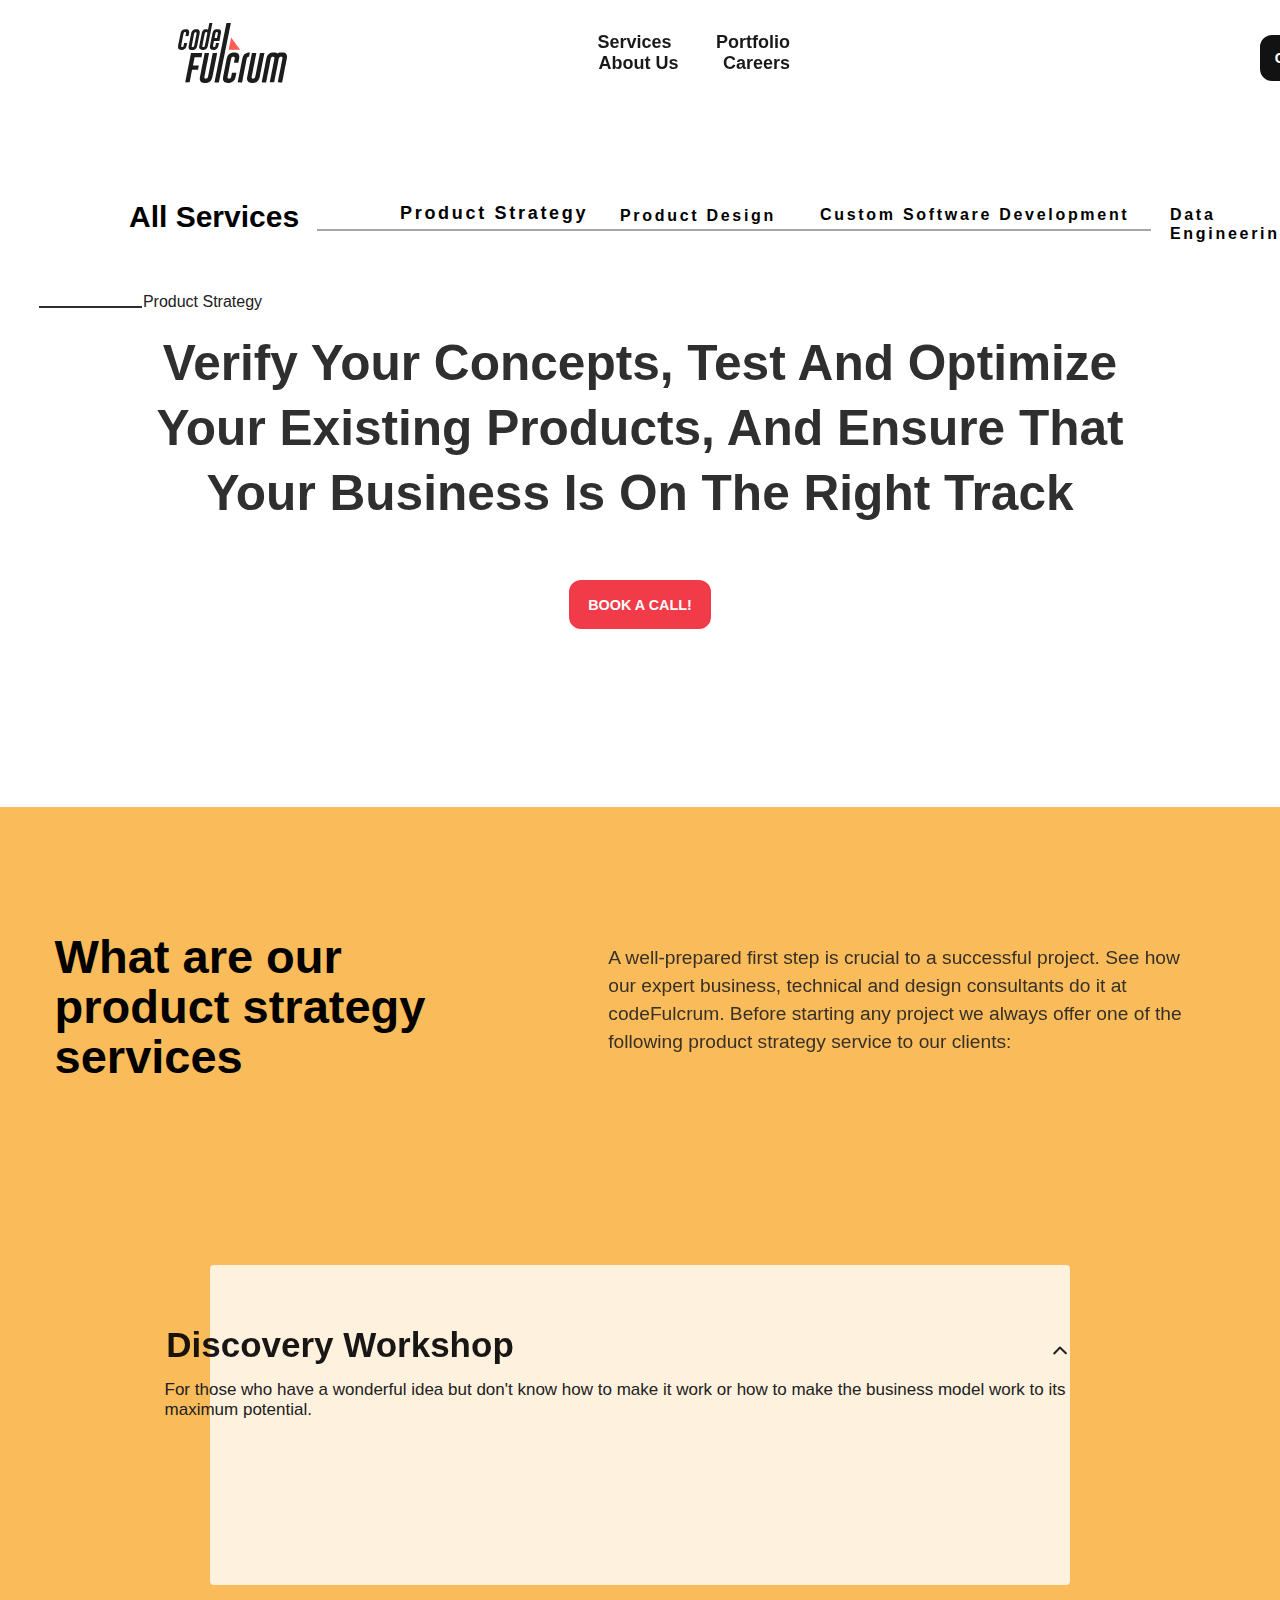
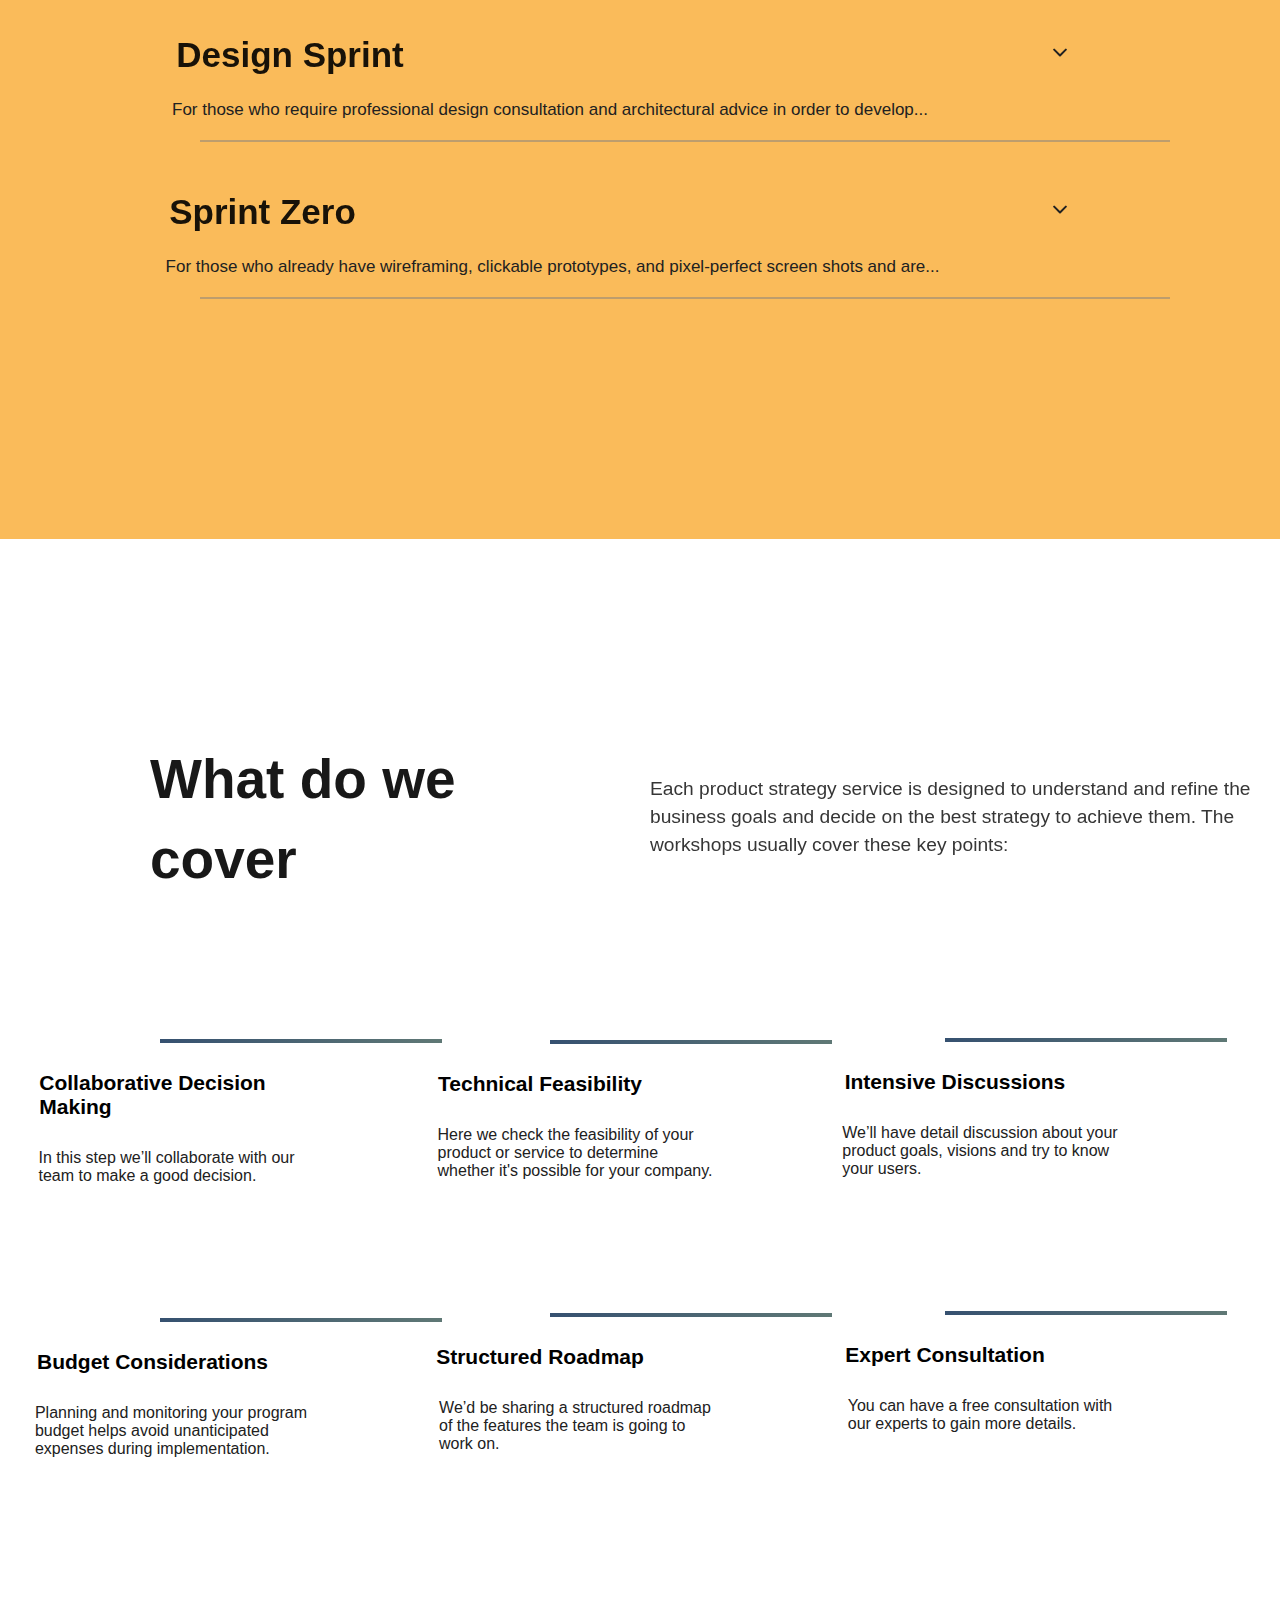
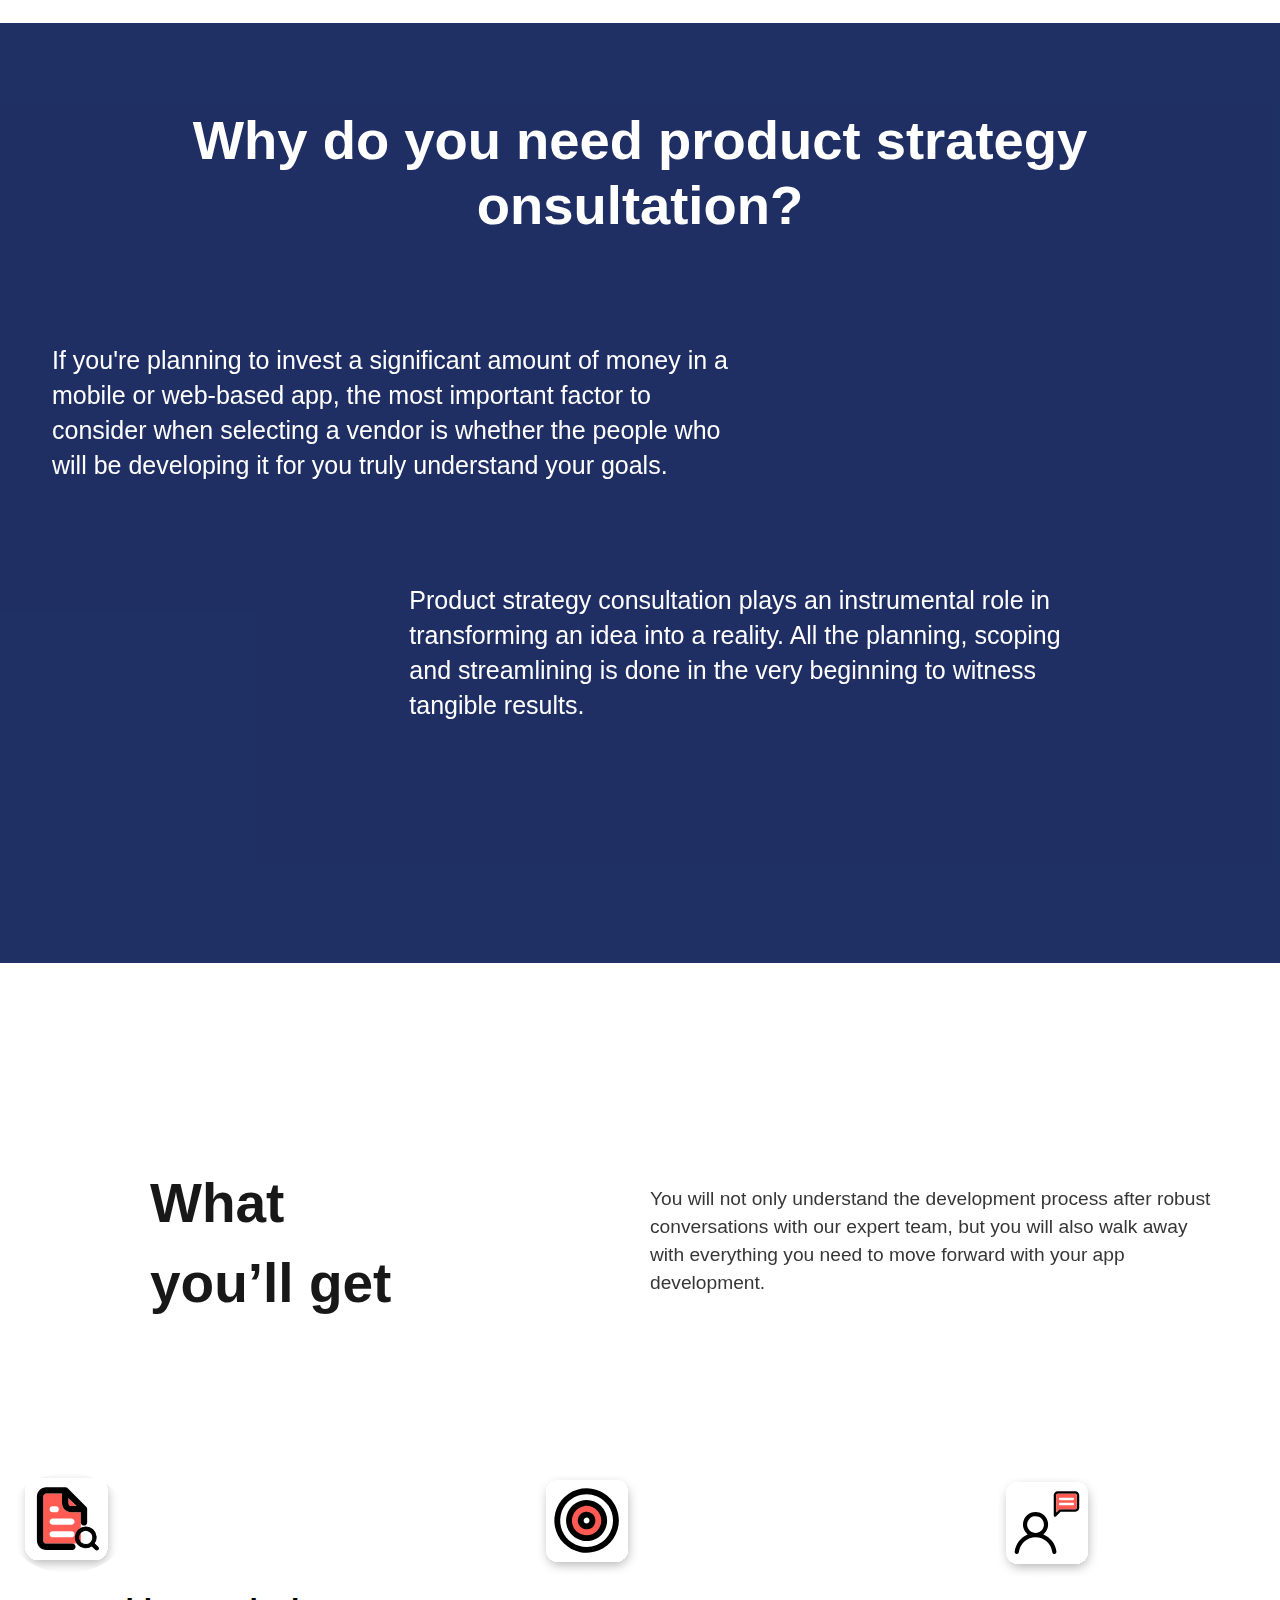
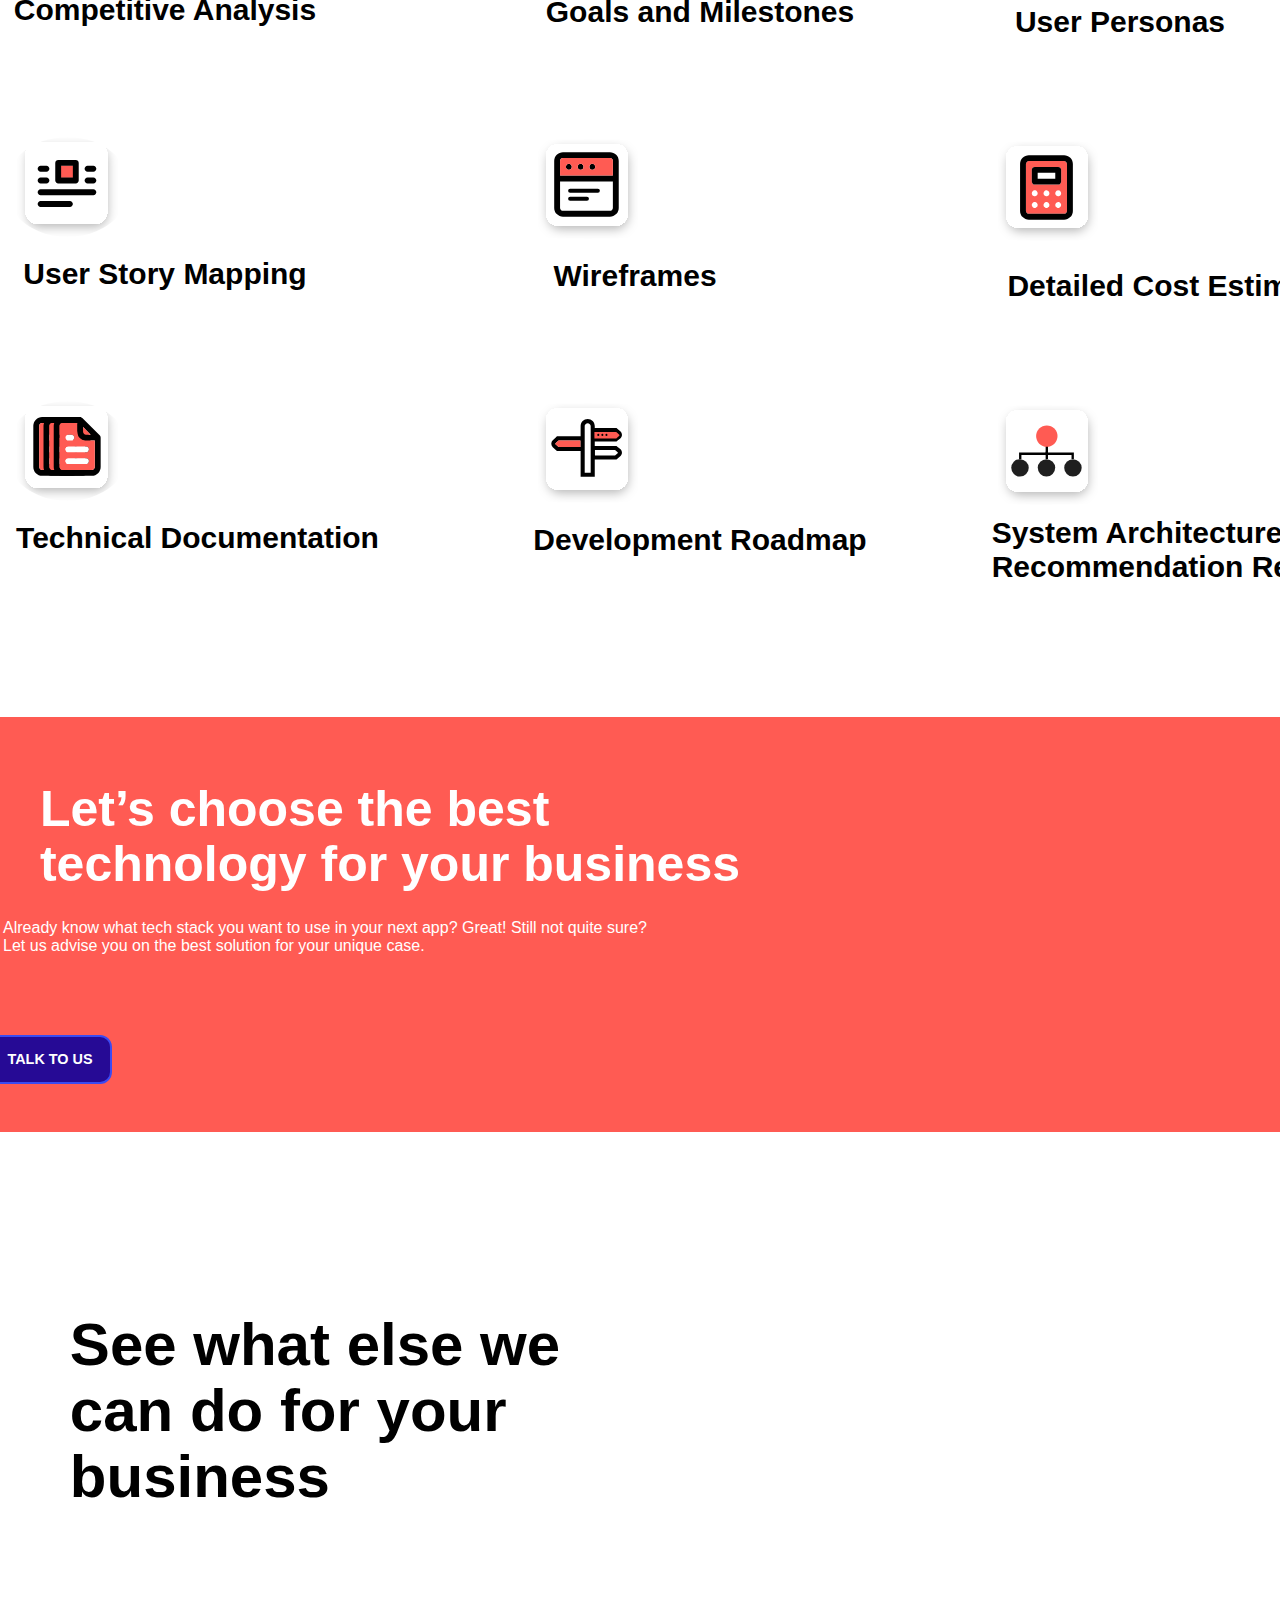
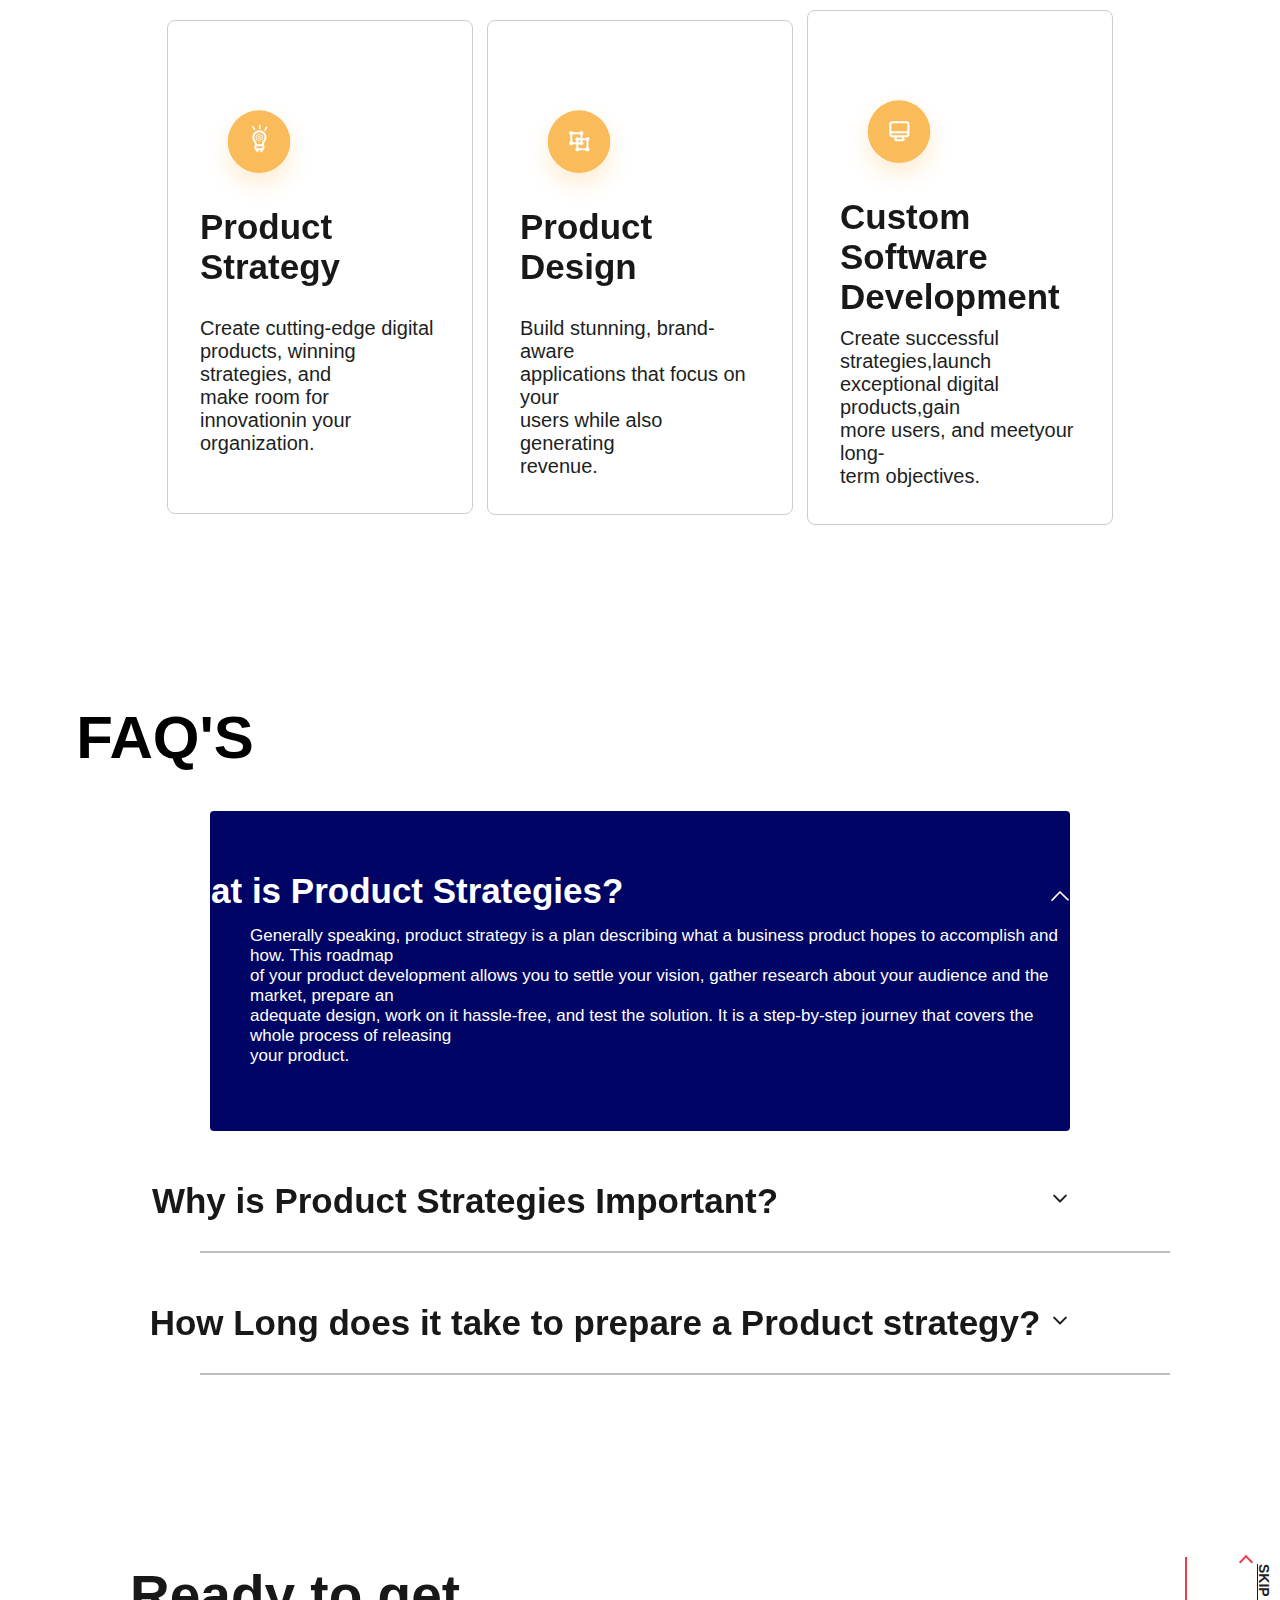
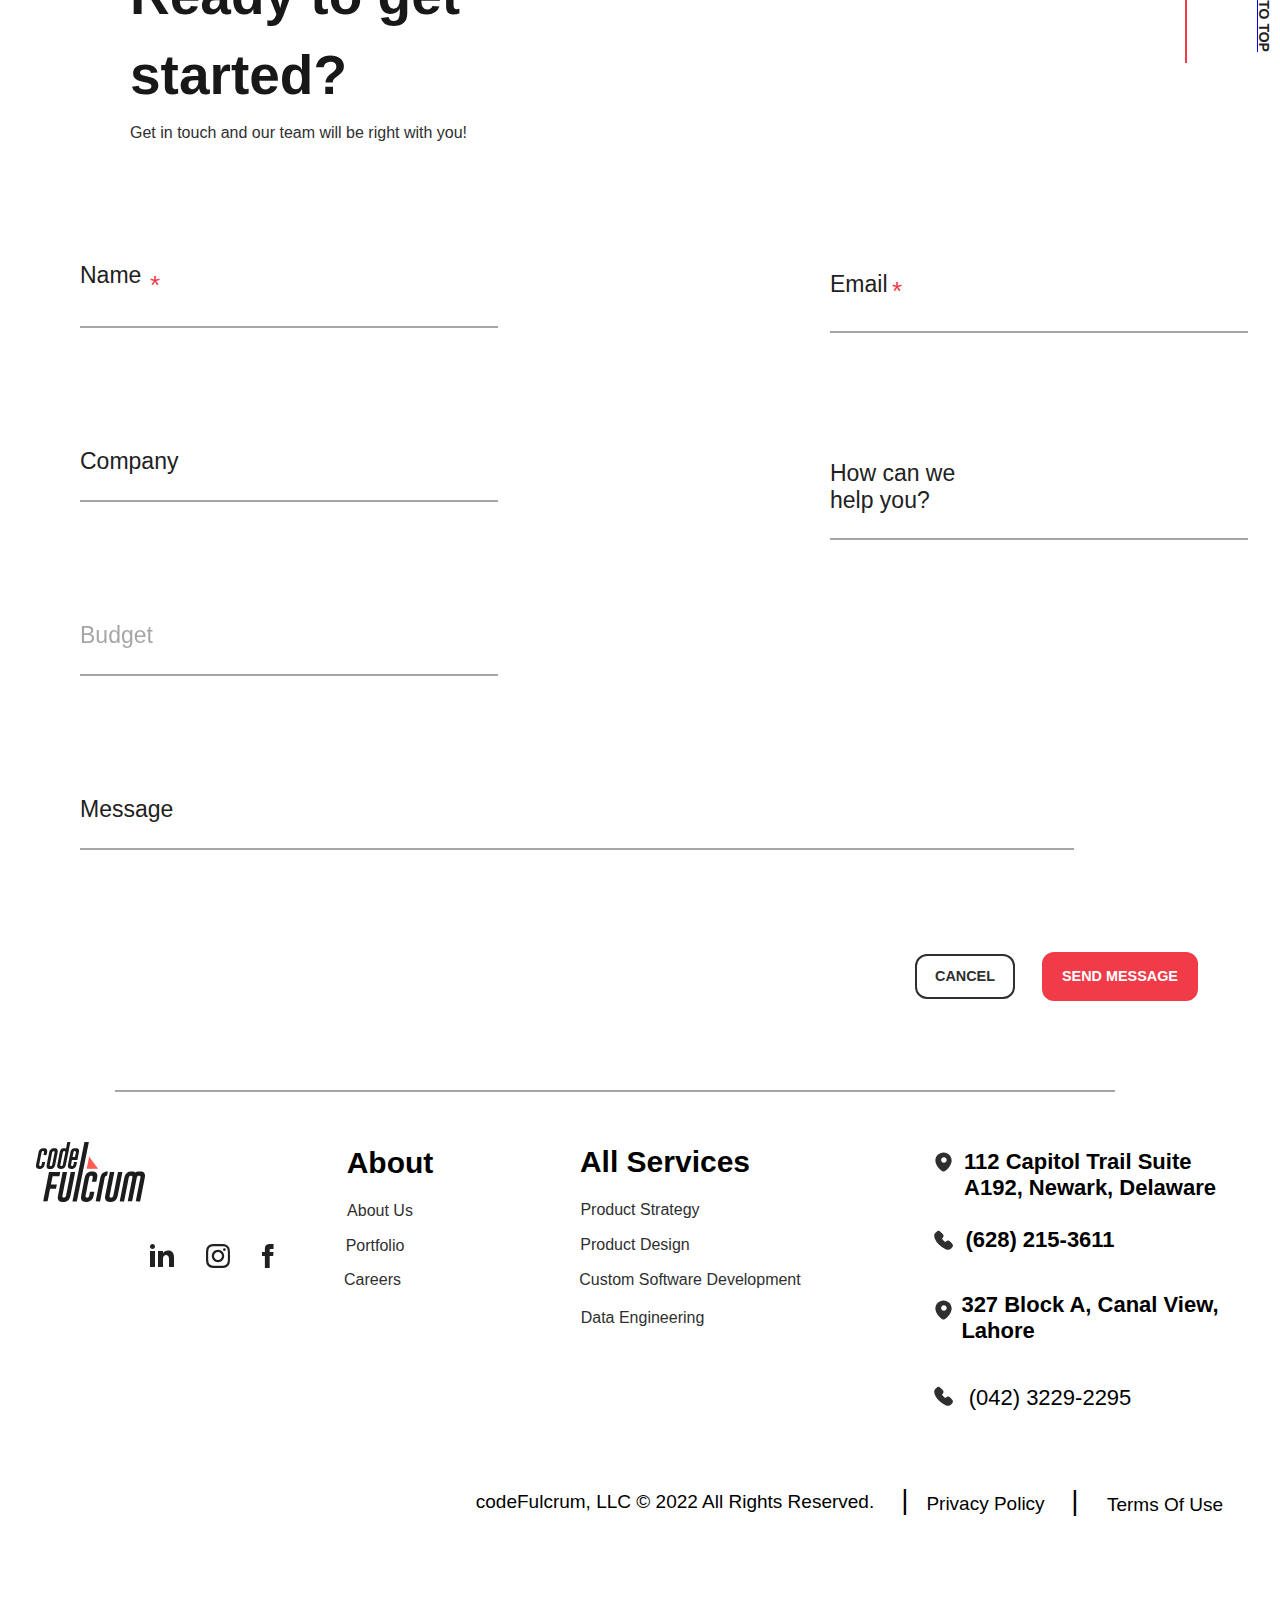
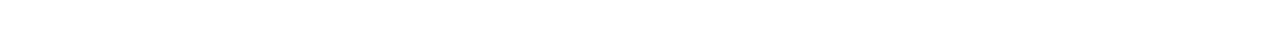
<file: product.html>
<!DOCTYPE html>
<html lang="en">
<head>
    <meta charset="UTF-8">
    <meta http-equiv="X-UA-Compatible" content="IE=edge">
    <meta name="viewport" initial-scale=1.0">
   
    <link rel="stylesheet" href="style.css">
    <title>Product Strategy</title>
</head>
<body>
    <section class="header">
        <nav> 
            <a class="logo" href="index.html"><img src="images/CF-logo-dark.svg">
            </a>
          
            <div class="nav-links">
                <ul>
                    <li><a href="services.html">Services</a></li>
                    <li><a href="Portfolio.html">Portfolio</a></li>
                    <li><a href="about.html">About Us</a></li>
                    <li><a href="">Careers</a></li> 
                   
                </ul>
            </div>
        </nav>
        <button class="button">CONTACT US</button>
    </section>
    
    <section class="hight">
        <section>
            <div class="row">
                <p class="at">
                    All Services
                </p>
                <div class="divider-g"></div>
            </div> 
        </section>
     <section>
         
        <div class="nav">
            
            <ul>
                <li><a class="e" href="product.html">Product Strategy</a></li>
                <li><a class="f" href="design.html">Product Design</a></li>
                <li><a class="g" href="custom.html">Custom Software Development</a></li>
                <li><a class="h" href="enginer.html">Data Engineering</a></li>
            </ul>
        </div>
    </section>
<section>
    <div class="row">
        <img class="wire" src="images/hero-wire.svg">
    </div>
    <div class="row">
        <p class="post">
            Product Strategy
        </p>
    </div>
    <div class="row">
        <h1 class="needsh">
            Verify Your Concepts, Test And Optimize<br>Your Existing Products, And Ensure That<br>Your Business Is On The Right Track
        </h1>
    </div>
    <div class="row">
        <button class="trial-p">BOOK A CALL!</button>
    </div>
    <div class="le">
        <div class="row">
       
        <a href="#about_us_section" class="scroll-down-global" style="cursor: none;"><div class="icon"><div id="wrapper-down"><div id="wrapper-inner-down"><div id="scroll-down"><span class="arrow-down"></span></div></div></div></div><div class="toe">SCROLL DOWN</div></a>
    </div>
    </div>
    
</section>
<section>
    <div class="toooo">
        <div class="bg-cf-dark-ftx client-section-ftx">

        <div class="row">
            <h1 class="core-x">
                What are our<br>product strategy<br>services
            </h1>
        </div>
        <div class="row">
            <p class="word-f">
                A well-prepared first step is crucial to a successful project. See how<br>our expert business, technical and design consultants do it at<br>codeFulcrum. Before starting any project we always offer one of the<br>following product strategy service to our clients:
            </p>
        </div>
    
    <div class="loooo">
        <div class="bg-cf-dark-cg client-section-cg">
        <div class="row">
            <p class="team">
               Discovery Workshop
            </p>
        </div>
        <div class="row">
            <img class="sofd" src="images/dropdown-arrow.svg">
        </div>
        <div class="row">
            <p class="model">
                For those who have a wonderful idea but don't know how to make it work or how to make the business model work to its <br>maximum potential.
            </p>
        </div>
       
        
            </div>
            <div class="row">
                <h1 class="team-x">
                    Design Sprint
                </h1>
            </div>
            <div class="row">
                <img class="sofq" src="images/dropdown-arrow.svg">
            </div>
            <div class="row">
            <p class="modeltgfs">
                For those who require professional design consultation and architectural advice in order to develop...
            </p> 
            </div>
            <div class="divider-o"></div>
        <div class="sop">
             <div class="row">
                <h1 class="team-xyz">
                    Sprint Zero
                </h1>
            </div>
            <div class="row">
                <img class="sofq" src="images/dropdown-arrow.svg">
            </div>
            <div class="row">
            <p class="modeltgfsth">
                For those who already have wireframing, clickable prototypes, and pixel-perfect screen shots and are...
            </p> 
            </div>
            <div class="divider-o"></div>
        </div>
        </div>
  
    </div>
</div>
</section>
<section>
    <div class="small-container">
        <div class="row">
            <div class="col-2">
                <h1 class="headingt">
                    What do we<br>cover
                 </h1>
            </div>
            <div class="col-2">
                <p class="word-x">
                    Each product strategy service is designed to understand and refine the<br>business goals and decide on the best strategy to achieve them. The<br>workshops usually cover these key points:
                </p>
            </div>
        </div>
    </div>
    <div class="col-3">
        <div class="divider-bol"></div>
        <div class="row">
            <p class="making">
                Collaborative Decision<br>Making
            </p>
        </div>
        <div class="row">
            <p class="in">
                In this step we’ll collaborate with our<br>team to make a good decision.
            </p>
        </div>
    </div>
    <div class="col-3">
        <div class="divider-bolg"></div>
            <div class="row">
                <p class="makingy">
                    Technical Feasibility
                </p>
            </div>
            <div class="row">
                <p class="inx">
                    Here we check the feasibility of your<br>product or service to determine<br>whether it's possible for your company.
                </p>
            </div>
        
    </div>
       <div class="col-3">
        <div class="divider-bolgx"></div>
            <div class="row">
                <p class="makingyg">
                    Intensive Discussions
                </p>
            </div>
            <div class="row">
                <p class="inxg">
                    We’ll have detail discussion about your<br>product goals, visions and try to know<br>your users.
                </p>
            </div>
        
    </div>
  
    <div class="col-3">
        <div class="divider-bol"></div>
        <div class="row">
            <p class="making">
                Budget Considerations
            </p>
        </div>
        <div class="row">
            <p class="inu">
                Planning and monitoring your program<br>budget helps avoid unanticipated<br>expenses during implementation.
            </p>
        </div>
    </div>
    <div class="col-3">
        <div class="divider-bolg"></div>
            <div class="row">
                <p class="makingy">
                    Structured Roadmap
                </p>
            </div>
            <div class="row">
                <p class="inx">
                    We’d be sharing a structured roadmap<br>of the features the team is going to<br>work on.
                </p>
            </div>
        
    </div>
       <div class="col-3">
        <div class="divider-bolgx"></div>
            <div class="row">
                <p class="makingygu">
                    Expert Consultation
                </p>
            </div>
            <div class="row">
                <p class="inxg">
                    You can have a free consultation with<br>our experts to gain more details.
                </p>
            </div>
        
    </div>
    
</section>
<section>
    <div class="bg-cf-dark-ftxk client-section-ftxk">
        <div class="row">
            <h1 class="needshk">
                Why do you need product strategy<br>onsultation?
            </h1>
        </div>
<div class="row">
    <p class="invest">
        If you're planning to invest a significant amount of money in a<br>mobile or web-based app, the most important factor to<br>consider when selecting a vendor is whether the people who<br>will be developing it for you truly understand your goals.
    </p>
</div>

    <div class="row">
    <p class="investing">

        Product strategy consultation plays an instrumental role in<br>transforming an idea into a reality. All the planning, scoping<br>and streamlining is done in the very beginning to witness<br>tangible results.
    </p>
</div>


    </div>
</section>
<section>
    <div class="small-container">
        <div class="row">
            <div class="col-2">
                <h1 class="headingt">
                    What<br>you’ll get
                 </h1>
            </div>
            <div class="col-2">
                <p class="word-x">
                    You will not only understand the development process after robust<br>conversations with our expert team, but you will also walk away<br>with everything you need to move forward with your app<br>development.
                </p>
            </div>
        </div>
    </div>

</section>
<section>
        
    <div class="col-3">
        <div class="row">
        <img class="anyl" src="images/analysis.svg">
    </div>
    <div class="row">
        <p class="anl">
            Competitive Analysis 
        </p>
    </div>
    <div class="row">
        <img class="anyli" src="images/goals.svg">
    </div>
    <div class="row">
        <p class="anly">
            Goals and Milestones
        </p>
    </div>
    <div class="row">
        <img class="anylix" src="images/user.svg">
    </div>
    <div class="row">
        <p class="anlyx">
            User Personas
        </p>
    </div>
    </div>
    <div class="toppp">
        <div class="col-3">
            <div class="row">
            <img class="anyl" src="images/userStory.svg">
        </div>
        <div class="row">
            <p class="anl">
                User Story Mapping
            </p>
        </div>
        <div class="row">
            <img class="anyli" src="images/wireframes.svg">
        </div>
        <div class="row">
            <p class="anlyg">
                Wireframes
            </p>
        </div>
        <div class="row">
            <img class="anylix" src="images/cost.svg">
        </div>
        <div class="row">
            <p class="anlyxg">
                Detailed Cost Estimate
            </p>
        </div>
        </div>
    </div>
    <div class="toppp">
        <div class="col-3">
            <div class="row">
            <img class="anyl" src="images/documentation.svg">
        </div>
        <div class="row">
            <p class="anlb">
                Technical Documentation
            </p>
        </div>
        <div class="row">
            <img class="anyli" src="images/roadmap.svg">
        </div>
        <div class="row">
            <p class="anlygb">
                Development Roadmap
            </p>
        </div>
        <div class="row">
            <img class="anylix" src="images/architect.svg">
        </div>
        <div class="row">
            <p class="anlyxg">
                System Architecture<br>Recommendation Report
            </p>
        </div>
        </div>
    </div>
    
</section>
<section>
    <div class="bg-cf-dark-ph client-section-ph">
   <div class="row">
    <h1 class="choose">
        Let’s choose the best<br>technology for your business
    </h1>
   </div>
   <div class="row">
    <p class="already">
        Already know what tech stack you want to use in your next app? Great! Still not quite sure?<br>Let us advise you on the best solution for your unique case.


    </p>
   </div>
   <div class="row">

    <button class="btnx">TALK TO US</button>
   

   </div>
    </div>

</section>
<section>
    <div class="row">
        <h1 class="heading-g">
            See what else we<br>can do for your<br>business

        </h1>
    </div>
</section>
<section>
    
    <div class="testimonial">
        <div class="small-container">
            <div class="row">
                <div class="col-3">
                    <img src="images/productStrategy.svg">
                    <div class="heading">
                        <h3 class="head">
                            Product<br>Strategy
                        </h3>
                    </div>
                    
                    <p class="tet">
                        Create cutting-edge digital<br>products, winning strategies, and<br>make room for innovationin your<br>organization.
                    </p>
                </div>
                <div class="col-3">
                    <img src="images/productDesign.svg">    
                    <div class="heading">
                      <h3 class="head">
                        Product<br>Design
                      </h3>
                    </div>
                    <p class="tet">
                        Build stunning, brand-aware<br>applications that focus on your<br>users while also generating<br>revenue.
                    </p>
                </div>
                <div class="col-3">
                    <img src="images/softwareDevelopment.svg">    
                    <div class="heading">
                      <h3 class="head">                     
                        Custom<br>Software<br>Development
                      </h3>
                    </div>
                    <p class="tet">
                        Create successful strategies,launch<br>exceptional digital products,gain<br>more users, and meetyour long-<br>term objectives.                       
                    </p>
                </div>
               
            </div>
        </div>
</section>
<section>
    <div class="row">
        <h1 class="heading-gf">
            FAQ'S
        </h1>
    </div>
    <div class="looooo">
        <div class="bg-cf-dark-x client-section-x">
        <div class="row">
            <p class="tex">
                What is Product Strategies?
            </p>
        </div>
        <div class="row">
            <img class="sofd" src="images/arrow-white.svg">
        </div>
        <div class="row">
            <p class="modex">
                Generally speaking, product strategy is a plan describing what a business product hopes to accomplish and how. This roadmap<br>of your product development allows you to settle your vision, gather research about your audience and the market, prepare an<br>adequate design, work on it hassle-free, and test the solution. It is a step-by-step journey that covers the whole process of releasing<br>your product.
            </p>
        </div>
       
        
            </div>
            <div class="row">
                <h1 class="tex-x">
                    Why is Product Strategies Important?
                </h1>
            </div>
            <div class="row">
                <img class="sofq" src="images/dropdown-arrow.svg">
            </div>
            <div class="divider-o"></div>
        <div class="sop">
             <div class="row">
                <h1 class="tex-xyz">
                    How Long does it take to prepare a Product strategy?
                </h1>
            </div>
            <div class="row">
                <img class="sofq" src="images/dropdown-arrow.svg">
            </div>
            <div class="divider-o"></div>
        </div>
  
    </div>
</section>
<section>
    <div class="row">
       <div class="col-2">
        <h1 class="ready">
            Ready to get started?
        </h1>
<p class="red">
    Get in touch and our team will be right with you!
</p>
       </div>
       <div class="col-2">
        <a href="#top" class="scroll-top-global d-flex" style="cursor: none;"><div class="icon"><div id="wrapper-up"><div id="wrapper-inner-up"><span class="arrow-up"></span><div id="scroll-up"></div></div></div></div><div class="toe">SKIP TO TOP</div></a>
       </div>
    </div>
</section>
<section>
    <div class="row">
        <div class="col-2">
            <p class="name">
                Name
            </p>
            <p class="star">
                *
            </p>
            <div class="divider-g"></div>
        </div>
    </div>
    <div class="row">
        <div class="col-2">
            <p class="name">
                Company
            </p>
            
            <div class="divider-g"></div>
        </div>
    </div>
    <div class="row">
        <div class="col-2">
            <p class="name color">
                  Budget
            </p>
            <div class="divider-g"></div>
        </div>
    </div>
    <div class="row">
        <div class="col-2">
            <p class="name">
                Message
            </p>
            
            <div class="divider-g width"></div>
        </div>
    </div>
    <div class="row">
        <div class="col-2">
            <p class="name-g">
                Email

            </p>
            <p class="star-g">
                *
            </p>
            <div class="divider-gf"></div>
        </div>
    </div>
    <div class="row">
        <div class="col-2">
            <p class="name-gg">
                How can we help you?
            </p>
            
            <div class="divider-ggf"></div>
        </div>
    </div>
</section>

 <section>
    <div class="row">
        <button class="trial-f">SEND MESSAGE</button>
    </div>
    <div class="row">
        <button class="trial-fs">CANCEL</button> 
    </div> 
 </section>
 <section>
    <div class="row">
        <div class="divider-gt"></div>
</div>
 </section>
    
   <section class="footer-g">
    <div class="row">
        <img class="footer" src="images/CF-logo-dark.svg">
    </div>
    <div class="row-a">
    <div class="social-icons"><a href="https://www.linkedin.com/company/codefulcrum/" target="_blank" class="social-icon" rel="noreferrer" style="cursor: none;"><img src="images/linkedin.svg" alt="" class="img-fluid"></a><a href="https://instagram.com/codefulcrum_?igshid=YmMyMTA2M2Y=" target="_blank" class="social-icon" rel="noreferrer" style="cursor: none;"><img src="images/instagram.svg" alt="" class="img-fluid"></a><a href="https://www.facebook.com/codeFulcrum/" target="_blank" class="social-icon" rel="noreferrer" style="cursor: none;"><img src="images/facebook.svg" alt="" class="img-fluid"></a></div>
</div>
<div class="row">
    <p class="ab">
        About
    </p>
</div>
<div class="row">
    <p class="red-g">
        About Us
    </p>
</div>
<div class="row">
    <p class="red-s">
        Portfolio
    </p>
</div>
<div class="row">
    <p class="red-f">
        Careers
    </p>
</div>
<div class="even">
<div class="row">
    <p class="ab">
        All Services
    </p>
</div>
<div class="row">
    <p class="red-gg">
        Product Strategy
    </p>
</div>
<div class="row">
    <p class="red-ss">
        Product Design
    </p>
</div>
<div class="row">
    <p class="red-ff">
        Custom Software Development
    </p>
</div>
<div class="row">
    <p class="red-k">
        Data Engineering
    </p>
</div>
</div>
<div class="row">
    <img class="location" src="images/Location.svg">
</div>
<div class="row">
    <p class="abc">
     112 Capitol Trail Suite<br>A192, Newark, Delaware    
    </p>
   
</div>
<div class="row">
    <img class="location-g" src="images/Call.svg">
</div>
<div class="row">
    <p class="abd">
        (628) 215-3611   
    </p>
   
</div>
<div class="row">
    <img class="location-t" src="images/Location.svg">
</div>
<div class="row">
    <p class="abcd">
        327 Block A, Canal View,<br>Lahore   
    </p>
   
</div>
<div class="row">
    <img class="location-gt" src="images/Call.svg">
</div>
<div class="row">
    <p class="abde">
        (042) 3229-2295  
    </p>
   
</div>
<div class="row">
      <p class="abdef">
        codeFulcrum, LLC © 2022 All Rights Reserved.
      </p>
</div>
<div class="row">
    <p class="slash">
        |
    </p>
</div>
<div class="row">
    <p class="Policy">
        Privacy Policy
    </p>
</div>
<div class="row">
  <p class="slash-f">
      |
  </p>
</div>
<div class="row">
    <p class="Policy-g">
        
Terms Of Use
    </p>
</div>


   </section>


</section>
</body>
</html>
</file>
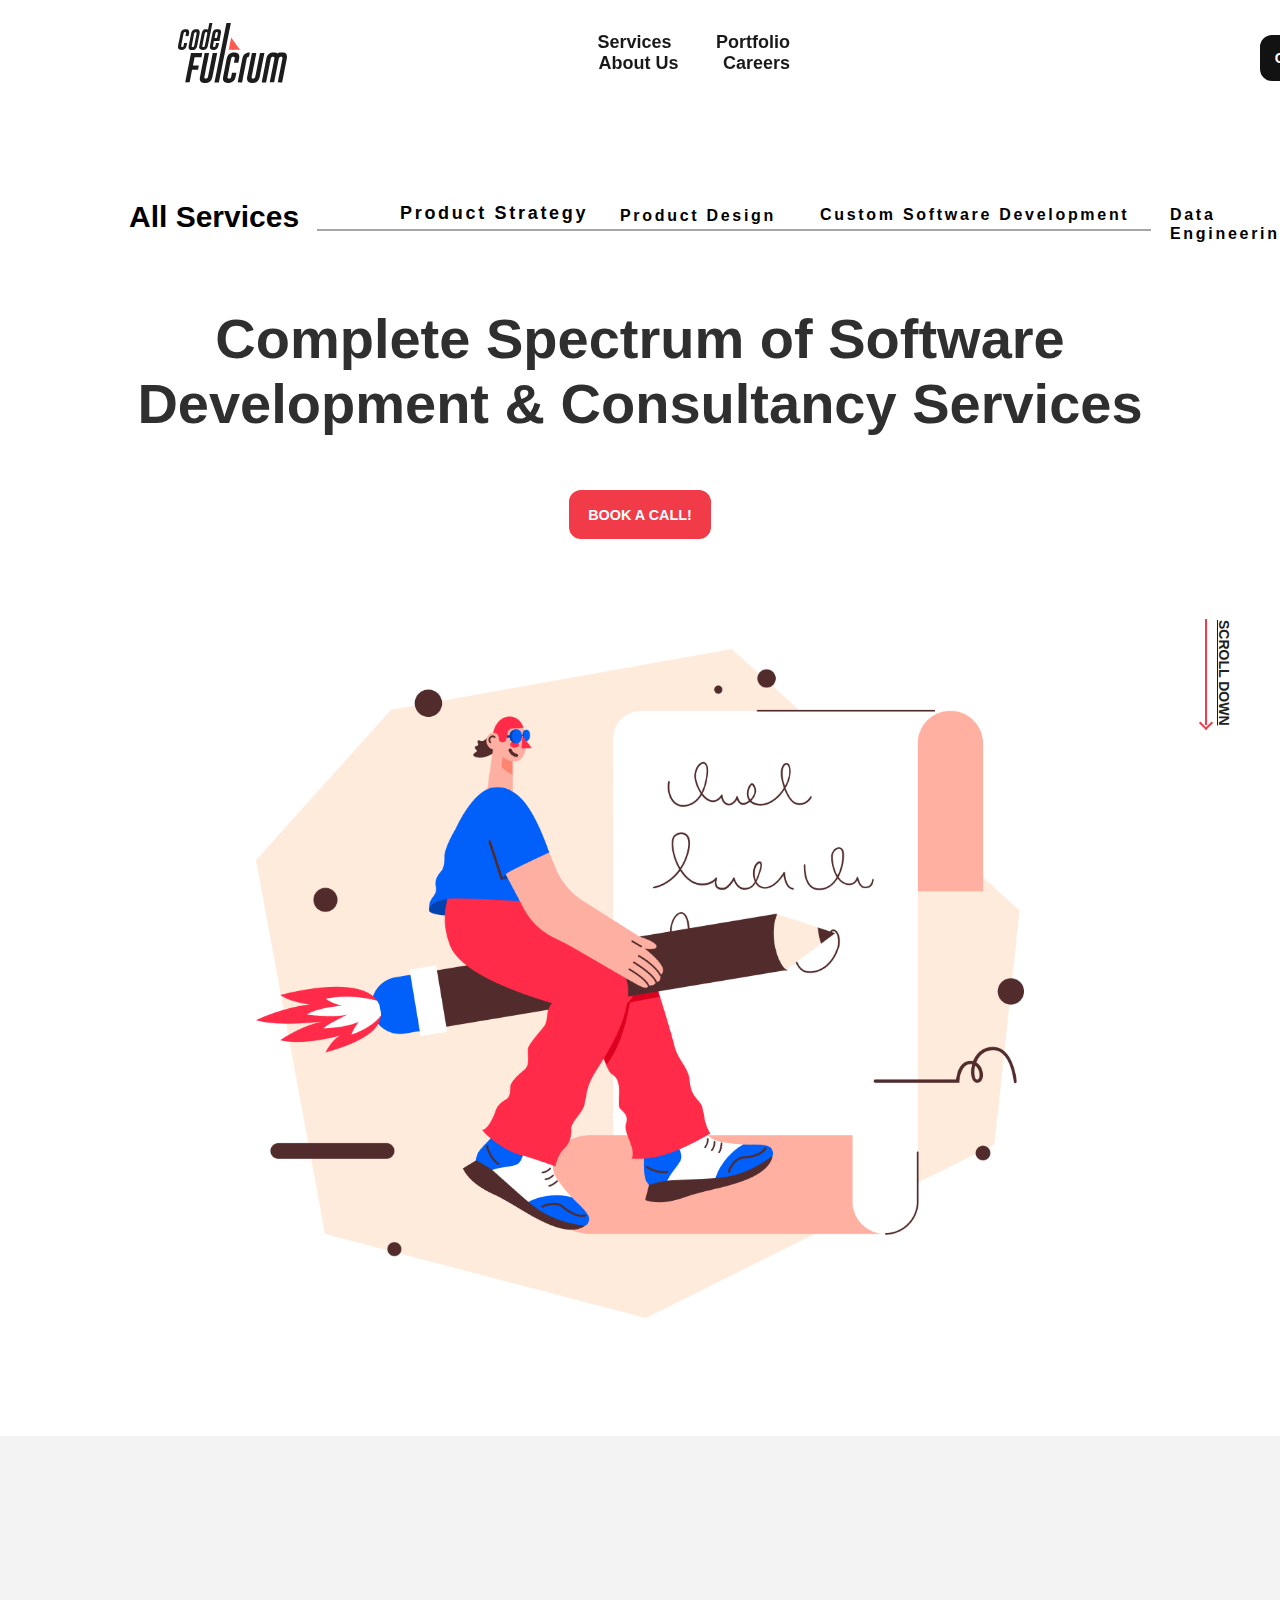
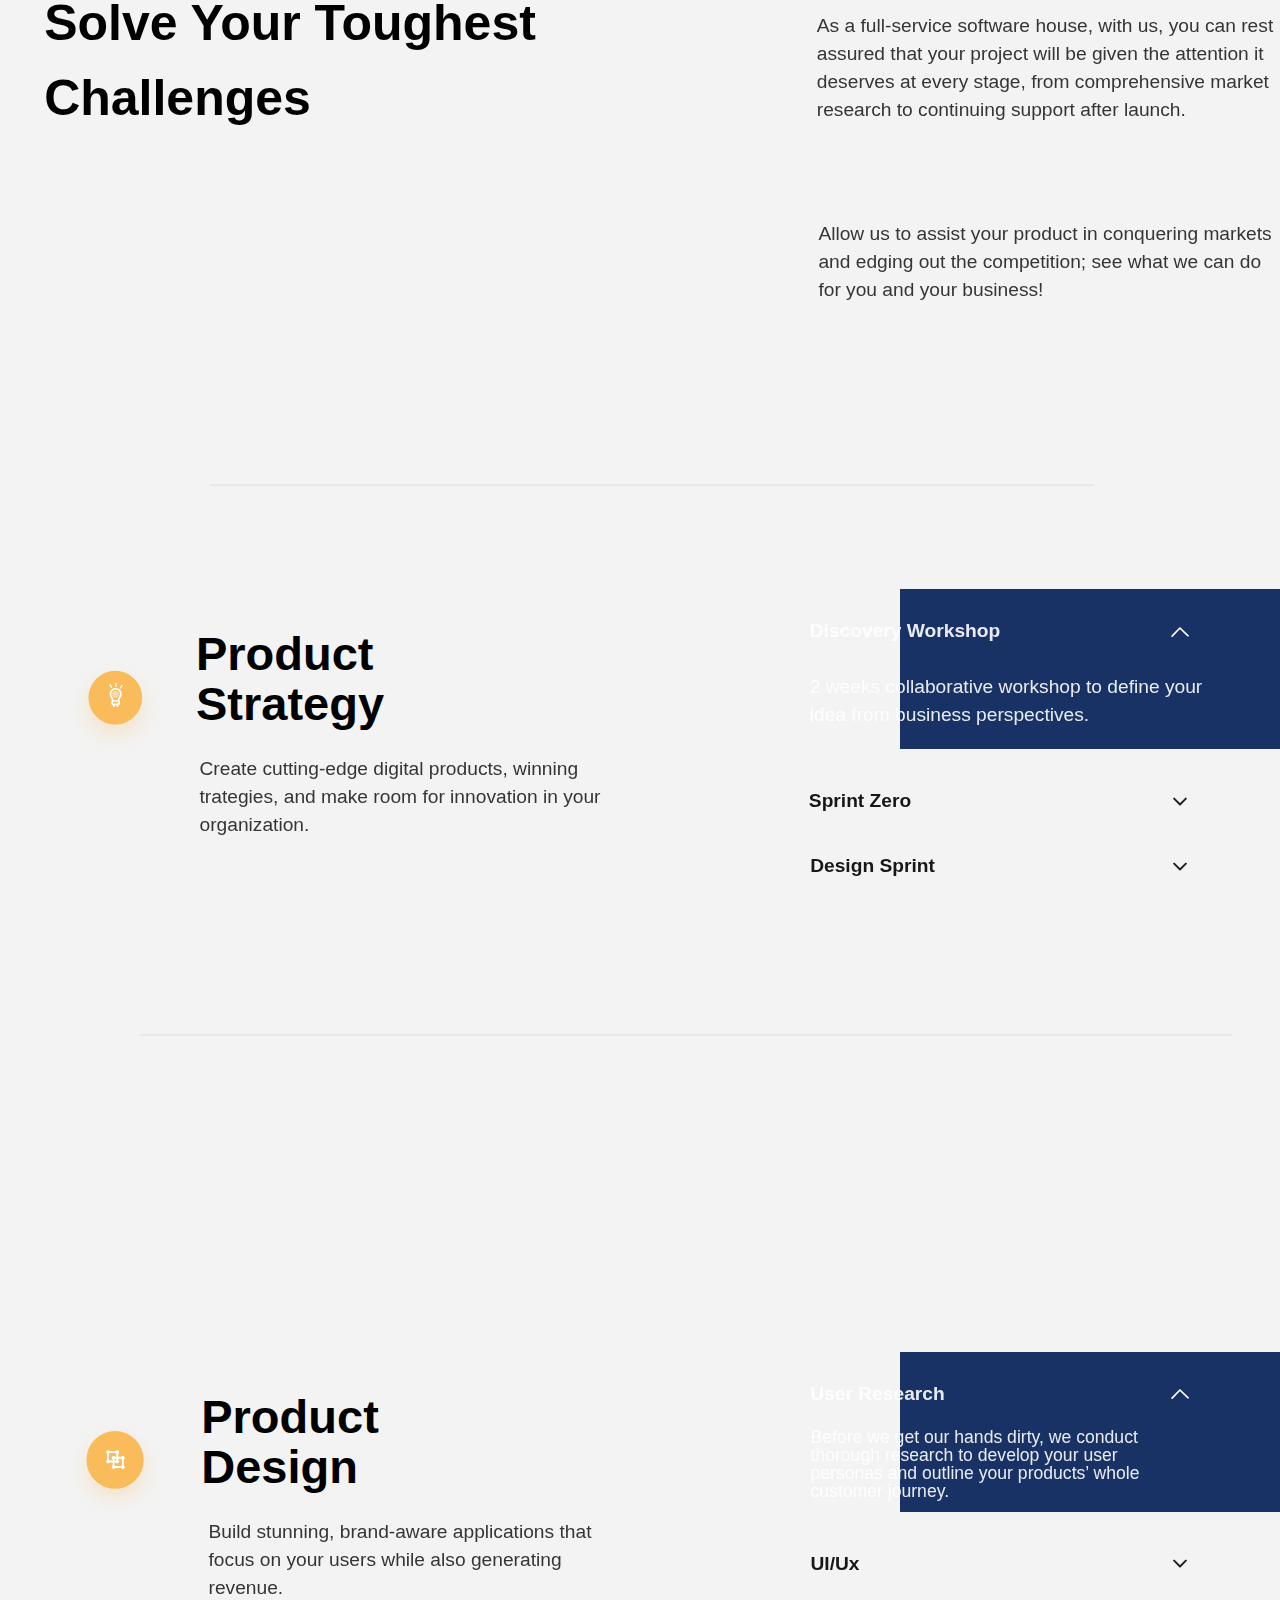
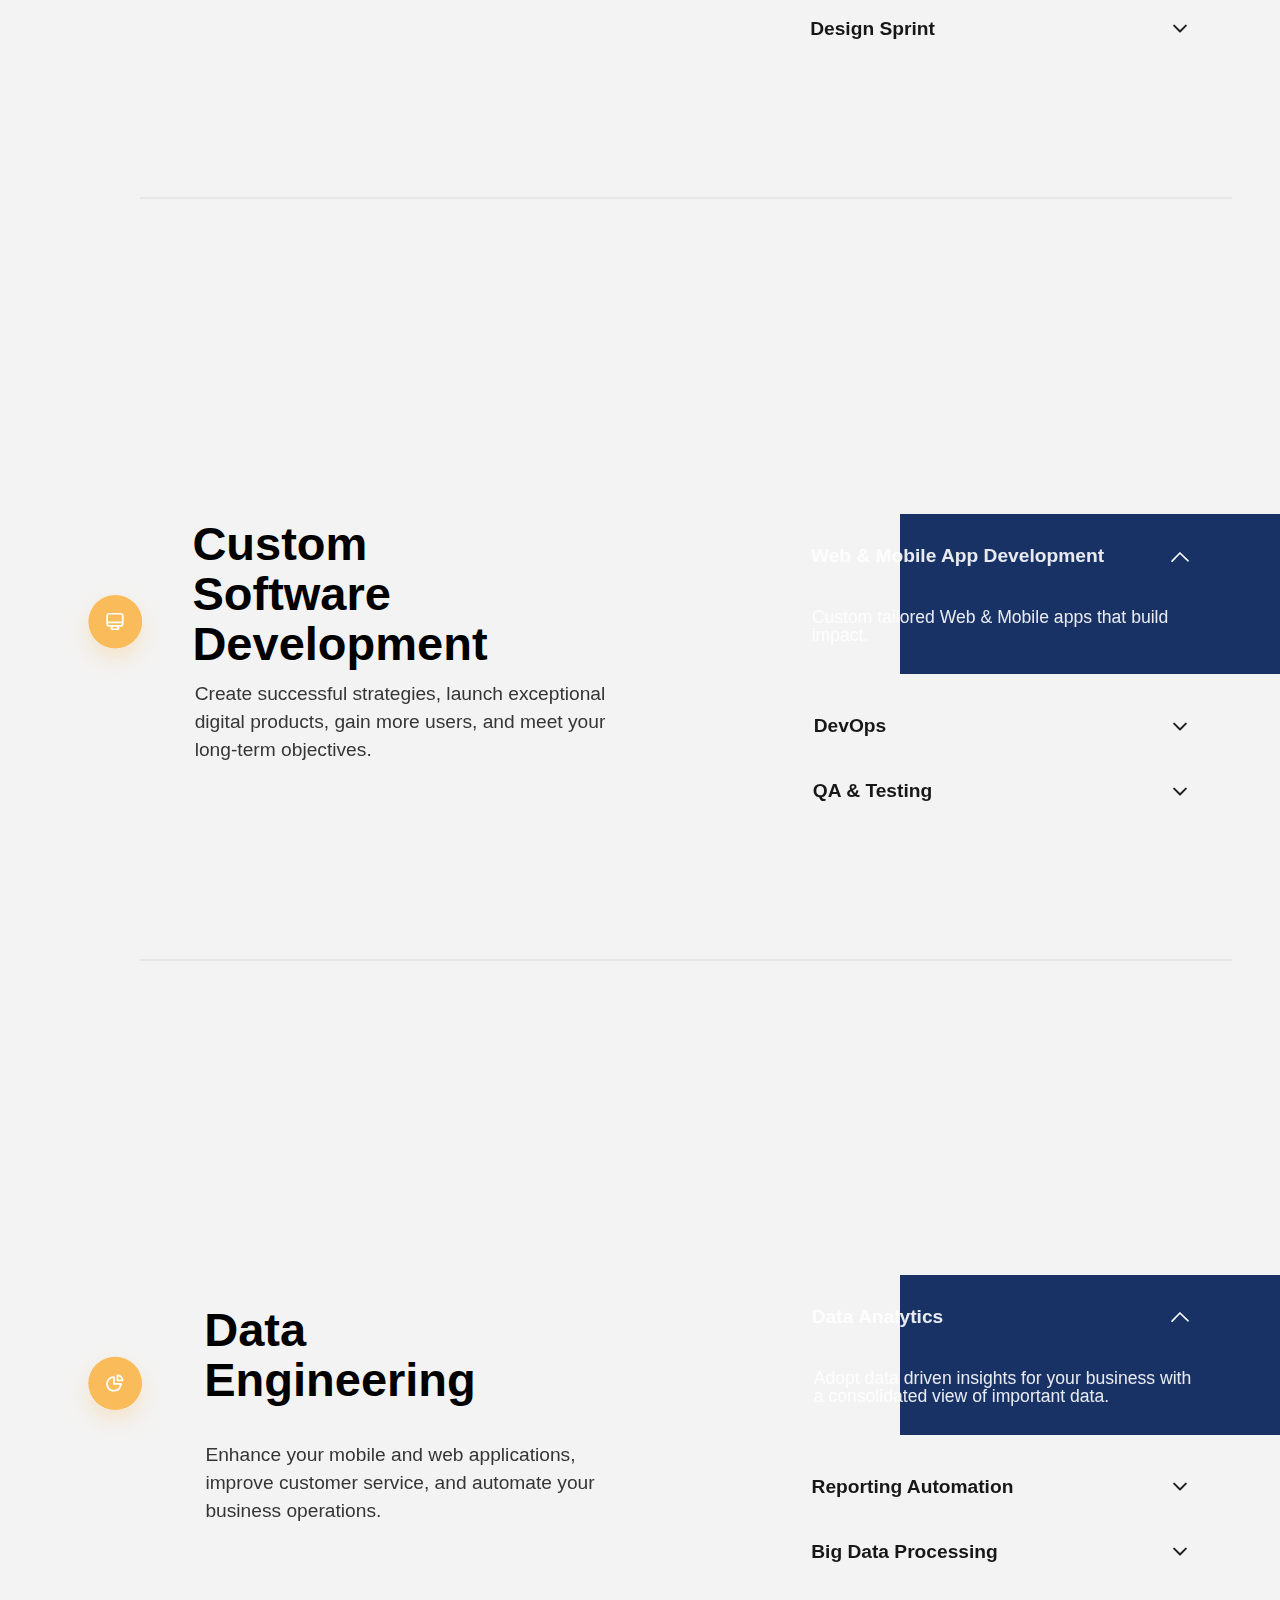
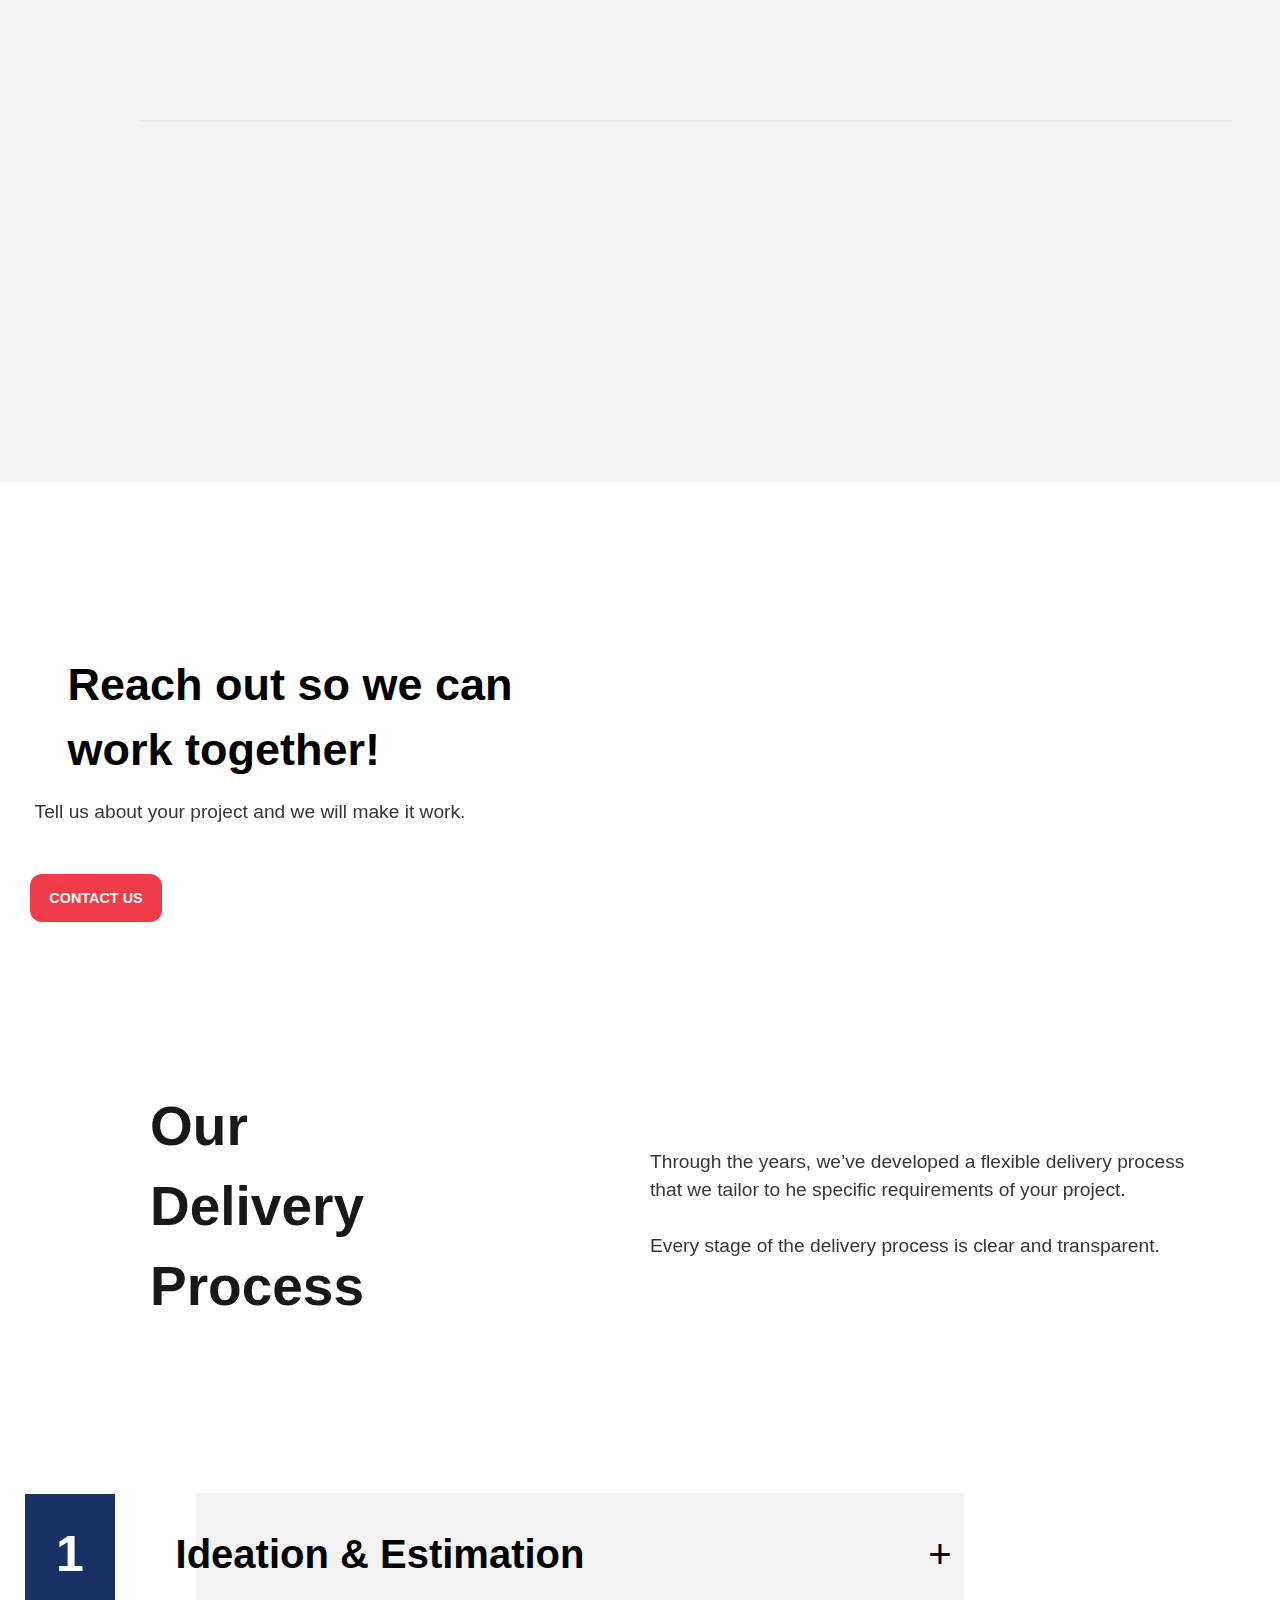
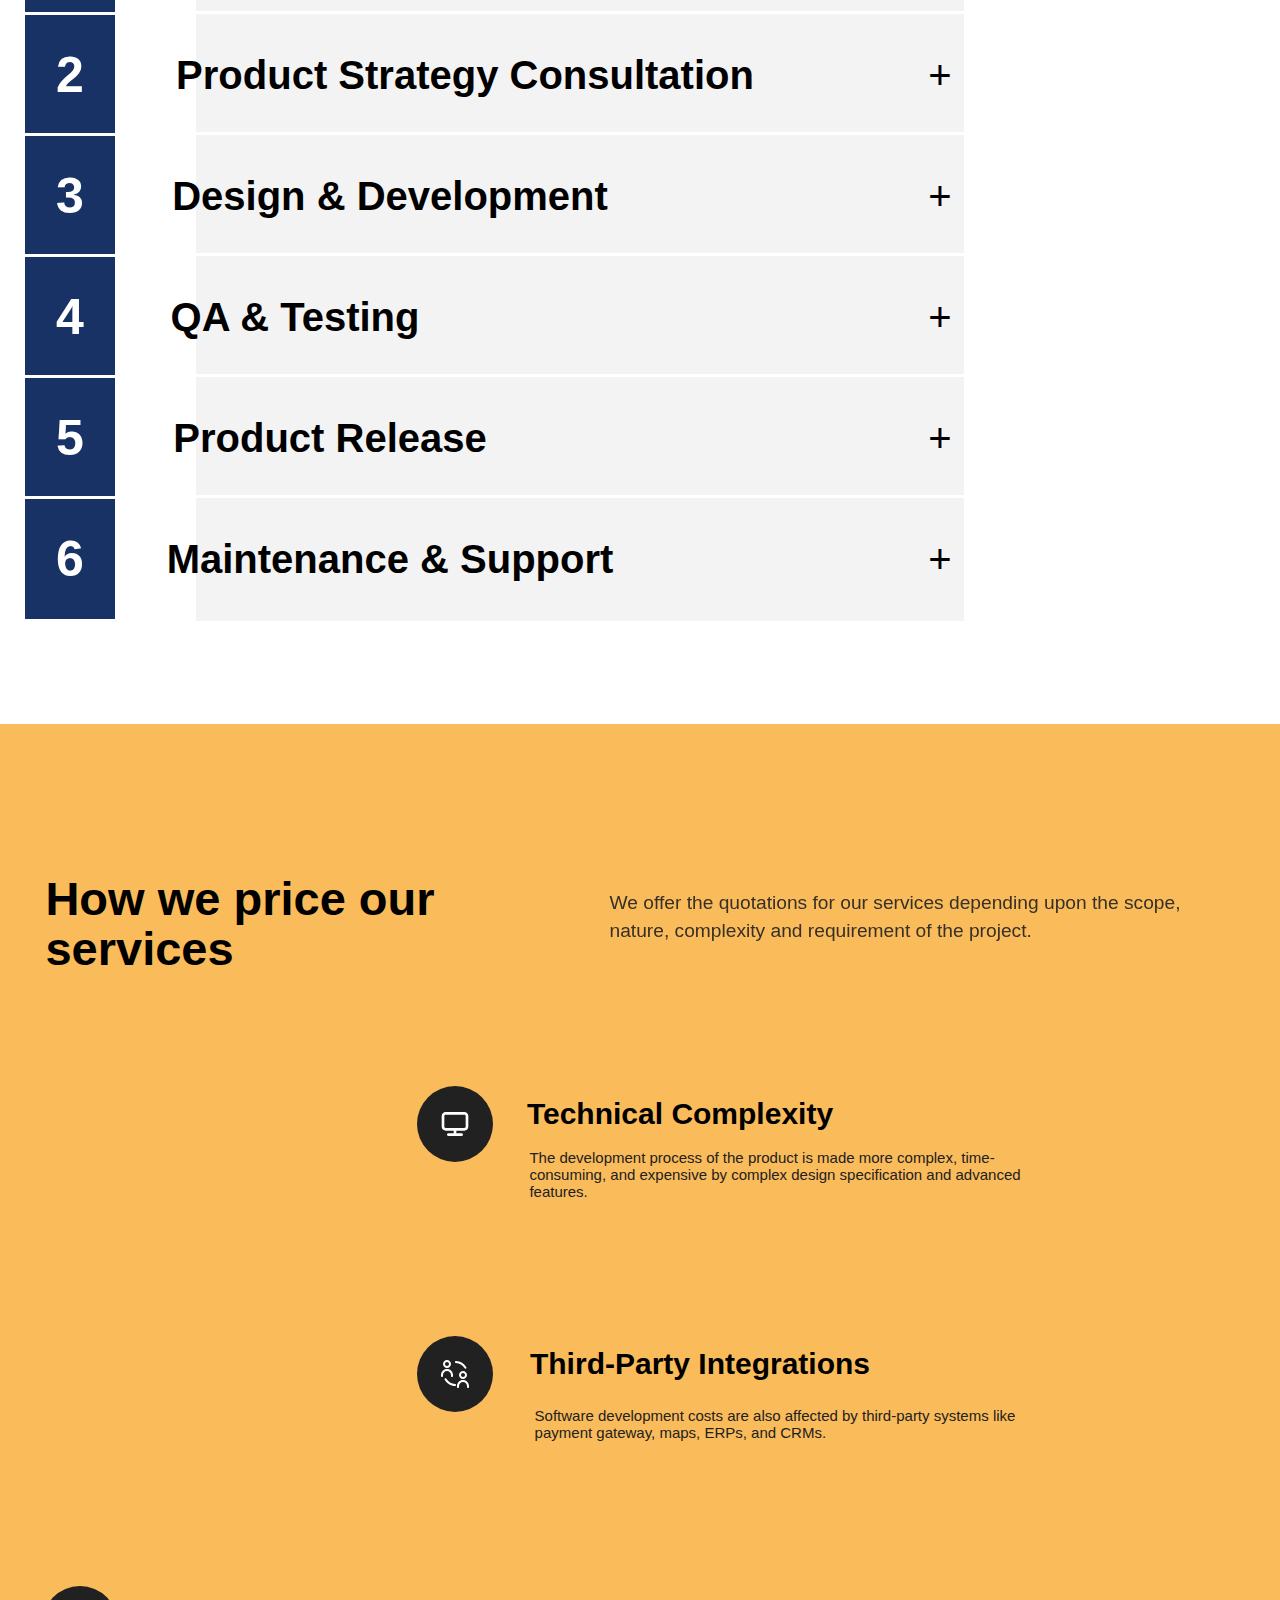
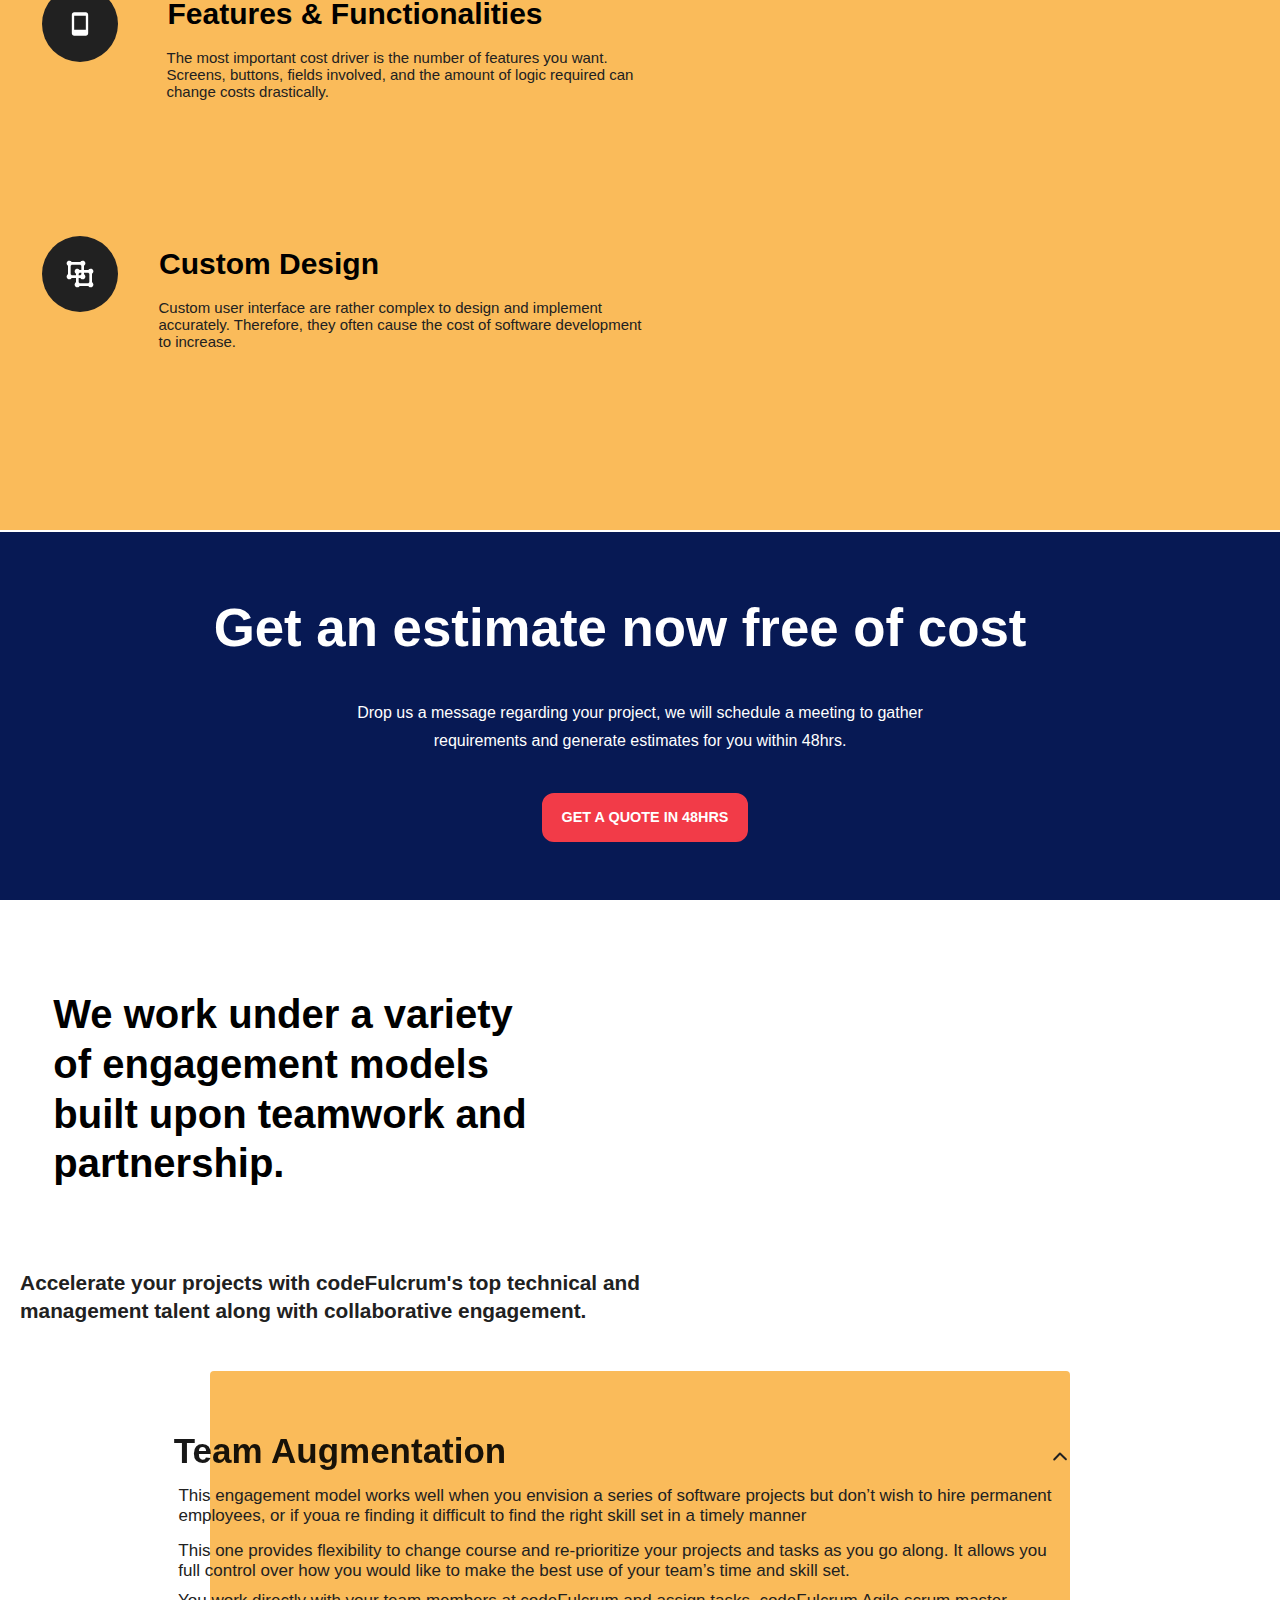
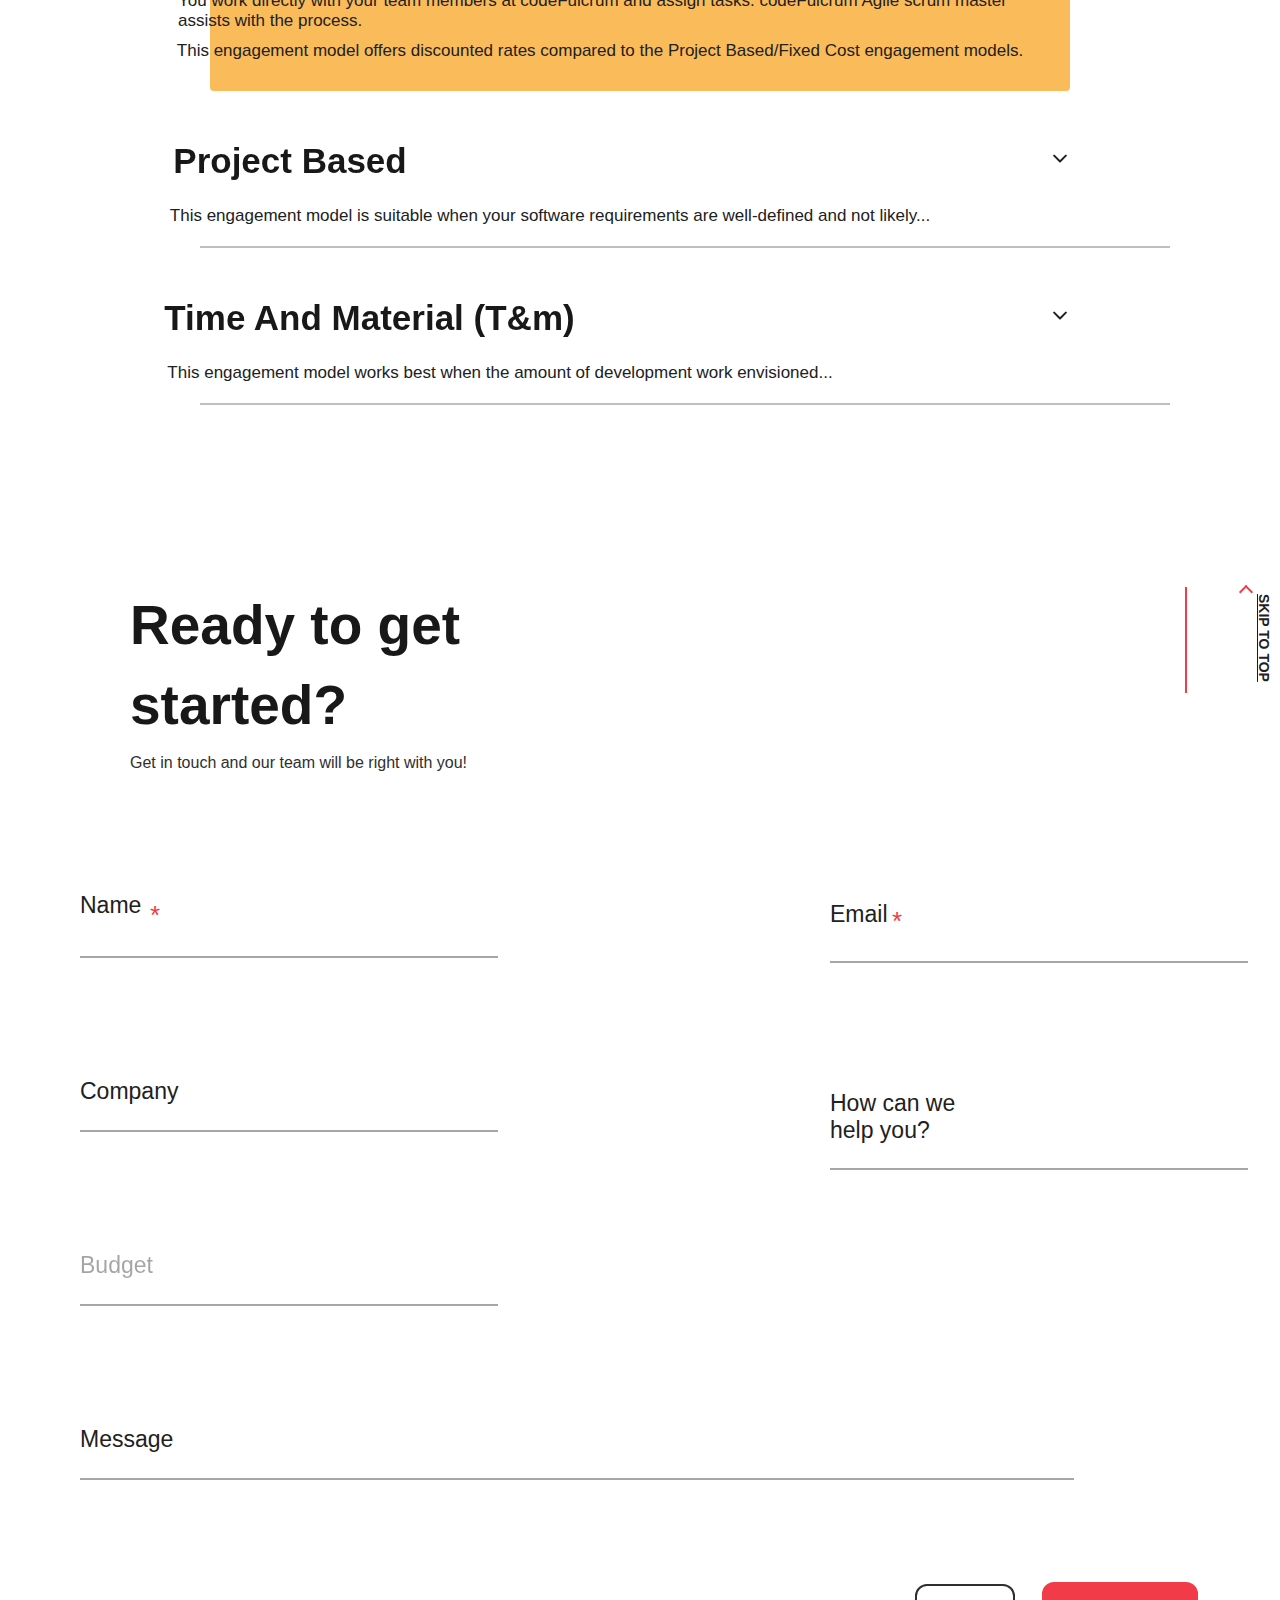
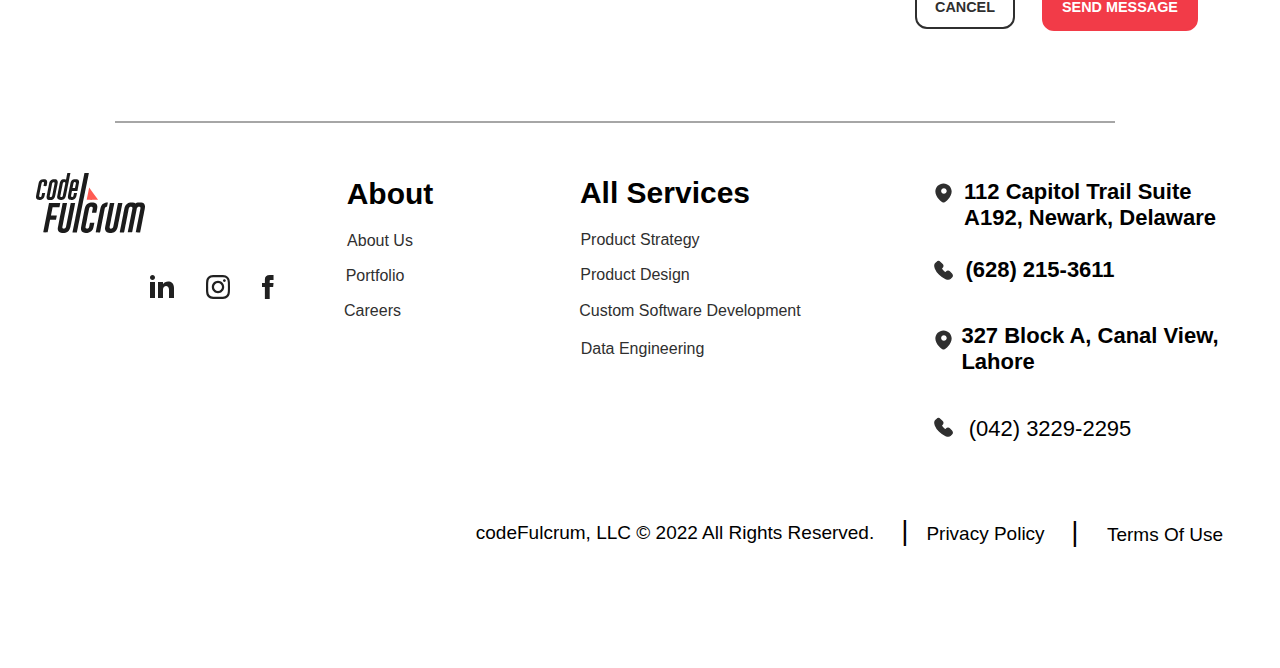
<file: services.html>
<!DOCTYPE html>
<html lang="en">
<head>
    <meta charset="UTF-8">
    <meta http-equiv="X-UA-Compatible" content="IE=edge">
    <meta name="viewport" initial-scale=1.0">
   
    <link rel="stylesheet" href="style.css">
    <title>Services</title>
</head>
<body>
    <section class="header">
        <nav> 
            <a class="logo" href="index.html"><img src="images/CF-logo-dark.svg">
            </a>
          
            <div class="nav-links">
                <ul>
                    <li><a href="services.html">Services</a></li>
                    <li><a href="Portfolio.html">Portfolio</a></li>
                    <li><a href="about.html">About Us</a></li>
                    <li><a href="">Careers</a></li> 
                   
                </ul>
            </div>
        </nav>
        <button class="button">CONTACT US</button>
    </section>
    
    <section class="hight">
        <section>
            <div class="row">
                <p class="at">
                    All Services
                </p>
                <div class="divider-g"></div>
            </div> 
        </section>
     <section>
         
        <div class="nav">
            
            <ul>
                <li><a class="e" href="product.html">Product Strategy</a></li>
                <li><a class="f" href="design.html">Product Design</a></li>
                <li><a class="g" href="custom.html">Custom Software Development</a></li>
                <li><a class="h" href="enginer.html">Data Engineering</a></li>
            </ul>
        </div>
    </section>

    <section>
        <div class="row">
            <h1 class="needs">
                Complete Spectrum of Software<br>Development & Consultancy Services
            </h1>
        </div>
        <div class="row">
            <button class="trial-p">BOOK A CALL!</button>
        </div>
    </section>
<section>
    <div class="row">
        <img class="herog" src="images/hero-services.png">
    </div>
    <div class="side">
    <div class="row">
       
        <a href="#about_us_section" class="scroll-down-global" style="cursor: none;"><div class="icon"><div id="wrapper-down"><div id="wrapper-inner-down"><div id="scroll-down"><span class="arrow-down"></span></div></div></div></div><div class="toe">SCROLL DOWN</div></a>
    </div>
</div>
</section>
<section>
<div class="bg-cf-dark-f client-section-f">
<div class="row">
    <h1 class="core-i">
        Solve Your Toughest<br>Challenges
    </h1>
</div>
<div class="tip">
<div class="row">
   <p class="word-x">
    As a full-service software house, with us, you can rest<br>assured that your project will be given the attention it<br>deserves at every stage, from comprehensive market<br>research to continuing support after launch.

   </p>
</div>
<div class="row">
    <p class="word-x">
        Allow us to assist your product in conquering markets<br>and edging out the competition; see what we can do<br>for you and your business!

    </p>
</div>
<div class="divider-l"></div>
</div>

<div class="row">
    <img class="prod" src="images/prod.svg">
</div>
<div class="row">
    <h1 class="core-n">
        Product<br>Strategy
    </h1>
</div>
<div class="lef">
<div class="row">
    <p class="word-x">
        Create cutting-edge digital products, winning<br>trategies, and make room for innovation in your<br>organization.
    </p>
</div>
</div>
<div class="divider-lo"></div>
<div class="row">
    <p class="word-q">
       Discovery Workshop
    </p>
</div>
<div class="row">
    <img class="sox" src="images/arrow-white.svg">
</div>
<div class="row">
    <p class="word-j">
        2 weeks collaborative workshop to define your<br>idea from business perspectives.
    </p>
</div>
<div class="mok">
    <div class="row">
    <p class="word-r">
       Sprint Zero
    </p>
</div>
<div class="row">
    <img class="sof" src="images/dropdown-arrow.svg">
</div>
</div>
<div class="mos">
    <div class="row">
    <p class="word-p">
       Design Sprint 
    </p>
</div>
<div class="row">
    <img class="sof" src="images/dropdown-arrow.svg">
</div>

</div>

<div class="divider-t"></div>

<div class="row">
    <img class="prod" src="images/product-design.svg">
</div>
<div class="row">
    <h1 class="core-n">
        
Product<br>Design
    </h1>
</div>
<div class="lef">
<div class="row">
    <p class="word-x">
        Build stunning, brand-aware applications that<br>focus on your users while also generating<br>revenue.
    </p>
</div>
</div>

<div class="divider-lo"></div>
<div class="row">
    <p class="word-o">
       User Research
    </p>
</div>
<div class="row">
    <img class="sox" src="images/arrow-white.svg">
</div>
<div class="row">
    <p class="word-v">
        Before we get our hands dirty, we conduct<br>thorough research to develop your user<br>personas and outline your products’ whole<br>customer journey.
    </p>
</div>
<div class="mok">
    <div class="row">
    <p class="word-vex">
       UI/Ux
    </p>
</div>
<div class="row">
    <img class="sof" src="images/dropdown-arrow.svg">
</div>
</div>
<div class="mos">
    <div class="row">
    <p class="word-p">
       Design Sprint 
    </p>
</div>
<div class="row">
    <img class="sof" src="images/dropdown-arrow.svg">
</div>
</div>
<div class="divider-t"></div>


<div class="row">
    <img class="prod" src="images/custom-software.svg">
</div>
<div class="row">
    <h1 class="core-t">
        Custom<br>Software<br>Development
    </h1>
</div>
<div class="lef">
<div class="row">
    <p class="word-x">
        Create successful strategies, launch exceptional<br>digital products, gain more users, and meet your<br>long-term objectives.
    </p>
</div>
</div>

<div class="divider-lo"></div>
<div class="row">
    <p class="word-so">
        Web & Mobile App Development
    </p>
</div>
<div class="row">
    <img class="sox" src="images/arrow-white.svg">
</div>
<div class="row">
    <p class="word-vo">
        Custom tailored Web & Mobile apps that build<br>impact.
    </p>
</div>
<div class="mok">
    <div class="row">
    <p class="word-vexs">
        DevOps
    </p>
</div>
<div class="row">
    <img class="sof" src="images/dropdown-arrow.svg">
</div>
</div>
<div class="mos">
    <div class="row">
    <p class="word-p">
        QA & Testing
    </p>
</div>
<div class="row">
    <img class="sof" src="images/dropdown-arrow.svg">
</div>
</div>
<div class="divider-t"></div>

<div class="row">
    <img class="prod" src="images/data-eng.svg">
</div>
<div class="row">
    <h1 class="core-t">
        Data<br>Engineering
    </h1>
</div>
<div class="lef">
<div class="row">
    <p class="word-x">
        Enhance your mobile and web applications,<br>improve customer service, and automate your<br>business operations.
    </p>
</div>
</div>

<div class="divider-lo"></div>
<div class="row">
    <p class="word-o">
        Data Analytics
    </p>
</div>
<div class="row">
    <img class="sox" src="images/arrow-white.svg">
</div>
<div class="row">
    <p class="word-vot">
        Adopt data driven insights for your business with<br>a consolidated view of important data.
    </p>
</div>
<div class="mok">
    <div class="row">
    <p class="word-vexst">
        Reporting Automation
    </p>
</div>
<div class="row">
    <img class="sof" src="images/dropdown-arrow.svg">
</div>
</div>
<div class="mos">
    <div class="row">
    <p class="word-vexstf">
        Big Data Processing
    </p>
</div>
<div class="row">
    <img class="sof" src="images/dropdown-arrow.svg">
</div>
</div>
<div class="divider-t"></div>
</div>

</section>


<section>
    <div class="row">
    <h1 class="web">
        Reach out so we can<br>work together!
    </h1>
</div>
<div class="row">
    <p class="word-xg">
        Tell us about your project and we will make it work.
    </p>
</div>
<div class="row">
  <button class="trial-box">CONTACT US</button>  
</div>



</section>


<section>
    <div class="small-container">
        <div class="row">
            <div class="col-2">
                <h1 class="headingt">
                    Our<br>Delivery<br>Process
                 </h1>
            </div>
            <div class="col-2">
                <p class="word-x">
                    Through the years, we’ve developed a flexible delivery process<br>that we tailor to he specific requirements of your project.
<br>
<br>
Every stage of the delivery process is clear and transparent.
                </p>
            </div>
        </div>
    </div>
</section>
<section>
    <div class="row">
        <div class="diveder"></div>
    </div>
    <div class="row">
        <div class="diveder-t"></div>
    </div>
    <div class="row">
        <p class="opner">
            1
        </p>
    </div>
    <div class="row">
        <h1 class="opner-two">
            Ideation & Estimation
        </h1>
    </div>
    <div class="row">
        <p class="opner-three">
            +
        </p>
    </div>
    <div class="floe">
    <div class="row">
        <div class="diveder"></div>
    </div>
    <div class="row">
        <div class="diveder-t"></div>
    </div>
   
    <div class="row">
        <p class="opner">
            2
        </p>
    </div>
    <div class="row">
        <h1 class="opner-twog">
            Product Strategy Consultation

        </h1>
    </div>
    <div class="row">
        <p class="opner-three">
            +
        </p>
    </div>
</div>
<div class="floe">
    <div class="row">
        <div class="diveder"></div>
    </div>
    <div class="row">
        <div class="diveder-t"></div>
    </div>
   
    <div class="row">
        <p class="opner">
            3
        </p>
    </div>
    <div class="row">
        <h1 class="opner-twogs">
            Design & Development
        </h1>
    </div>
    <div class="row">
        <p class="opner-three">
            +
        </p>
    </div>
</div>
<div class="floe">
    <div class="row">
        <div class="diveder"></div>
    </div>
    <div class="row">
        <div class="diveder-t"></div>
    </div>
   
    <div class="row">
        <p class="opner">
            4
        </p>
    </div>
    <div class="row">
        <h1 class="opner-twogsq">
            QA & Testing
        </h1>
    </div>
    <div class="row">
        <p class="opner-three">
            +
        </p>
    </div>
</div>
<div class="floe">
    <div class="row">
        <div class="diveder"></div>
    </div>
    <div class="row">
        <div class="diveder-t"></div>
    </div>
   
    <div class="row">
        <p class="opner">
            5
        </p>
    </div>
    <div class="row">
        <h1 class="opner-twogsqt">
            Product Release
        </h1>
    </div>
    <div class="row">
        <p class="opner-three">
            +
        </p>
    </div>
</div>
<div class="floe">
    <div class="row">
        <div class="diveder"></div>
    </div>
    <div class="row">
        <div class="diveder-t"></div>
    </div>
   
    <div class="row">
        <p class="opner">
            6
        </p>
    </div>
    <div class="row">
        <h1 class="opner-twogsqtv">
            Maintenance & Support
        </h1>
    </div>
    <div class="row">
        <p class="opner-three">
            +
        </p>
    </div>
</div>

</section>
<section>
    <div class="bg-cf-dark-ft client-section-ft">
<div class="row">
    <h1 class="core-x">
        How we price our<br>services
    </h1>
</div>
<div class="row">
    <p class="word-f">
        We offer the quotations for our services depending upon the scope,<br>nature, complexity and requirement of the project.
    </p>
</div>
<div class="row">
    <p class="complet">
        
Technical Complexity
    </p>
</div>
<div class="row">
    <img class="price" src="images/price-img1.svg">
</div>
<div class="row">
    <p class="devop">
        The development process of the product is made more complex, time-<br>consuming, and expensive by complex design specification and advanced<br>features.
    </p>
</div>
<div class="coold">
  <div class="row">
    <p class="completd">
        
Third-Party Integrations
    </p>
</div>
<div class="row">
    <img class="price" src="images/price-img2.svg">
</div>
<div class="row">
    <p class="devop">
        Software development costs are also affected by third-party systems like<br>payment gateway, maps, ERPs, and CRMs.
    </p>
</div>  
</div>
<div class="coole">
    <div class="row">
      <p class="completdf">
        Features & Functionalities
      </p>
  </div>
  <div class="row">
      <img class="price" src="images/price-img3.svg">
  </div>
  <div class="row">
      <p class="devop">
        The most important cost driver is the number of features you want.<br>Screens, buttons, fields involved, and the amount of logic required can<br>change costs drastically.
      </p>
  </div>  
  </div>
  <div class="coole">
    <div class="row">
      <p class="completdg">
        Custom Design
      </p>
  </div>
  <div class="row">
      <img class="price" src="images/price-img4.svg">
  </div>
  <div class="row">
      <p class="devop">
        Custom user interface are rather complex to design and implement<br>accurately. Therefore, they often cause the cost of software development<br>to increase.
      </p>
  </div>  
  </div>

    </div>
    <div class="bg-cf-dark-h client-section-h">
<div class="row">
    <h1 class="needs-tp">
        Get an estimate now free of cost
    </h1>
</div>
<div class="row">
    <p class="drop">
        Drop us a message regarding your project, we will schedule a meeting to gather<br>requirements and generate estimates for you within 48hrs.
    </p>
</div>
<div class="row">
    <button class="btn-h">GET A QUOTE IN 48HRS</button>

</div>
    </div>
</section>

<section>
    <div class="row">
        <h1 class="under-g">
            We work under a variety<br>of engagement models<br>built upon teamwork and<br>partnership.
        </h1>
    </div>
    <div class="row">
        <p class="hero-text-a">
            Accelerate your projects with codeFulcrum's top technical and<br>management talent along with collaborative engagement.
        </p>
    </div>
</section>
<section>
    <div class="bg-cf-dark-c client-section-c">
<div class="row">
    <p class="team">
        Team Augmentation
    </p>
</div>
<div class="row">
    <img class="sofd" src="images/dropdown-arrow.svg">
</div>
<div class="row">
    <p class="model">
        This engagement model works well when you envision a series of software projects but don’t wish to hire permanent<br>employees, or if youa re finding it difficult to find the right skill set in a timely manner
    </p>
</div>
<div class="row">
    <p class="model-g">
        This one provides flexibility to change course and re-prioritize your projects and tasks as you go along. It allows you<br>full control over how you would like to make the best use of your team’s time and skill set.
    </p>
</div>
<div class="row">
    <p class="model-tg">
        You work directly with your team members at codeFulcrum and assign tasks. codeFulcrum Agile scrum master<br>assists with the process.
    </p>
</div>
<div class="row">
    <p class="model-tgf">
        This engagement model offers discounted rates compared to the Project Based/Fixed Cost engagement models.
    </p>
</div>

    </div>
    <div class="row">
        <h1 class="team-x">
            Project Based
        </h1>
    </div>
    <div class="row">
        <img class="sofq" src="images/dropdown-arrow.svg">
    </div>
    <div class="row">
    <p class="modeltgfs">
        This engagement model is suitable when your software requirements are well-defined and not likely... 
    </p> 
    </div>
    <div class="divider-o"></div>
<div class="sop">
     <div class="row">
        <h1 class="team-xy">
            Time And Material (T&m)
        </h1>
    </div>
    <div class="row">
        <img class="sofq" src="images/dropdown-arrow.svg">
    </div>
    <div class="row">
    <p class="modeltgfst">
        This engagement model works best when the amount of development work envisioned...
    </p> 
    </div>
    <div class="divider-o"></div>

</div>
   
    

</section>
<section>
    <div class="row">
       <div class="col-2">
        <h1 class="ready">
            Ready to get started?
        </h1>
<p class="red">
    Get in touch and our team will be right with you!
</p>
       </div>
       <div class="col-2">
        <a href="#top" class="scroll-top-global d-flex" style="cursor: none;"><div class="icon"><div id="wrapper-up"><div id="wrapper-inner-up"><span class="arrow-up"></span><div id="scroll-up"></div></div></div></div><div class="toe">SKIP TO TOP</div></a>
       </div>
    </div>
</section>
<section>
    <div class="row">
        <div class="col-2">
            <p class="name">
                Name
            </p>
            <p class="star">
                *
            </p>
            <div class="divider-g"></div>
        </div>
    </div>
    <div class="row">
        <div class="col-2">
            <p class="name">
                Company
            </p>
            
            <div class="divider-g"></div>
        </div>
    </div>
    <div class="row">
        <div class="col-2">
            <p class="name color">
                  Budget
            </p>
            <div class="divider-g"></div>
        </div>
    </div>
    <div class="row">
        <div class="col-2">
            <p class="name">
                Message
            </p>
            
            <div class="divider-g width"></div>
        </div>
    </div>
    <div class="row">
        <div class="col-2">
            <p class="name-g">
                Email

            </p>
            <p class="star-g">
                *
            </p>
            <div class="divider-gf"></div>
        </div>
    </div>
    <div class="row">
        <div class="col-2">
            <p class="name-gg">
                How can we help you?
            </p>
            
            <div class="divider-ggf"></div>
        </div>
    </div>
</section>
 <section>
    <div class="row">
        <button class="trial-f">SEND MESSAGE</button>
    </div>
    <div class="row">
        <button class="trial-fs">CANCEL</button> 
    </div> 
 </section>
 <section>
    <div class="row">
        <div class="divider-gt"></div>
</div>
 </section>
    
   <section class="footer-g">
    <div class="row">
        <img class="footer" src="images/CF-logo-dark.svg">
    </div>
    <div class="row-a">
    <div class="social-icons"><a href="https://www.linkedin.com/company/codefulcrum/" target="_blank" class="social-icon" rel="noreferrer" style="cursor: none;"><img src="images/linkedin.svg" alt="" class="img-fluid"></a><a href="https://instagram.com/codefulcrum_?igshid=YmMyMTA2M2Y=" target="_blank" class="social-icon" rel="noreferrer" style="cursor: none;"><img src="images/instagram.svg" alt="" class="img-fluid"></a><a href="https://www.facebook.com/codeFulcrum/" target="_blank" class="social-icon" rel="noreferrer" style="cursor: none;"><img src="images/facebook.svg" alt="" class="img-fluid"></a></div>
</div>
<div class="row">
    <p class="ab">
        About
    </p>
</div>
<div class="row">
    <p class="red-g">
        About Us
    </p>
</div>
<div class="row">
    <p class="red-s">
        Portfolio
    </p>
</div>
<div class="row">
    <p class="red-f">
        Careers
    </p>
</div>
<div class="even">
<div class="row">
    <p class="ab">
        All Services
    </p>
</div>
<div class="row">
    <p class="red-gg">
        Product Strategy
    </p>
</div>
<div class="row">
    <p class="red-ss">
        Product Design
    </p>
</div>
<div class="row">
    <p class="red-ff">
        Custom Software Development
    </p>
</div>
<div class="row">
    <p class="red-k">
        Data Engineering
    </p>
</div>
</div>
<div class="row">
    <img class="location" src="images/Location.svg">
</div>
<div class="row">
    <p class="abc">
     112 Capitol Trail Suite<br>A192, Newark, Delaware    
    </p>
   
</div>
<div class="row">
    <img class="location-g" src="images/Call.svg">
</div>
<div class="row">
    <p class="abd">
        (628) 215-3611   
    </p>
   
</div>
<div class="row">
    <img class="location-t" src="images/Location.svg">
</div>
<div class="row">
    <p class="abcd">
        327 Block A, Canal View,<br>Lahore   
    </p>
   
</div>
<div class="row">
    <img class="location-gt" src="images/Call.svg">
</div>
<div class="row">
    <p class="abde">
        (042) 3229-2295  
    </p>
   
</div>
<div class="row">
      <p class="abdef">
        codeFulcrum, LLC © 2022 All Rights Reserved.
      </p>
</div>
<div class="row">
    <p class="slash">
        |
    </p>
</div>
<div class="row">
    <p class="Policy">
        Privacy Policy
    </p>
</div>
<div class="row">
  <p class="slash-f">
      |
  </p>
</div>
<div class="row">
    <p class="Policy-g">
        
Terms Of Use
    </p>
</div>


   </section>


</section>
</body>
</html>
</file>
<file: style.css>
*{
    margin: 0;
    padding: 0;
    font-family: 'Poppins', sans-serif;
    position: relative;

}
p:not([class]) {
    opacity: 0.7;
    max-width: 32ch;
  
  }
.header {
    position: fixed;
    min-height: 15vh;
    width: 90%;
    background-color: #fff;
    background-position: center;
    background-size: cover;
        padding-left: 155px;
    margin-top: -200px;
   z-index: 1023;

 }

 .logo {
    position: relative;
   
 }



 nav {
    position: relative;
    display: flex;
    padding: 2%;
    justify-content: space-between;
    align-items: center;
    cursor: pointer;
 }
.nav-links {
    position: fixed;
    flex: 1;
    text-align: right; 
    margin-left: 800px;   
    cursor: pointer; 
}
.nav-links ul li {
list-style: none;
display: inline-block;
right: 450px;
padding-right: 40px;
position: relative;
}
.nav-links ul li a {

 color: black;
 text-decoration: none;
 font-size: 18px;
 font-weight: 600;
 opacity: 0.9;
}


.nav-links a:hover,
.nav-links a:focus {
    color: red;
}
 
  

.button {
    padding: 1% 1%;
    border: 2px solid rgb(18, 18, 18);
    border-radius: 0.75rem;
    font-weight: 600;
    color: rgb(255, 255, 255);
    font-size: 0.9rem;
    transition: all 200ms ease 0s;
    background-color: rgb(18, 18, 18);
    text-decoration: none;
    width: max-content;
    position: fixed;
    z-index: 1;
   left: 1200px;
   top: -20px;

   transition: 0.5s;
   margin-top: 55px;
   margin-left: 60px;
   cursor: pointer;
}
.button:hover {
    box-shadow: 0 0 20px 0px rgba(0, 0, 0, 0.2);
}



@media (max-width: 47em) {

    .header[data-overlay] {
      position: relative;
      z-index: 999;
    }
    nav {
        position: relative;
        display: flex;
        padding: 2%;
        justify-content: space-between;
        align-items: center;
     }
  
    .nav-links {
      display: none;
  
      position: fixed;
      padding: var(--size-700);
      inset: 7rem var(--size-400) auto;
      max-width: 25rem;
      margin-inline: auto;
      background: var(--clr-neutral-100);
      border-radius: var(--size-100);
      box-shadow: 0 0 0.75em rgb(0, 0, 0, 0.05);    
    }
  
    .header[data-overlay]::before {
      content: "";
      position: fixed;
      inset: 0;
      background-image: linear-gradient(rgb(0 0 0 / 0), rgb(0 0 0 / 0.8));
    }
  
  .nav-links {
    display: grid;
    gap: var(--size-500);
    text-align: center;
    font-weight: var(--fw-bold);
  }
  
  
  .nav-links[data-visible] {
    display: block;
  }
    .mobile-nav-toggle {
      display: block;
      position: fixed;
      top: var(--size-600);
      right: var(--size-400);
      cursor: pointer;
      background: transparent;
      border: 0;
      padding: 0.5em;
      width: 1.1em;
      aspect-ratio: 1;
  
      background-image: url("images/icon-hamburger.svg");
      background-size: contain;
      background-repeat: no-repeat;
      background-position: center;
    }
    .mobile-nav-toggle[aria-expanded="true"] {
      background-image: url("images/icon-close.svg");
    }
    
  }
.hight {
    margin-top: 200px;
 
}
.hight-f {
    margin-top: 200px;
    
    
}




.row {
    display: flex;
    align-items: center;
    flex-wrap: wrap;
    justify-content: space-around;
}
.col-2 {
    flex-basis: 50%;
    min-width: 250px;
}
.col-2 h1 {
    position: relative;
    font-size: 55px;
    line-height: 80px;
    padding-left: 150px;
    opacity: 0.9;
}
.hero {
    margin-top: -340px;
    margin-left: 260px;
}
.hero-text {
    position: relative;
    font-size: 1.30rem;
    font-weight: 600;
    margin-bottom: 1.75rem;
    margin-top: 2rem;
    padding-left: 10rem;
    line-height: 28px;
    opacity: 0.9;
}
.btn {
    position: relative;
    padding: 0.9rem 1.1rem;
    border: 2px solid rgb(242, 59, 72);
    border-radius: 0.75rem;
    font-weight: 600;
    color: rgb(255, 255, 255);
    font-size: 0.9rem;
    transition: all 200ms ease 0s;
    background-color: rgb(242, 59, 72);
    text-decoration: none;
    width: max-content;
    position: relative;
    z-index: 1;
    margin-top: 2rem;
    left: 10rem;
    transition: 0.5s;
    cursor: pointer;
}
.btn:hover {
    box-shadow: 0 0 20px 0px rgba(0, 0, 0, 0.2);
}

.image {
    position: relative;
    top: -50px;
}
.social-heading {
    border-bottom: 1px solid #212121;
    font-size: .77rem;
    font-weight: 800;
    color: #212121;
    margin-bottom: 1.5rem;
    margin-top: 6rem;
    padding: 0 1rem 0.25rem 0;
    width: -webkit-max-content;
    width: max-content;
    margin-left: 180px;
  
}

.social-icons {
    align-items: center;
    display: flex;
    margin-left: 180px;
}
.social-icons .social-icon {
    height: 1.5rem;
    width: 1.5rem;
}
.social-icons .social-icon:nth-child(2) {
    margin: 0 2rem;
}
.img-fluid {
    max-height: 100%;
}
.img-fluid, .img-thumbnail {
    height: auto;
    max-width: 100%;
}
img, svg {
    vertical-align: middle;
}
.scroll-down-global .icon {
    height: 112px;
    transition: .2s;
    width: 32px;
    cursor: pointer;
    
    
}
#wrapper-down {
    display: table;
    height: 100%;
    width: 100%;
    cursor: pointer;
}
#wrapper-inner-down {
    display: table-cell;
    height: 100%;
    vertical-align: middle;
    width: 100%;
    cursor: pointer;
}
#scroll-down {
    display: block;
    padding-top: 79px;
    position: relative;
    text-align: center;
    cursor: pointer;
}
.arrow-down {
    display: block;
    height: 38px;
    margin: 0 auto;
    width: 10px;
    margin-left: 600px;
    cursor: pointer;
}
#scroll-down:before {
    -webkit-animation: elasticus 1.2s cubic-bezier(1,0,0,1) infinite;
    animation: elasticus 1.2s cubic-bezier(1,0,0,1) infinite;
    background: #f23b48;
    content: " ";
    height: 106px;
    left: 50%;
    margin-left: -1px;
    margin-top: 1px;
    position: absolute;
    top: 0;
    width: 2px;
    margin-left: 300px;
    cursor: pointer;
    
}
.arrow-down:after {
    border-right: 2px solid #f23b48;
    border-top: 2px solid #f23b48;
    content: "";
    display: block;
    height: 8px;
    margin: 21.2px 0 0 1px;
    padding: 0;
    -webkit-transform: rotate(135deg);
    transform: rotate(135deg);
    width: 8px;
    cursor: pointer;
    
}
.scroll-down-global .text {
    text-decoration: none;
    color: #212121;
    font-size: 14px;
    font-weight: 750;
    margin-left: 14px;
    -webkit-transform: rotate(90deg);
    transform: rotate(90deg);
    -webkit-transform-origin: top left;
    transform-origin: top left;
    width: -webkit-max-content;
    width: max-content;
    margin-left: 632px;
    margin-top: -110px;
    display: block;
    list-style: none;
    cursor: pointer;
}

.client-section {
    padding: 5rem 0;
    display: grid;
    margin: 100px auto;
    
}

.bg-cf-dark {
    background-color: #2f2f2f;
    
}


.col-5 {
    width: 160px;
    display: flex;
    justify-content: center;

    
}

.col-5 img {
    width: 100%;
    cursor: pointer;
    filter: grayscale(100%);
 
}

.col-5 img:hover {
    filter: grayscale(0);
}
.col-6 {
    width: 160px;
    display: flex;
    justify-content: center;
    margin-top: 70px;

    
}

.col-6 img {
    width: 100%;
    cursor: pointer;
    filter: grayscale(100%);
 
}

.col-6 img:hover {
    filter: grayscale(0);
}
.col-7 {
    width: 160px;
    display: flex;
    justify-content: center;
    margin-top: 70px;

    
}

.col-7 img {
    width: 100%;
    cursor: pointer;
    filter: grayscale(100%);
 
}

.col-7 img:hover {
    filter: grayscale(0);
}

.text-number {
    position: relative;
    font-size: 1.30rem;
    font-weight: 600;
    margin-bottom: 1.75rem;
    margin-top: 2rem;
    padding-left: 4rem;
    line-height: 28px;
    opacity: 0.9;
}

.number{
    display: flex;
    position: relative;
    font-size: 55px;
    line-height: 70px;
    padding-left: 150px;
    opacity: 0.9;
    margin-top: 20px;
    margin-bottom: 70px;
}
.animated-digit {
    font-size: 3.6rem;
   margin-bottom: 30px;

}


.about-us-section .text {
    color: #212121;
    font-size: 1.375rem;
    padding: 0 2rem;
}
.text {
    /* color: #fff; */
    padding-bottom: 1.5rem;
   
}
.text-n {
    /* color: #fff; */
    padding-bottom: 3.4rem;
   
}
.heading {
    position: relative;
    font-size: 3rem;
    line-height: 28px;
    font-weight: 700;
    padding-left: 150px;
    opacity: 0.9;
    padding-top: 100px;
  
}
.word {
    color: #212121;
    line-height: 28px;
    font-size: 1.2rem;
    font-weight: 500;
    padding-top: 6rem;
    padding-left: 30px;
    opacity: 0.9;
}


.testimonial {
    padding-top: 100px;
    margin-left: 160px;
    margin-right: 160px;
        
}   

.testimonial .col-3 {
    background: linear-gradient(0deg,#183266 50%,#fff 0);
    background-position: 0 0;
    background-size: 100% 200%;
    border: 1px solid #ccc;
    border-radius: 0.5rem;
    max-width: 373px;
    min-height: 420px;
    padding: 3rem 2rem 1.5rem;
    position: relative;
    transition: all .5s ease-out;
    transition: .2s;
    transition: .3s ease-in-out;
    width: 25%;
}

 .col-3 img {
    width: 45%;
    align-items: flex-start;
    margin-top: 30px;
    border-radius: 50%;
    margin-left: 5px;
    transition: 0.5s;
}

 .col-3:hover {

        background-position: 0 100%;
        color: #fff;
        -webkit-transform: scale(1.023);
        transform: scale(1.023);
        transition: .3s ease-in-out;
    }
   

.tet {
    text-align: start;
    font-size: 20px;
  margin: 12px 0;
  color: rgb(32, 31, 31);
  margin-top: 10px;
}
.tet:hover {
    color: #fff;
    transition: .1s ease-in-out;
}


 .head {
    margin-left: -150px;
    font-weight: 700;
    line-height: 2.5rem;
    color: black;
    font-size: 35px;
    margin-top: -100px;
    text-align: start;
    transition: 0.5s;
}
.head:hover {
    color: #fff;
    transition: .1s ease-in-out;
}


.testimonial-g {
    padding-top: 20px;
    margin-left: -80px;
    margin-right: 170px;
   
}


.headwe {
    margin-left: -90px;
    font-weight: 700;
    line-height: 2.5rem;
    color: black;
    font-size: 35px;
    margin-top: 70px;
    text-align: start;
    transition: 0.5s;
}

.testimonial-s {
    padding-top: 20px;
    padding-left: -220px;
   
}
.headwe:hover {
    color: #fff;
    transition: .1s ease-in-out;
}

.even-columns {
    background: radial-gradient(#fff,#cdcccc);
    margin-top: 80px;
    padding: 30px 0;
}

.work {
    margin-left: 60px;
    font-weight: 800;
    line-height: 2.5rem;
    color: black;
    font-size: 200px;
    margin-top: 80px;
}
.stroke {
    padding-left: 220px;
    padding-top: 25px;
}
.image-work {
    position: relative;
    top: -50px;
    left: -130px;
}
.bee {
    position: relative;
    margin-left: 20px;
    font-weight: 700;
    color: black;
    font-size: 40px;
    margin-top: -240px;
}

.mana {
    color: #2f2f2f;
    margin-top: -160px;
    margin-left: -1500px;
    
}

.all {
    margin-left: 230px;
    font-weight: 400;
    color: red;
    font-size: 20px;
    margin-top: 50px;
    cursor: pointer;
}
.arrow {
    margin-left: 385px;
    margin-top: -40px;
   
}
.work-out {
    position: relative;
    margin-left: -300px;
    font-weight: 750;
    line-height: 3.5rem;
    color: black;
    font-size: 45px;
    margin-top: 180px;
    opacity: 0.9;
}

.transperent{
    position: relative;
    margin-left: -150px;
    font-weight: 600;
    color: black;
    font-size: 30px;
    margin-top: 100px;
}
.services {
    margin-top: 20px;
    text-align: start;
    color: #2f2f2f;
    margin-left: -150px;
}
.transperent-T{
    
    position: relative;
    margin-left: 850px;
    font-weight: 600;
    color: black;
    font-size: 30px;
    margin-top: -110px;
}
.services-S {
    margin-top: 20px;
    text-align: start;
    color: #2f2f2f;
    margin-left: 850px;
}
.work-out-to {
    position: relative;
    margin-left: -800px;
    font-weight: 800;
    line-height: 3.8rem;
    color: black;
    font-size: 40px;
    margin-top: 180px;
    opacity: 0.9;
}
.back {
    align-items: center;
    background-color: #282828;
    color: white;
    border-radius: 55%;
    display: flex;
    height: 80px;
    font-weight: 900;
    font-size: 25px;
    justify-content: center;
    width: 80px;
    margin-top: 80px;
    margin-left: -480px;
}
.contact {
    margin-left: -490px;
    font-weight: 600;
    color: black;
    font-size: 25px;
    margin-top: 15px;
    
}
.share {
    color: #2f2f2f;
    font-size: 1.1rem;
    line-height: 24px;
    padding: 0.6rem 0.3rem;
    text-align: center;
    margin-left: -900px;
    margin-top: 10px;
}

.divider {
    border: 3px solid #000;
    padding-left: 80px; 
    margin: 0 -590px;
    margin-top: 40px;
}
.contact-g {
    margin-left: -275px;
    font-weight: 600;
    color: black;
    font-size: 25px;
    margin-top: -45px;
    
}
.back-g {
    align-items: center;
    background-color: #282828;
    color: white;
    border-radius: 55%;
    display: flex;
    height: 80px;
    font-weight: 900;
    font-size: 25px;
    justify-content: center;
    width: 80px;
    margin-left: -270px;
    margin-top: 17px;
}
.share-g {
    color: #2f2f2f;
    font-size: 1.1rem;
    line-height: 24px;
    padding: 0.6rem 0.3rem;
    text-align: center;
    margin-left: -430px;
    margin-top: -270px;
}
.contact-gf {
    margin-left: -220px;
    font-weight: 600;
    color: black;
    font-size: 25px;
    margin-top: 10px;
    margin-left: 140px;
    
}
.back-gf {
    align-items: center;
    background-color: #282828;
    color: white;
    border-radius: 55%;
    display: flex;
    height: 80px;
    font-weight: 900;
    font-size: 25px;
    justify-content: center;
    width: 80px;
    margin-left: 150px;
    margin-top: -242px;
}
.share-gf {
    color: #2f2f2f;
    font-size: 1.1rem;
    line-height: 24px;
    padding: 0.6rem 0.3rem;
    text-align: center;
    margin-left: 50px;
    margin-top: 58px;
}
.contact-gfs {
    margin-left: 620px;
    font-weight: 600;
    color: black;
    font-size: 25px;
    margin-top: -65px;
    
}
.back-gfs {
    align-items: center;
    background-color: #282828;
    color: white;
    border-radius: 55%;
    display: flex;
    height: 80px;
    font-weight: 900;
    font-size: 25px;
    justify-content: center;
    width: 80px;
    margin-left: 610px;
    margin-top: 11px;
}
.share-gfs {
    color: #2f2f2f;
    font-size: 1.1rem;
    line-height: 24px;
    padding: 0.6rem 0.3rem;
    text-align: center;
    margin-left: 550px;
    margin-top: -270px;
}
.contact-gfg {
    margin-left: 1000px;
    font-weight: 600;
    color: black;
    font-size: 25px;
    margin-top: 10px;
    
    
}
.back-gff {
    align-items: center;
    background-color: #282828;
    color: white;
    border-radius: 55%;
    display: flex;
    height: 80px;
    font-weight: 900;
    font-size: 25px;
    justify-content: center;
    width: 80px;
    margin-left: 990px;
    margin-top: -265px;
}
.share-gff {
    color: #2f2f2f;
    font-size: 1.1rem;
    line-height: 24px;
    padding: 0.6rem 0.3rem;
    text-align: center;
    margin-left: 950px;
    margin-top: 58px;
}
.trial {
    margin-left: -895px;
    margin-top: -240px;
}
.trial-a {
    margin-left: -445px;
    margin-top: -198px;
}
.trial-b {
    margin-left: 55px;
    margin-top: -240px;
}
.trial-c {
    margin-left: 550px;
    margin-top: -198px;
}
.trial-d {
    margin-left: 915px;
    margin-top: -240px;
}
.trial-f {
    position: relative;
    padding: 0.9rem 1.1rem;
    border: 2px solid rgb(242, 59, 72);
    border-radius: 0.75rem;
    font-weight: 600;
    color: rgb(255, 255, 255);
    font-size: 0.9rem;
    transition: all 200ms ease 0s;
    background-color: rgb(242, 59, 72);
    text-decoration: none;
    width: max-content;
    position: relative;
    z-index: 1;
    margin-top: 7rem;
    top: -.6rem;
    left: 30rem;
    transition: 0.5s;
    cursor: pointer;
}
.trial-f:hover {
    box-shadow: 0 0 20px 0px rgba(0, 0, 0, 0.2);
}
.ready {
    position: relative;
    margin-left: -20px;
    font-weight: 700;
    line-height: 3.8rem;
    color: black;
    font-size: 35px;
    margin-top: 180px;
    opacity: 0.9;
}
.red {
    margin-top: 9px;
    text-align: start;
    color: #2f2f2f;
    margin-left: 130px;
}

.scroll-up-global .icon {
    height: 112px;
    transition: .2s;
    width: 32px;
    cursor: pointer;
    
}
#wrapper-up {
    display: table;
    height: 100%;
    width: 100%;
    cursor: pointer;
    
}
#wrapper-inner-up {
    display: table-cell;
    height: 100%;
    vertical-align: middle;
    width: 100%;
    cursor: pointer;
    
}
#scroll-up {
    display: block;
    padding-top: 79px;
    position: relative;
    text-align: center;
    cursor: pointer;
    
}
.arrow-up {
    display: block;
    height: 38px;
    margin: 0 auto;
    width: 10px;
    margin-left: 600px;
    cursor: pointer;
    
    
}
#scroll-up:before {
    -webkit-animation: elasticus 1.2s cubic-bezier(1,0,0,1) infinite;
    animation: elasticus 1.2s cubic-bezier(1,0,0,1) infinite;
    background: #f23b48;
    content: " ";
    height: 106px;
    left: 50%;
    margin-left: -1px;
    margin-top: -38px;
    position: absolute;
    top: 0;
    width: 2px;
    margin-left: 225px;
    cursor: pointer;
    
    
}
.arrow-up:after {
    border-right: 2px solid #f23b48;
    border-top: 2px solid #f23b48;
    content: "";
    display: block;
    height: 8px;
    margin: 21.2px 0 0 1px;
    padding: 0;
    -webkit-transform: rotate(2475deg);
    /* transform: rotate(135deg); */
    width: 8px;
    cursor: pointer;
    
    
}
.toe {
    text-decoration: none;
    color: #212121;
    font-size: 14px;
    font-weight: 750;
    margin-left: 14px;
    -webkit-transform: rotate(90deg);
    transform: rotate(90deg);
    -webkit-transform-origin: top left;
    transform-origin: top left;
    width: -webkit-max-content;
    width: max-content;
    margin-left: 632px;
    margin-top: -110px;
    display: block;
    list-style: none;
    
}

.name {
    margin-top: 120px;
    margin-left: -240px;
    color: #212121;
    font-size: 23px;
}
.star {
    color: #f23b48;
    margin-top: -19px;
    margin-left: -170px;
    font-size: 26px;
}

.divider-g {
    border: 0.6px solid #212121;
    width: 65%;
    margin-top: 25px;
    margin-left: -240px;
    opacity: 0.4;
 
   
}
.color {
    opacity: 0.4;
}
.width {
    width: 155%;
}
.name-g {
    margin-top: -579px;
    margin-left: 510px;
    color: #212121;
    font-size: 23px;
}
.star-g {
    color: #f23b48;
    margin-top: -22px;
    margin-left: 572px;
    font-size: 26px;
}
.divider-gf {
    border: 0.6px solid #212121;
    width: 65%;
    margin-top: 24px;
    margin-left: 510px;
    opacity: 0.4;
 
   
}
.name-gg {
    margin-top: -390px;
    margin-left: 510px;
    color: #212121;
    font-size: 23px;
}
.divider-ggf {
    border: 0.6px solid #212121;
    width: 65%;
    margin-top: 24px;
    margin-left: 510px;
    opacity: 0.4;
 
   
}
.trial-fs {
    
    padding: 0.8rem 1.1rem;
    border: 2px solid rgb(47, 47, 47);
    border-radius: 0.75rem;
    font-weight: 600;
    color: rgb(47, 47, 47);
    font-size: 0.9rem;
    transition: all 200ms ease 0s;
    background-color: rgb(255, 255, 255);
    text-decoration: none;
    width: max-content;
    position: relative;
    z-index: 1;
    margin-top: -68px;
    margin-left: 650px;
}

.divider-gt {
    border: 0.6px solid #212121;
    width: 78%;
    margin-top: 80px;
    margin-left: -50px;
    opacity: 0.4;
 
   
}
.footer-g {
    padding-bottom: 120px;
    cursor: pointer;
}
.footer {
    margin-top: 50px;
    margin-left: -1100px;
}

.row-a {
    margin-top: 42px;
    margin-left: -30px;
}
.ab {
    margin-left: -500px;
    font-weight: 600;
    color: black;
    font-size: 30px;
    margin-top: -210px;
    
}
.red-g {
    margin-top: -115px;
    text-align: start;
    color: #2f2f2f;
    margin-left: -520px;
}
.red-s {
    margin-top: -45px;
    text-align: start;
    color: #2f2f2f;
    margin-left: -530px;
}
.red-f {
    margin-top: 3px;
    text-align: start;
    color: #2f2f2f;
    margin-left: -535px;
}
.even {
margin-left: 550px;
margin-top: -22px;

}
.red-gg {
    margin-top: -115px;
    text-align: start;
    color: #2f2f2f;
    margin-left: -550px;
}
.red-ss {
    margin-top: -45px;
    text-align: start;
    color: #2f2f2f;
    margin-left: -560px;
}
.red-ff {
    margin-top: 4px;
    text-align: start;
    color: #2f2f2f;
    margin-left: -450px;
}
.red-k {
    margin-top: 20px;
    color: #2f2f2f;
    margin-left: -545px;
}
.location {
    margin-left: 605px;
    margin-top: -330px;
}
.abc {
    margin-left: 900px;
    font-weight: 600;
    line-height: -8px;
    color: black;
    font-size: 22px;
    margin-top: -305px;
    text-align: start;
    
}
.location-g {
    margin-left: 605px;
    margin-top: -175px;
}
.abd {
    margin-left: 800px;
    font-weight: 600;
    line-height: -8px;
    color: black;
    font-size: 22px;
    margin-top: -175px;
    text-align: start;
    
}
.location-t {
    margin-left: 605px;
    margin-top: -35px;
}
.abcd {
    margin-left: 900px;
    font-weight: 600;
    line-height: -8px;
    color: black;
    font-size: 22px;
    margin-top: -35px;
    text-align: start;
    
}
.location-gt {
    margin-left: 605px;
    margin-top: 40px;
}
.abde {
    margin-left: 820px;
    font-weight: 500;
    line-height: -8px;
    color: black;
    font-size: 22px;
    margin-top: -23px;
    text-align: start;
    
}
.abdef {
    margin-left: 70px;
    font-weight: 500;
    line-height: -8px;
    color: black;
    font-size: 19px;
    margin-top: 80px;

    
}
.slash {
    margin-left: 530px;
    font-weight: 500;
    line-height: -8px;
    color: black;
    font-size: 28px;
    
    margin-top: -29px;
   
}
.Policy {
    margin-left: 691px;
    font-weight: 500;
    line-height: -8px;
    color: black;
    font-size: 19px;
    margin-top: -25px;
}
.slash-f {
    margin-left: 870px;
    font-weight: 500;
    line-height: -8px;
    color: black;
    font-size: 28px;
    
    margin-top: -31px;
}
.Policy-g {
    margin-left: 1050px;
    font-weight: 500;
    line-height: -8px;
    color: black;
    font-size: 19px;
    margin-top: -25px;
}
.trusted {
    position: relative;
    margin-left: -360px;
    font-weight: 800;
    line-height: 5.2rem;
    color: black;
    font-size: 53px;
    margin-top: 5px;
    opacity: 0.9;
}
.look {
    position: relative;
    margin-left: -475px;
    font-weight: 600;
    line-height: 2.2rem;
    color: black;
    font-size: 20px;
    margin-top: 50px;
    opacity: 0.9;
    text-align: start;
}
.look-to {
    position: relative;
    margin-left: -1100px;
    font-weight: 600;
    line-height: 2.2rem;
    color: red;
    font-size: 20px;
    margin-top: 80px;
    opacity: 0.9;
}
.look-t {
    position: relative;
    margin-left: -740px;
    font-weight: 600;
    line-height: 2.2rem;
    color: #2f2f2f;
    font-size: 20px;
    margin-top: -33px;
    opacity: 0.7;
}
.row-j {
    margin-top: 12px;
}
.divider-gts {
    border: 0.6px solid red;
    width: 6.5%;
    background-color: red;
    padding-bottom: 3px;
    margin-top: 4px;
    margin-left: 160px;
    opacity: 0.4;
    border-radius: 20px;
 
   
}
.divider-gtx {
    border: 0.6px solid #212121;
    width: 78%;
    margin-top: 0.2px;
    margin-left: 160px;
    opacity: 0.4;
 
   
}
.row-f {
    margin-top: 30px;
}

.css-i3pbo {
    margin-bottom: 24px;
    margin-left: 150px;
}
.css-genwvd {
    
    position: relative;
    margin: 0px;
    appearance: none;
    max-width: 100%;
    font-family: Roboto, Helvetica, Arial, sans-serif;
    font-size: 0.8125rem;
    display: inline-flex;
    -webkit-box-align: center;
    align-items: center;
    -webkit-box-pack: center;
    justify-content: center;
    height: 32px;
    color: rgba(0, 0, 0, 0.87);
    background-color: rgba(0, 0, 0, 0.08);
    border-radius: 16px;
    white-space: nowrap;
    transition: background-color 300ms cubic-bezier(0.4, 0, 0.2, 1) 0ms, box-shadow 300ms cubic-bezier(0.4, 0, 0.2, 1) 0ms;
    outline: 0px;
    text-decoration: none;
    border: 0px;
    padding: 0px;
    vertical-align: middle;
    box-sizing: border-box;
    user-select: none;
    -webkit-tap-highlight-color: transparent;
    cursor: pointer;
}
.industry-chip {
    background-color: rgba(248,39,94,.1)!important;
    color: #f8275e!important;
    cursor: pointer!important;
    margin-right: 0.7rem!important;
    margin-top: 0.7rem!important;
    padding: 5px 1rem!important;
    
}
[role=button] {
    cursor: pointer;
}
.css-9iedg7 {
    overflow: hidden;
    text-overflow: ellipsis;
    padding-left: 20px;
    padding-right: 20px;
    white-space: nowrap;
}
.don {
    background: linear-gradient(0deg,#45459a 60%,transparent);
    padding: 50px 30px;
    margin-top: 90px;
    margin-left: -600px;
    
}
.ohm {
    position: relative;
    margin-left: -980px;
    font-weight: 600;
    line-height: 2.2rem;
    color: #fff;
    font-size: 20px;
    margin-top: -95px;
    
}
.ohmg {
    position: relative;
    margin-left: -920px;
    font-weight: 400;
    line-height: 2.2rem;
    color: #fff;
    font-size: 18px;
    margin-top: -38px;
    
}
.dog {
    background: linear-gradient(0deg,#101010 60%,transparent);
    padding: 50px 30px;
    margin-top: 90px;
    margin-left: -600px;
    
}
.ohmgs {
    position: relative;
    margin-left: -750px;
    font-weight: 400;
    line-height: 2.2rem;
    color: #fff;
    font-size: 18px;
    margin-top: -38px;
    
}
.all-g {
    margin-left: 85%;
    margin-top: -475px;
}
.ohmy {
    position: relative;
    margin-left: -1050px;
    font-weight: 600;
    line-height: 2.2rem;
    color: #fff;
    font-size: 20px;
    margin-top: -95px;
    
}
.dogs {
    background: linear-gradient(0deg,#ba8447 60%,transparent);
    padding: 50px 30px;
    margin-top: 90px;
    margin-left: -600px;
    
}
.ohmf {
    
    position: relative;
    margin-left: -850px;
    font-weight: 600;
    line-height: 2.2rem;
    color: #fff;
    font-size: 20px;
    margin-top: -78px;
    
}
.ohmgf {
    position: relative;
    margin-left: -910px;
    font-weight: 400;
    line-height: 2.2rem;
    color: #fff;
    font-size: 18px;
    margin-top: -30px;
    
}
.donf {
    background: linear-gradient(0deg,#4e75a5 60%,transparent);
    padding: 50px 30px;
    margin-top: 90px;
    margin-left: -600px;
    
}
.ohmx {
    position: relative;
    margin-left: -1010px;
    font-weight: 600;
    line-height: 2.2rem;
    color: #fff;
    font-size: 20px;
    margin-top: -80px;
    
}
.dogz {
    background: linear-gradient(0deg,#71a54e 60%,transparent);
    padding: 50px 30px;
    margin-top: 90px;
    margin-left: -600px;
    
}
.ohmgz {
    position: relative;
    margin-left: -770px;
    font-weight: 400;
    line-height: 2.2rem;
    color: #fff;
    font-size: 18px;
    margin-top: -38px;
    
}
.donn {
    background: linear-gradient(0deg,#3b3b3b 60%,transparent);
    padding: 50px 30px;
    margin-top: 90px;
    margin-left: -600px;
    
}
.ohmgn {
    position: relative;
    margin-left: -802px;
    font-weight: 400;
    line-height: 2.2rem;
    color: #fff;
    font-size: 18px;
    margin-top: -38px;
    
}
.doga {
    background: linear-gradient(0deg,#c66c04 60%,transparent);
    padding: 50px 30px;
    margin-top: 90px;
    margin-left: -600px;
    
}
.ohmgm {
    position: relative;
    margin-left: -900px;
    font-weight: 400;
    line-height: 2.2rem;
    color: #fff;
    font-size: 18px;
    margin-top: -38px;
    
}
.dox {
    background: linear-gradient(0deg,#2d2828 50%,transparent);
    padding: 50px 30px;
    margin-top: 90px;
    margin-left: -600px;
    
}
.ohmgx {
    position: relative;
    margin-left: -595px;
    font-weight: 400;
    line-height: 2.2rem;
    color: #fff;
    font-size: 18px;
    margin-top: -30px;
    
}
.dogw {
    background: linear-gradient(0deg,#643c1d 60%,transparent);
    padding: 50px 30px;
    margin-top: 90px;
    margin-left: -600px;
    
}
.ohmw {
    position: relative;
    margin-left: -895px;
    font-weight: 600;
    line-height: 2.2rem;
    color: #fff;
    font-size: 18px;
    margin-top: -92px;
}
.ohmgw {
    position: relative;
    margin-left: -810px;
    font-weight: 400;
    line-height: 2.2rem;
    color: #fff;
    font-size: 18px;
    margin-top: -38px;
    
}
.donb {
    background: linear-gradient(0deg,#381d64 60%,transparent);
    padding: 50px 30px;
    margin-top: 90px;
    margin-left: -600px;
    
}
.ohmu {
    position: relative;
    margin-left: -1045px;
    font-weight: 600;
    line-height: 2.2rem;
    color: #fff;
    font-size: 18px;
    margin-top: -72px;
}
.fool {
    background: linear-gradient(0deg,#195407 60%,transparent);
    padding: 50px 30px;
    margin-top: 90px;
    margin-left: -600px;
    
}
.fool-f {
    position: relative;
    margin-left: -935px;
    font-weight: 400;
    line-height: 2.2rem;
    color: #fff;
    font-size: 18px;
    margin-top: -38px;
    
}
.fool-n {
    position: relative;
    margin-left: -760px;
    font-weight: 400;
    line-height: 2.2rem;
    color: #fff;
    font-size: 18px;
    margin-top: -38px;
    
}
.foo {
    background: linear-gradient(0deg,#074854 60%,transparent);
    padding: 50px 30px;
    margin-top: 90px;
    margin-left: -600px;
    
}
.for {
    background: linear-gradient(0deg,#071954 60%,transparent);
    padding: 50px 30px;
    margin-top: 90px;
    margin-left: -600px;
    
}
.loop {
    position: relative;
    margin-left: -895px;
    font-weight: 400;
    line-height: 2.2rem;
    color: #fff;
    font-size: 18px;
    margin-top: -38px;
    
}

.needs {
    color: #2f2f2f;
    font-size: 3.5rem;
    line-height: 65px;
    font-weight: 800;
    
    text-align: center;
    
}
.under {
    margin-top: 15px;
    width: 30%;
    height: 30px;
}
.soft {
    text-align: center;
    font-weight: 400;
    font-size: 20px;
    margin-top: 60px;
}
.flex {
    margin-top: 100px;
    margin-left: 650px;
}
.adds {
    margin-top: 250px;
    width: 75%;
    margin-left: 180px;

}

.col-8 {
    width: 160px;
    display: flex;
    justify-content: center;

    
}

.col-8 img {
    width: 100%;
    cursor: pointer;
   
 
}


.col-9 {
    width: 160px;
    display: flex;
    justify-content: center;
    margin-top: 70px;

    
}

.col-9 img {
    width: 100%;
    cursor: pointer;
 
 
}


.col-10 {
    width: 160px;
    display: flex;
    justify-content: center;
    margin-top: 70px;

    
}

.col-10 img {
    width: 100%;
    cursor: pointer;
    
 
}
.top {
    margin-top: 80px;
}

.map {
    width: 100%;
    margin-top: 150px;
}
.mape {
    margin-top: -1950px;
    font-weight: 900;
    font-size: 40px;
    text-align: center;
}
.lead {
    align-items: center;
    background: url(/aboutUs/leaders-bg.svg);
    background-position: 50%;
    background-repeat: no-repeat;
    background-size: 55rem;
    display: flex;
    height: 800px;
    margin-top: 1rem;
    position: relative;
    text-align: center;
}

.togeth {
    text-align: center;
    font-weight: 400;
    font-size: 16px;
    line-height: 25px;
    -webkit-tap-highlight-color: transparent;
    color: black;
    margin-top: -780px;
}
.set{
    margin-top: -270px;
}
.rool {
    align-items: center;
    background-color: #fabb5a;
    color: white;
    border-radius: 80%;
    display: flex;
    height: 120px;
    font-weight: 400;
    font-size: 25px;
    justify-content: center;
    width: 120px;
    left: -110px;
    top: -390px;
   
    
    
   
}
.plus {
    color: red;
    font-size: 30px;
    margin-top: -900px;
    margin-left: -145px;
}
.plus-z {
    color: #fff;
    margin-top: -850px;
    margin-left: -225px;
    font-size: 13px;
}
.pluz {
    color: red;
    font-size: 27px;
    margin-top: -840px;
    margin-left: -455px;
}
.rool-a {
    align-items: center;
    background-color: #f0f0f0;
    color: #000;
    border-radius: 80%;
    display: flex;
    height: 120px;
    font-weight: 400;
    font-size: 25px;
    justify-content: center;
    width: 120px;
    left: -250px;
    top: -360px;
    

   
    
    
   
}
.plus-a {
    color: rgb(0, 0, 0);
    margin-top: -790px;
    margin-left: -500px;
    font-size: 13px;
    text-align: center;
    line-height: 17px;
}


.leadership {
    align-items: center;
    background-color: #2f2f2f;
    border-radius: 50%;
    display: flex;
    color: #fff;
    flex-direction: column;
    height: 120px;
    justify-content: center;
    left: 32.5%;
    position: absolute;
    top: -300px;
    width: 120px;
}
.plus-b {
    color: #fff;
    margin-top: -430px;
    margin-left: -418px;
    font-size: 13px;
    text-align: center;
 
}
.plua {
    color: red;
    font-size: 27px;
    margin-top: -480px;
    margin-left: -375px;
}
.soop {
    left: 160px;
    top: 185px;
}
.plus-g {
    color: #fff;
    margin-top: -850px;
    margin-left: -225px;
    font-size: 13px;
    text-align: center;
}
.SOOT {
    left: 390px;
    top: -395px;
}
.SOOt {
    left: 430px;
    top: -180px;
}
.leadership-q {
    align-items: center;
    background-color: #183266;
    border-radius: 50%;
    display: flex;
    color: #fff;
    flex-direction: column;
    height: 120px;
    justify-content: center;
    left: 32.5%;
    position: absolute;
    top: -300px;
    width: 120px;
}
.headingf {
    position: relative;
    font-size: 10rem;
    line-height: 20px;
    font-weight: 800;
    padding-left: 150px;
    opacity: 0.9;
    padding-top: 100px;
  
}
.word-x {
    color: #212121;
    line-height: 28px;
    font-size: 1.2rem;
    font-weight: 500;
    padding-top: 6rem;
    padding-left: 10px;
    opacity: 0.9;
}

.important {
    padding: 170px 180px;
}
.hammad {
    margin-top: 18px;
    font-size: 23px;
    font-weight: 600;
    
}
.co {
    font-weight: 400;
    margin-left: px;
    margin-top: 5px;
    color: #212121;
}
.client-section-g {
    padding: 19rem 0;
    display: grid;
    margin: 100px auto;
    
}

.bg-cf-dark-g {
  background-color: #183266;;
    
}
.looo {
    margin-top: -150px;
}
.core {
    font-size: 60px;
    font-weight: 800;
    color: #fff;
    line-height: 75px;
    text-align: start;
    margin-left: -800px;
    margin-top: -80px;
}
.word-y {
    color: #fff;
    line-height: 28px;
    font-size: 1.2rem;
    font-weight: 500;
    padding-top: 6rem;
    margin-left: 600px;
    opacity: 0.9;
}
.xyz {
    color: #fff;
    margin-top: 80px;
    font-size: 33px;
    font-weight: 600;
    margin-left: 305px;
    
}
.word-z {
    color: #fff;
    line-height: 28px;
    font-size: 1.2rem;
    font-weight: 500;
    padding-top: 1.5rem;
    margin-left: 590px;
    opacity: 0.9;
}
.xyza {
    color: #fff;
    margin-top: 80px;
    font-size: 33px;
    font-weight: 600;
    margin-left: 360px;
    
}
.word-a {
    color: #fff;
    line-height: 28px;
    font-size: 1.2rem;
    font-weight: 500;
    padding-top: 1.5rem;
    margin-left: 530px;
    opacity: 0.9;
}
.lop {
    margin-top: 90px;
    margin-left: -1200px;
}
.xyzb {
    color: #fff;
    margin-top: 80px;
    font-size: 33px;
    font-weight: 600;
    margin-left: 200px;
    
}
.xyzab {
    color: #fff;
    margin-top: 80px;
    font-size: 33px;
    font-weight: 600;
    margin-left: 260px;
    
}
.word-ab {
    color: #fff;
    line-height: 28px;
    font-size: 1.2rem;
    font-weight: 500;
    padding-top: 1.5rem;
    margin-left: 590px;
    opacity: 0.9;
}
.soox {
    margin-top: 5px;
    margin-left: 1250px;
}

.next {
    text-align: center;
    font-size: 40px;
    opacity: 0.9;
    margin-top: 20px;
}
.trial-m {
    position: relative;
    padding: 0.9rem 1.1rem;
    border: 11px solid rgb(242, 59, 72);
    border-radius: 0.75rem;
    font-weight: 600;
    color: rgb(255, 255, 255);
    font-size: 1.2rem;
    transition: all 200ms ease 0s;
    background-color: rgb(242, 59, 72);
    text-decoration: none;
    width: max-content;
    position: relative;
    z-index: 1;
    margin-top: 7rem;
    top: -.9rem;
    left: -1.5rem;
    transition: 0.5s;
    cursor: pointer;
}
.e {
    position: absolute;
height: 1px;
left: 400px;
top: -30px;

text-decoration: none;
font-style: normal;
font-weight: 600;
font-size: 18px;
line-height: 19px;
letter-spacing: 2.7px;

color: black;
}
.f {
position: absolute;
height: 19px;

left: 620px;
top: -46px;

text-decoration: none;
font-style: normal;
font-weight: 600;
font-size: 16px;
line-height: 19px;
letter-spacing: 2.7px;

color: black;
}

.g {
position: absolute;
height: 19px;
left: 820px;
top: -65px;

text-decoration: none;

font-style: normal;
font-weight: 600;
font-size: 16px;
line-height: 19px;
letter-spacing: 2.7px;

color: black;
}
.h {
position: absolute;
height: 19px;
left: 1170px;
top: -83px;

text-decoration: none;

font-style: normal;
font-weight: 600;
font-size: 16px;
line-height: 19px;
letter-spacing: 2.7px;

color: black;
}
.at {

    font-weight: 600;
    color: black;
    font-size: 30px;
    
    
}

.nav a:hover,
.nav a:focus {
    color: red;
}
.trial-p {
    position: relative;
    padding: 0.9rem 1.1rem;
    border: 2px solid rgb(242, 59, 72);
    border-radius: 0.75rem;
    font-weight: 600;
    color: rgb(255, 255, 255);
    font-size: 0.9rem;
    transition: all 200ms ease 0s;
    background-color: rgb(242, 59, 72);
    text-decoration: none;
    width: max-content;
    position: relative;
    z-index: 1;
    margin-top: 4rem;
    top: -.6rem;
    
    transition: 0.5s;
    cursor: pointer;
}
.trial-p:hover {
    box-shadow: 0 0 20px 0px rgba(0, 0, 0, 0.2);
}
.herog {
    width: 60%;
    height: 60%;
    margin-top: 100px;
}
.side {
    top: -700px;
    margin-left: 600px;
}
.client-section-f {
    display: grid;
    margin: 100px auto;
    padding-top: 50rem;
    padding-bottom: -200rem;

    
}

.bg-cf-dark-f {
    background-color: #f3f3f3;
}
.core-i {
    font-size: 50px;
    font-weight: 800;
    color: black;
    line-height: 75px;
    text-align: start;
    margin-left: -700px;
    margin-top: -1150px;
}
.tip {
    margin-top: -720px;
    margin-left: 800px;
}
.divider-l {
    border: .5px solid gray;
    padding-left: 450px; 
    margin: 0 -590px;
    margin-top: 180px;
    width: 90%;
    opacity: .1;

}
.core-n {
    font-size: 47px;
    font-weight: 600;
    color: black;
    line-height: 50px;
    text-align: start;
    margin-left: -700px;
    margin-top: -600px;
}
.prod {
    margin-left: -1050px;
    top: -100px;
    width: 27%;
    height: 27%;
}
.lef {
    top: -320px;
    left: -245px;
    line-height: 35px;
}
.divider-lo {
    border: 3px solid none;
    padding-left: -500px; 
    margin: 0 60px;
    width: 30%;
    height: 160px;
background-color: #183266;
margin-top: -570px;
margin-left: 900px;
}
.word-q {
    color: #fff;
    line-height: 28px;
    font-size: 1.2rem;
    font-weight: 600;
    padding-top: 1.5rem;
    margin-left: 530px;
    opacity: 0.9;
    margin-top: -1080px;
}
.sox {
    margin-top: -1055px;
    margin-left: 1080px;
    -webkit-transform: rotate(179deg);
}
.word-j {
    color: #fff;
    line-height: 28px;
    font-size: 1.2rem;
    font-weight: 400;
    padding-top: 1.5rem;
    margin-left: 732px;
    opacity: 0.9;
    margin-top: -940px;
}
.word-r {
    color: black;
    line-height: 28px;
    font-size: 1.2rem;
    font-weight: 700;
    padding-top: 1.5rem;
    margin-left: 440px;
    opacity: 0.9;
    margin-top: -1080px;
}
.sof {
    margin-top: -1055px;
    margin-left: 1080px;
}
.mok {
    margin-top: 170px;
}
.mos {
    margin-top: 65px;
}
.word-p {
    color: black;
    line-height: 28px;
    font-size: 1.2rem;
    font-weight: 700;
    padding-top: 1.5rem;
    margin-left: 465px;
    opacity: 0.9;
    margin-top: -1080px;
}
.divider-t {
    border: .5px solid gray;
    padding-left: 450px; 
    margin: 0 140px;
    margin-top: -360px;
    margin-bottom: 360px;
    width: 50%;
    opacity: .1;

}
.word-v {
    color: #fff;
    line-height: 18px;
    font-size: 1.1rem;
    font-weight: 400;
    padding-top: 1.5rem;
    margin-left: 670px;
    opacity: 0.9;
    margin-top: -940px;
}
.word-o {
    color: #fff;
    line-height: 28px;
    font-size: 1.2rem;
    font-weight: 700;
    padding-top: 1.5rem;
    margin-left: 475px;
    opacity: 0.9;
    margin-top: -1080px;
}
.core-t {
    font-size: 47px;
    font-weight: 600;
    color: black;
    line-height: 50px;
    text-align: start;
    margin-left: -600px;
    margin-top: -620px;
}
.word-vex {
    color: black;
    line-height: 28px;
    font-size: 1.2rem;
    font-weight: 700;
    padding-top: 1.5rem;
    margin-left: 390px;
    opacity: 0.9;
    margin-top: -1080px;
}
.word-so {
    color: #fff;
    line-height: 28px;
    font-size: 1.2rem;
    font-weight: 700;
    padding-top: 1.5rem;
    margin-left: 635px;
    opacity: 0.9;
    margin-top: -1080px;
}
.word-vo {
    color: #fff;
    line-height: 18px;
    font-size: 1.1rem;
    font-weight: 400;
    padding-top: 1.5rem;
    margin-left: 700px;
    opacity: 0.9;
    margin-top: -940px;
}
.word-vexs {
    color: black;
    line-height: 28px;
    font-size: 1.2rem;
    font-weight: 700;
    padding-top: 1.5rem;
    margin-left: 420px;
    opacity: 0.9;
    margin-top: -1080px;
}
.word-vot {
    color: #fff;
    line-height: 18px;
    font-size: 1.1rem;
    font-weight: 400;
    padding-top: 1.5rem;
    margin-left: 725px;
    opacity: 0.9;
    margin-top: -940px;
}

.word-vexst {
    color: black;
    line-height: 28px;
    font-size: 1.2rem;
    font-weight: 700;
    padding-top: 1.5rem;
    margin-left: 545px;
    opacity: 0.9;
    margin-top: -1080px;
}
.word-vexstf {
    color: black;
    line-height: 28px;
    font-size: 1.2rem;
    font-weight: 700;
    padding-top: 1.5rem;
    margin-left: 529px;
    opacity: 0.9;
    margin-top: -1080px;
}
.web {
font-size: 45px;
font-weight: 800;
color: black;
line-height: 65px;
text-align: start;
margin-left: -700px;
margin-top: 70px;

}
.word-xg {
    color: #212121;
    line-height: 28px;
    font-size: 1.2rem;
    font-weight: 500;
    padding-top: 1rem;
    margin-left: -780px;
    opacity: 0.9;
}
.trial-box {
    position: relative;
    padding: 0.9rem 1.1rem;
    border: 2px solid rgb(242, 59, 72);
    border-radius: 0.75rem;
    font-weight: 600;
    color: rgb(255, 255, 255);
    font-size: 0.9rem;
    transition: all 200ms ease 0s;
    background-color: rgb(242, 59, 72);
    text-decoration: none;
    width: max-content;
    position: relative;
    z-index: 1;
    margin-top: 7rem;
    top: -4rem;
    left: -34rem;
    transition: 0.5s;
    cursor: pointer;
}
.trial-box:hover {
    box-shadow: 0 0 20px 0px rgba(0, 0, 0, 0.2);

}
.headingt {
    position: relative;
    font-size: 10rem;
    line-height: 1.5;
    font-weight: 800;
    padding-left: 150px;
    opacity: 0.9;
    padding-top: 100px;
  
}
.diveder {
    border: 3px solid rgb(255, 255, 255);
    width: 7%;
    padding-top: 120px;
    margin-top: 165px;
    margin-left: -1140px;
    background-color: #183266;

}
.diveder-t {
    border: 3px solid white;
    width: 60%;
    padding-top: 123px;
    margin-top: -127px;
    margin-left: -120px;
    background-color: #f3f3f3;


}
.opner {
    font-weight: 800;
    font-size: 50px;
    margin-top: -130px;
    margin-left: -1140px;
    color: #fff;
}
.opner-two {
    font-size: 40px;
    margin-top: -130px;
    margin-left: -520px;
}
.opner-three {
    font-size: 40px;
    margin-top: -130px;
    margin-left: 600px;
}

.opner-twog {
    font-size: 40px;
    margin-top: -130px;
    margin-left: -350px;
}
.floe {
    margin-top: -172px;
}
.opner-twogs {
    font-size: 40px;
    margin-top: -130px;
    margin-left: -500px;
}
.opner-twogsq {
    font-size: 40px;
    margin-top: -130px;
    margin-left: -690px;
}
.opner-twogsqt {
    font-size: 40px;
    margin-top: -130px;
    margin-left: -620px;
}
.opner-twogsqtv {
    font-size: 40px;
    margin-top: -130px;
    margin-left: -500px;
}
.client-section-ft {
        display: grid;
        margin: 100px auto;
        padding-top: 40rem;
        padding-bottom: 1rem;
    }
    
.bg-cf-dark-ft {
        background-color: #fabb5a;
          
    }

    .core-x {
        font-size: 47px;
        font-weight: 600;
        color: black;
        line-height: 50px;
        text-align: start;
        margin-left: -800px;
        margin-top: -880px;
    }
    .word-f {
        color: #212121;
        line-height: 28px;
        font-size: 1.2rem;
        font-weight: 500;
        padding-top: 6rem;
        padding-left: 10px;
        opacity: 0.9;   
        margin-top: -990px;
        margin-left: 500px;
    }
    .complet {
        font-size: 30px;
        font-weight: 600;
        margin-top: -500px;
        margin-left: 80px;
    }
    .price {
        margin-top: -480px;
        margin-left: -370px;
    }
    .devop {
        font-size: 15px;
        font-weight: 400;
        color: #212121;
        margin-top: -380px;
        margin-left: 270px;
    }
    .coold {
        margin-top: 250px;
    }
    .completd {
        font-size: 30px;
        font-weight: 600;
        margin-top: -500px;
        margin-left: 120px;
    }
    .coole {
        margin-top: 250px;
        margin-left: -750px;
    }
    .completdg {
        font-size: 30px;
        font-weight: 600;
        margin-top: -500px;
        margin-left: 8px;
    }
    .completdf {
        font-size: 30px;
        font-weight: 600;
        margin-top: -500px;
        margin-left: 180px;
    }
    .client-section-h {
        display: grid;
        margin: 100px auto;
        padding-top: 20rem;
        padding-bottom: 3rem;
        margin-top: -98px;
    }
    
.bg-cf-dark-h {
          background-color: #071954;
    }
    .needs-tp {
        color: white;
        font-size: 3.3rem;
        
        font-weight: 800;
        margin-left: -40px;
        margin-top: -450px;
        text-align: center;
        
    }
    .drop {
        font-weight: 400;
        text-align: center;
        color: #fff;
        margin-top: -250px;
        line-height: 1.8rem;
    }
    .btn-h {
        position: relative;
        padding: 0.9rem 1.1rem;
        border: 2px solid rgb(242, 59, 72);
        border-radius: 0.75rem;
        font-weight: 600;
        color: rgb(255, 255, 255);
        font-size: 0.9rem;
        transition: all 200ms ease 0s;
        background-color: rgb(242, 59, 72);
        text-decoration: none;
        width: max-content;
        position: relative;
        z-index: 1;
        margin-top: -70px;
        left: 10rem;
        transition: 0.5s;
        cursor: pointer; 
        margin-left: -310px;
    }
    .btn-h:hover {
        box-shadow: 0 0 20px 0px rgba(0, 0, 0, 0.2);
    }
    .under-g {
        margin-top: -10px;
        font-size: 40px;
        font-weight: 900;
        line-height: 3.1rem;
        margin-left: -700px;
    }
    .hero-text-a {
        position: relative;
        font-size: 1.30rem;
        font-weight: 600;
        margin-bottom: 1.75rem;
        margin-top: 5rem;
        padding-left: 10rem;
        line-height: 28px;
        margin-left: -780px;
        color: #212121;
    }
    .client-section-c {
        display: grid;
        margin: 100px 210px;
        padding-top: 20rem;
        padding-bottom: -1rem;
        margin-top: 18px;
        border-radius: 4px;
    }
    
.bg-cf-dark-c {
    background-color: rgb(250, 187, 90);

    }
    .team {
        font-weight: 600;
        font-size: 35px;
        margin-top: -480px;
        margin-left: -600px;
        opacity: 0.9;

    }
    .model {
        font-weight: 400;
        font-size: 17px;
        text-align: start;
        color: #212121;
        margin-top: -370px;
        margin-left: -50px;
    }
    .sofd {
        text-align: center;
        font-weight: 400;
        font-size: 20px;
        margin-top: -470px;
        margin-left: 840px;
        -webkit-transform: rotate(179deg);

    }
    .model-g {
        font-weight: 400;
        font-size: 17px;
        text-align: start;
        color: #212121;
        margin-top: -260px;
        margin-left: -55px;
    }
    .model-tg {
        font-weight: 400;
        font-size: 17px;
        text-align: start;
        color: #212121;
        margin-top: -160px;
        margin-left: -95px;
    }
    .model-tgf {
        font-weight: 400;
        font-size: 17px;
        text-align: start;
        color: #212121;
        margin-top: -80px;
        margin-left: -80px;
    }
    .team-x {
        font-weight: 600;
        font-size: 35px;
        margin-top: -60px;
        margin-left: -700px;
        opacity: 0.9;

    }
    .modeltgfs {
        font-weight: 400;
        font-size: 17px;
        text-align: start;
        color: #212121;
        margin-top: 15px;
        margin-left: -180px;
    }
    .divider-o {
        border: .5px solid gray;
        padding-left: 200px; 
        margin: 0 200px;
        margin-top: 20px;
        width: 60%;
        opacity: .5;
    
    }
    .sop {
        margin-top: 100px;
    }
    .team-xy {
        font-weight: 600;
        font-size: 35px;
        margin-top: -60px;
        margin-left: -541px;
        opacity: 0.9;

    }
    .modeltgfst {
        font-weight: 400;
        font-size: 17px;
        text-align: start;
        color: #212121;
        margin-top: 15px;
        margin-left: -280px;
    }
    .sofq {
        text-align: center;
        font-weight: 400;
        font-size: 20px;
        margin-top: -63px;
        margin-left: 840px;

    }

    .wire {
        margin-right: 1100px;
    }
    .post {
        margin-right: 875px;
        margin-top: -15px;
        color: #212121;
    }
    .needsh {
        color: #2f2f2f;
        font-size: 3.1rem;
        line-height: 65px;
        font-weight: 800;
        
        text-align: center;
        margin-top: 20px;
        
    }

    .client-section-ftx {
        display: grid;
        margin: 100px auto;
        padding-top: 40rem;
        padding-bottom: 15rem;
    }
    
.bg-cf-dark-ftx {
        background-color: #fabb5a;
          
    }
    .le {
        margin-left: 735px;
        margin-top: -100px;
    }
    .toooo {
        margin-top: 250px;
    }
    .loooo {
        margin-top: -200px;
    }
    .client-section-cg {
        display: grid;
        margin: 100px 210px;
        padding-top: 20rem;
        padding-bottom: -20rem;
        margin-top: 18px;
        border-radius: 4px;
    }
    
.bg-cf-dark-cg {
    background-color: rgb(254, 241, 222);
    }
    .team-xyz {
        font-weight: 600;
        font-size: 35px;
        margin-top: -60px;
        margin-left: -755px;
        opacity: 0.9;

    }
    .modeltgfsth {
        font-weight: 400;
        font-size: 17px;
        text-align: start;
        color: #212121;
        margin-top: 15px;
        margin-left: -175px;
    }
    .divider-bol {
        background: linear-gradient(89.65deg,#355070 -1.86%,#869d7a 193.38%);
        height: 4px;
        width: 22%;
        margin-left: 160px;
        margin-top: 140px;
    }
    .making {
        font-weight: 700;
        margin-right: 975px;
        font-size: 21px;
        margin-top: 28px;
    }
    .in {
        font-size: 16px;
        font-weight: 500;
        color: #212121;
        margin-right: 947px;
        margin-top: 30px;
    }
    .divider-bolg {
        background: linear-gradient(89.65deg,#355070 -1.86%,#869d7a 193.38%);
        height: 4px;
        width: 22%;
        margin-left: 550px;
        margin-top: -145px;
    }
    .makingy {
        font-weight: 700;
        margin-left: -200px;
        font-size: 21px;
        margin-top: 28px;
    }
    .inx {
        font-size: 16px;
        font-weight: 500;
        color: #212121;
        margin-left: -130px;
        margin-top: 30px;
    }
    .divider-bolgx {
        background: linear-gradient(89.65deg,#355070 -1.86%,#869d7a 193.38%);
        height: 4px;
        width: 22%;
        margin-left: 945px;
        margin-top: -142px;
    }
    .makingyg {
        font-weight: 700;
        margin-left: 630px;
        font-size: 21px;
        margin-top: 28px;
    }
    .inxg {
        font-size: 16px;
        font-weight: 500;
        color: #212121;
        margin-left: 680px;
        margin-top: 30px;
    }
    .makingygu {
        font-weight: 700;
        margin-left: 610px;
        font-size: 21px;
        margin-top: 28px;
    }
    .inu {
        font-size: 16px;
        font-weight: 500;
        color: #212121;
        margin-right: 938px;
        margin-top: 30px;
    }
    .client-section-ftxk {
        display: grid;
        margin: 100px auto;
        padding-top: 40rem;
        padding-bottom: 15rem;
        margin-top: 190px;
    }
    
.bg-cf-dark-ftxk {
        background-color: #071954;
        opacity: 0.9;
          
    }
    .needshk {
        color: #fff;
        font-size: 3.4rem;
        line-height: 65px;
        font-weight: 800;
        
        text-align: center;
        margin-top: -980px;
        
    }
    .invest {
        text-align: start;
        font-weight: 500;
        color: #fff;
        font-size: 25px;
        line-height: 1.4;
        margin-top: -500px;
        margin-right: 500px;
    }
    .investing {
        text-align: start;
        font-weight: 500;
        color: #fff;
        font-size: 25px;
        line-height: 1.4;
        margin-top: -80px;
        margin-right: -190px;
    }
    .anyl {
        width: 100px;
        height: 100px;
        margin-right: 1150px;
        top: 120px;
    }
    .anl {
        font-size: 30px;
        font-weight: 700;
        margin-top: 140px;
        margin-right: 950px;
    }
    .anyli {
        width: 100px;
        height: 100px;
        margin-right: 110px;
        top: -182px;
    }
    .anly {
        font-size: 30px;
        font-weight: 700;
        margin-top: -290px;
        margin-right: -120px;
    }
    .anylix {
        width: 100px;
        height: 100px;
        margin-right: -810px;
        top: -310px;
    }
    .anlyx {
        font-size: 30px;
        font-weight: 700;
        margin-top: -530px;
        margin-right: -960px;
    }
    .toppp {
        margin-top: -300px;
    }
    .anlyg {
        font-size: 30px;
        font-weight: 700;
        margin-top: -290px;
        margin-right: 10px;
    }
    .anlyxg {
        font-size: 30px;
        font-weight: 700;
        margin-top: -530px;
        margin-right: -1060px;
    }
    .anlb {
        font-size: 30px;
        font-weight: 700;
        margin-top: 140px;
        margin-right: 885px;
    }
    .anlygb {
        font-size: 30px;
        font-weight: 700;
        margin-top: -290px;
        margin-right: -120px;
    }
    .client-section-ph {
        display: grid;
        margin: 100px auto;
        padding-top: 20rem;
        padding-bottom: 3rem;
        margin-top: -98px;
    }
    
.bg-cf-dark-ph {
    background: #ff5b53;

    }
    .choose {
        font-size: 50px;
        font-weight: 800;
        line-height: 1.1;
        color: #fff;
        margin-top: -400px;
        margin-right: 500px;
    }
    .already {
        font-weight: 500;
        font-size: 16px;
        color: #fff;
        margin-top: -200px;
        margin-right: 630px;
    }
    .btnx {
        position: relative;
        padding: 0.9rem 1.1rem;
        border: 2px solid rgb(59, 74, 242);
        border-radius: 0.75rem;
        font-weight: 600;
        color: rgb(255, 255, 255);
        font-size: 0.9rem;
        transition: all 200ms ease 0s;
        background-color: rgb(38, 10, 149);
        text-decoration: none;
        width: max-content;
        position: relative;
        z-index: 1;
        margin-top: -2px;
        left: 10rem;
        transition: 0.5s;
        cursor: pointer;
        margin-left: -1500px;
    }
    .btnx:hover {
        box-shadow: 0 0 20px 0px rgba(0, 0, 0, 0.2);
    }
    .heading-g {
        margin-left: -650px;
        margin-top: 80px;
        font-size: 60px;
        font-weight: 800;
        line-height: 1.1;
    }
    .heading-gf {
        margin-left: -950px;
        margin-top: 180px;
        font-size: 60px;
        font-weight: 800;
        line-height: 1.1;
    }
    .client-section-x {
        display: grid;
        margin: 100px 210px;
        padding-top: 20rem;
        padding-bottom: -20rem;
        margin-top: 18px;
        border-radius: 4px;
    }
    
.bg-cf-dark-x {
    background-color: rgb(0, 5, 101);
    }
    .looooo {
        margin-top: 40px;
    }
    .modex {
        font-weight: 400;
        font-size: 17px;
        text-align: start;
        color: #ffffff;
        margin-top: -270px;
        margin-left: 40px;
    }
    .tex {
        font-weight: 600;
        font-size: 35px;
        margin-top: -480px;
        margin-left: -500px;
        color: #fff;

    }
    .tex-x {
        font-weight: 600;
        font-size: 35px;
        margin-top: -60px;
        margin-left: -350px;
        opacity: 0.9;

    }
    .tex-xyz {
        font-weight: 600;
        font-size: 35px;
        margin-top: -60px;
        margin-left: -90px;
        opacity: 0.9;

    }
    .provide {
        font-weight: 600;
        color: #101010;
        font-size: 20px;
        margin-top: 50px;
        margin-left: -350px;
    }
    .needsht {
        color: #2f2f2f;
        font-size: 3.1rem;
        line-height: 65px;
        font-weight: 800;
        
        text-align: start;
        margin-top: 20px;
        margin-left: -300px;
        
    }
    .trial-qp {
        position: relative;
        padding: 0.9rem 1.1rem;
        border: 2px solid rgb(242, 59, 72);
        border-radius: 0.75rem;
        font-weight: 600;
        color: rgb(255, 255, 255);
        font-size: 0.9rem;
        transition: all 200ms ease 0s;
        background-color: rgb(242, 59, 72);
        text-decoration: none;
        width: max-content;
        position: relative;
        z-index: 1;
        margin-top: 3rem;
        top: -.6rem;
        margin-left: -950px;
        
        transition: 0.5s;
        cursor: pointer;
    }
    .trial-qp:hover {
        box-shadow: 0 0 20px 0px rgba(0, 0, 0, 0.2);
    }
    .client-section-e {
        display: grid;
        margin: 100px auto;
        padding-top: 20%;
        padding-bottom: 5%;
        margin-top: 200px;
    
        
    }
    
    .bg-cf-dark-e {
        background-color: rgb(24, 189, 147);
    }
    .strada {
        width: 910px;
        margin-top: -200px;
        
    }
    .cocett {
        font-size: 35px;
        font-weight: 700;
        margin-left: 600px;
        margin-top: 120px;
    }
    .got {
        margin-top: 60px;
        margin-left: 560px;
        font-weight: 500;
        color: #212121;
    }
    .client-section-l {
        display: grid;
        margin: 100px auto;
        padding-top: 20%;
        padding-bottom: 10%;
        margin-top: 200px;
    
        
    }
    
    .bg-cf-dark-l {
        background-color: #fabb5a;
    }
    .vox {
        margin-top: -250px;
    }
    .divider-f {
        border: .2px solid #000;
        width: 70%;
        margin-left: 200px;
        margin-top: 120px;
    }
    .disc {
        font-size: 23px;
        font-weight: 700;
        margin-top: 35px;
        margin-left: -900px;
    }
    .discki {
        font-size: 23px;
        font-weight: 600;
        margin-top: 35px;
        opacity: 0.8;
        margin-left: -490px;
        margin-top: -21px;
    }
    .discking {
        font-size: 23px;
        font-weight: 600;
        margin-top: 35px;
        opacity: 0.8;
        margin-left: -110px;
        margin-top: -24px;
    }
    .disckingg {
        font-size: 23px;
        font-weight: 600;
        margin-top: 35px;
        opacity: 0.8;
        margin-left: 260px;
        margin-top: -26px;
    }
    .disckinggg {
        font-size: 23px;
        font-weight: 600;
        margin-top: 35px;
        opacity: 0.8;
        margin-left: 680px;
        margin-top: -26px;
    }
    .topiii {
        margin-top: -15px;
        margin-left: 25px;
    }
    .divider-d {
        border: .2px solid #fff;
        width: 15%;
        margin-left: 199px;
        margin-top: -2px;
        background-color: #fff;
      
    }
    .and {
        text-align: center;
        margin-top: 120px;
        font-weight: 800;
        font-size: 35px;
        opacity: 0.9;
    }
    .annd {
       
        text-align: center;
        margin-top: 120px;
        font-weight: 600;
        font-size: 15px;
        line-height: 1.5;
        color: #212121;
        margin-top: 30px;
    }
    .client-section-lof {
        display: grid;
        margin: 100px auto;
        padding-top: 10%;
        padding-bottom: 8%;
        margin-top: -100px;
    
        
    }
    
    .bg-cf-dark-lof {
        background-color: #f8f8f8;
    }
    .sprints {
        font-size: 28px;
        margin-left: -600px;
        margin-top: 45px;
    }
    .learn {
        font-size: 18px;
        font-weight: 700;
        color: red;
        margin-top: 120px;
        margin-right: 830px;
    }
    .right {
        width: 3.5rem;
        height: 15px;
       margin-right: 450px;
       margin-top: -20px;
    }
    .partner {
        font-size: 42px;
        text-align: center;
        font-weight: 700;
        margin-top: 120px;
        opacity: 0.9;
    }
    .here {
        text-align: center;
        margin-top: 100px;
        font-size: 30px;
        font-weight: 600;
        opacity: 0.9;
    }
    .user {
        background: #183266;
    border-radius: 50%;
    height: 43px;
    padding: 1.3rem;
    width: 43px;
    margin-top: 120px;
    margin-right: 1000px;
    }
    .here-it {
        text-align: center;
        margin-top: 22px;
        font-size: 30px;
        font-weight: 600;
        opacity: 0.9;
        margin-right: 710px;
    }
    .combine {
        font-size: 18px;
        margin-top: 26px;
        margin-right: 620px;
        line-height: 1.3;
    }
    .user-alt {
        background: #183266;
    border-radius: 50%;
    height: 43px;
    padding: 1.3rem;
    width: 43px;
    margin-top: -477px;
    margin-right: -200px;
    }
    .here-itx {
        text-align: center;
        margin-top: 22px;
        font-size: 30px;
        font-weight: 600;
        opacity: 0.9;
        margin-right: -500px;
        margin-top: -310px;
    }
    .combineg {
        font-size: 18px;
        margin-top: -120px;
        margin-right: -620px;
        line-height: 1.3;
    }
    .here-itz {
        text-align: center;
        margin-top: 22px;
        font-size: 30px;
        font-weight: 600;
        opacity: 0.9;
        margin-right: 910px;
    }
    .partnerx {
        font-size: 52px;
        text-align: center;
        font-weight: 700;
        margin-top: 180px;
        opacity: 0.9;
    }
    .addsg {
        margin-top: 140px;
        width: 75%;
        margin-left: 180px;
    
    }
    .posst {
        margin-right: 775px;
        margin-top: -15px;
        color: #212121;
    }
    .needshting {
        color: #2f2f2f;
        font-size: 3.1rem;
        line-height: 65px;
        font-weight: 800;
        
        text-align: start;
        margin-top: 20px;
        margin-left: -500px;
        
    }
    .provideing {
        font-weight: 600;
        color: #101010;
        font-size: 20px;
        margin-top: 50px;
        margin-left: -580px;
    }
    .png {
        height: 40%;
        width: 40%;
        margin-left: 780px;
        margin-top: -400px;
    }
    .lek {
        margin-left: 735px;
        margin-top: -20px;
    }
    .frame {
        margin-top: 210px;
    }
    .kolii {
        font-size: 50px;
        font-weight: bold;
        margin-top: 130px;
        margin-right: 750px;
    }
    .colii {
        width: 15%;
        height: 15%;
        margin-right: 950px;
    }
    .sub-header {
        font-weight: 500;
        font-size: 22px;
        line-height: 1.4;
        color: #212121;
        margin-top: 50px;
        margin-right: 480px;
    }
    .span-1 {
        background: url(images/sub-header-2.svg);
        background-position: bottom;
        background-repeat: no-repeat;
        font-weight: 700;
    }
    .span-2 {
        background: url(images/sub-header-2.svg);
        background-position: bottom;
        background-repeat: no-repeat;
      font-weight: 700;
    }

    .divider-po {
        border: 3px solid #fabb5a;
        width: 23%;
        padding-bottom: 28%;
        margin-top: 150px;
        margin-right: 850px;
        background-blend-mode: overlay;
        background-color: #fabb5a;
        background-position: left -302px;
        background-repeat: no-repeat;
        background-size: 60rem;
        transition: 0.9s;
        position: relative;
    }
    .divider-po:hover {
        background-color: #183266;
       color: #fff;
        border-color: #183266;
        -webkit-transform: scale(1.023);
        transform: scale(1.023);
        transition: .3s ease-in-out;
    }
    .starth{
        font-weight: bold;
        font-size: 28px;
        margin-right: 980px;
        margin-top: -700px;
    }
    .ssss {
        font-size: 17px;
        font-weight: 500;
        margin-top: -500px;
        margin-right: 850px;
    }
    .mvp {
        margin-right: 880px;
        margin-top: -300px;
    }
    .mvpg {
        margin-right: 950px;
        margin-top: -240px;
    }
    .mvpgh {
        margin-right: 896px;
        margin-top: -180px;
    }
    .divider-poz {
        border: 3px solid #fabb5a;
        width: 23%;
        padding-bottom: 28%;
        margin-top: -430px;
        margin-right: 30px;
        background-blend-mode: overlay;
        background-color: #fabb5a;
        background-position: left -302px;
        background-repeat: no-repeat;
        background-size: 60rem;
        transition: 0.9s;
        position: relative;
    }
    .divider-poz:hover {
        background-color: #183266;
       color: #fff;
        border-color: #183266;
        -webkit-transform: scale(1.023);
        transform: scale(1.023);
        transition: .3s ease-in-out;
    }
    .starth-2{
        font-weight: bold;
        font-size: 28px;
        margin-right: 110px;
        margin-top: -700px;
    }
    .ssss-2 {
        font-size: 17px;
        font-weight: 500;
        margin-top: -500px;
        margin-right: 20px;
    }
    .mvp-2 {
        margin-left: -10px;
        margin-top: -300px;
    }
    .mvpg-2 {
        margin-left: -40px;
        margin-top: -240px;
    }
    .mvpgh-2 {
        margin-right: 80px;
        margin-top: -180px;
    }
    .divider-poz-2 {
        border: 3px solid #fabb5a;
        width: 23%;
        padding-bottom: 28%;
        margin-top: -430px;
        margin-right: -780px;
        background-blend-mode: overlay;
        background-color: #fabb5a;
        background-position: left -302px;
        background-repeat: no-repeat;
        background-size: 60rem;
       
        position: relative;
        transition: all .5s ease-out;
        transition: .2s;
        transition: .3s ease-in-out;
    }
    .divider-poz-2:hover {
        background-color: #183266;
       color: #fff;
        border-color: #183266;
        -webkit-transform: scale(1.023);
        transform: scale(1.023);
        transition: .3s ease-in-out;
    }
    .starth-3 {
        font-weight: bold;
        font-size: 28px;
        margin-right: -610px;
        margin-top: -700px;
    }
    .ssss-3 {
        font-size: 17px;
        font-weight: 500;
        margin-top: -500px;
        margin-right: -780px;
    }
    .mvp-3 {
        margin-left: 720px;
        margin-top: -300px;
    }
    .mvpg-3 {
        margin-left: 695px;
        margin-top: -240px;
    }
    .mvpgh-3 {
        margin-right: -725px;
        margin-top: -180px;
    }
    .client-section-lpg {
        display: grid;
        margin: 100px auto;
        padding-top: 20%;
        padding-bottom: 10%;
        margin-top: 200px;
    
        
    }
    
    .bg-cf-dark-lpg {
        background-color: #fabb5a;
    }
    .word-xpg {
        color: #212121;
        line-height: 1.4;
        font-size: 1.2rem;
        font-weight: 500;
        padding-top: 6rem;
        padding-left: 10px;
        opacity: 0.9;
    }
    .headingtpg {
        position: relative;
        font-size: 10px;
line-height: 1.1;
        font-weight: bold;
        padding-left: 150px;
        opacity: 0.9;
        padding-top: 100px;
      
    }
    .col-bg {
        margin-top: 240px;
    }
    .workshop {
        font-size: 40px;
        font-weight: bold;
        margin-top: -4600px;
        margin-right: 750px;
        opacity: 0.9;
        line-height: 1.5;
    }
.vision  {
    font-size: 18px;
        font-weight: 600;
        margin-top: -4400px;
        margin-right: 830px;
        opacity: 0.9;
}
.consulting {
    font-size: 17px;
        font-weight: 400;
        margin-top: -4500px;
        margin-left: 550px;
        color: #212121;
        
}
.aFter {
    margin-top: -3900px;
    margin-right: 650px;
    font-size: 17px;
    color: #212121;
    font-weight: 400;
}
.index {
    margin-top: -3900px;
    font-size: 40px;
    font-weight: bold;
    margin-left: 800px;
}
.indo {
    font-size: 18px;
        font-weight: 600;
        margin-top: -3800px;
       margin-left: 930px;
        opacity: 0.9;
}
.front {
    margin-top: -3200px;
    font-size: 40px;
    font-weight: bold;
    margin-right: 850px;
    line-height: 1.5;
}
.outlooking {
    margin-top: -3050px;
    font-size: 18px;
        font-weight: 600;
        margin-right: 830px;
}
.finalized {
    margin-top: -3150px;
    font-size: 18px;
    font-weight: 400;
    color: #212121;
    line-height: 1.4;
    margin-left: 700px;
}
.backboon {
    margin-top: -2500px;
    font-weight: bold;
    font-size: 40px;
    line-height: 1.5;
    margin-left: 850px;
}
.bring {
    margin-top: -2350px;
    font-size: 18px;
    font-weight: 600;
    margin-left: 950px;
}
.est {
    margin-top: -2400px;
    font-size: 18px;
    font-weight: 400;
    color: #212121;
    line-height: 1.4;
    margin-right: 500px;
    
}
.test {
    margin-top: -1900px;
    font-weight: bold;
    font-size: 40px;
    line-height: 1.5;
    margin-right: 800px;
}
.smoth {
    margin-top: -1780px;
    font-size: 18px;
    font-weight: 600;
    line-height: 1.4;
    margin-right: 830px;
}
.prideer {
    font-size: 18px;
    font-weight: 400;
    color: #212121;
    line-height: 1.4;
    margin-top: -1810px;
    margin-left: 550px;
}
.gold {
    margin-top: -1100px;
    font-weight: bold;
    font-size: 40px;
    line-height: 1.5;
    margin-left: 720px;
}
.golden {
    font-size: 18px;
    font-weight: 600;
    margin-top: -950px;
    margin-left: 860px;
}
.Mvp {
    margin-top: -1050px;
    font-weight: 400;
    color: #212121;
    line-height: 1.4;
    font-size: 18px;
    margin-right: 500px;
}
.socks {
    font-weight: bold;
    font-size: 40px;
    line-height: 1.5;
    margin-top: -350px;
    margin-right: 750px;
}
.boots {
    font-size: 18px;
    font-weight: 600;
    margin-top: -170px;
    margin-right: 750px;
}
.costum {
    font-weight: 400;
    color: #212121;
    line-height: 1.4;
    font-size: 18px;
    margin-top: -320px;
    margin-left: 500px;
}
.wads {
    font-weight: 800;
    font-size: 55px;
    margin-top: 180px;
    margin-right: 400px;
}
.lucii {
    margin-top: 30px;
    color: #212121;
    margin-right: 450px;
}
.poshpa {
    margin-top: 120px;
    font-size: 30px;
    margin-right: 80px;
    color: #212121;
}
.possting {
    margin-right: 875px;
    margin-top: -15px;
    color: #212121;
}
.hero-bg {
    width: 10%;
    height: 10%;
   margin-right: 150px;
}
.assit {
    font-size: 25px;
    font-weight: bold;
    margin-right: 600px;
    color: #000;
    opacity: 0.9;
}
.client-section-look {
    display: grid;
    margin: 100px auto;
    padding-top: 20%;
    padding-bottom: 10%;
    margin-top: 200px;

    
}

.bg-cf-dark-look {
    background-color: #fabb5a;
}
.umiii {
    text-align: center;
    font-size: 25px;
    font-weight: 900;
    margin-top: -350px;
    opacity: 0.9;
}
.strem {
    margin-right: 890px;
}
.toggle {
    font-size: 25px;
    font-weight: 700;
    line-height: 1.4;
    margin-right: 840px;
    margin-top: 15px;
}
.stok {
    margin-left: -50px;
    margin-top: -250px;
}
.toggleing {
    font-size: 25px;
    font-weight: 700;
    line-height: 1.4;
    margin-top: -70px;
   
}
.stoking {
    margin-left: 720px;
    margin-top: -250px;
}
.toggleing-x {
    font-size: 25px;
    font-weight: 700;
    line-height: 1.4;
    margin-top: -70px;
    margin-left: 800px;
   
}
.vid {
    margin-top: 98px;
}
.modern {
    font-size: 35px;
    margin-top: 280px;
    font-weight: bold;
    margin-right: 289px;

}
.strange {
    margin-top: 20px;
    font-size: 18px;
    font-weight: 600;
    color: #212121;
}
.divider-out {
    border: .2px solid #000;
    background-color: #000;
    width: 25%;
    padding-top: 3px;
    margin-right: -1500px;
    margin-top: 120px;
}
.divider-dox {
    border: .2px solid rgb(187, 130, 68);
    width: 5%;
    padding-top: 3px;
    margin-top: 120px;
    margin-right: 290px;
    background-color: rgb(208, 142, 67);
  
}
.client-section-looking {
    display: grid;
    margin: 100px auto;
    padding-top: 20%;
    padding-bottom: 8%;
    margin-top: 200px;

    
}

.bg-cf-dark-looking {
    background: transparent;
    background-color: #010542;
}
.ten {
    text-align: center;
    color: #fff;
    font-size: 40px;
    font-weight: bold;
    margin-top: -180px;
}
.lef-line {
    margin-top: 210px;
    margin-right: 1350px;
}
.rig-line {
    margin-top: -980px;
    margin-left: 1250px;
}
.now {
    color: #fff;
    font-size: 40px;
    font-weight: 800;
    margin-top: -1990px;
    margin-right: 1150px;
}
.rong {
    color: #fff;
    font-size: 30px;
    line-height: 1.2;
    font-weight: 900;
    margin-top: -1920px;
    margin-right: 650px;
}
.gfff {
    color: #fff;
    font-size: 17px;
    line-height: 1.2;
    margin-top: -1700px;
    margin-right: 560px;
}
.flowwww {
    left: 650px;
}
.rongno {
    color: #fff;
    font-size: 30px;
    line-height: 1.2;
    font-weight: 900;
    margin-top: -1960px;
    margin-right: 650px;
}
.nowt {
    color: #fff;
    font-size: 40px;
    font-weight: 800;
    margin-top: -920px;
    margin-right:1080px;
   
}
.polo {
    color: #fff;
    font-size: 28px;
    line-height: 1.2;
    font-weight: 900;
    margin-top: -900px;
    margin-right: 600px;
}
.polo-to {
    color: #fff;
    font-size: 17px;
    line-height: 1.2;
    margin-top: -700px;
    margin-right: 500px;
}
.xolo {
    left: 600px;
}
.polo-too {
    color: #fff;
    font-size: 17px;
    line-height: 1.2;
    margin-top: -700px;
    margin-right: 590px;
}
.xoloo {
    left: 300px;
    top: 320px;
}
.nowking {
    color: #fff;
    font-size: 35px;
    font-weight: 800;
    margin-top: -900px;
    margin-right:780px;
   
}
</file>
